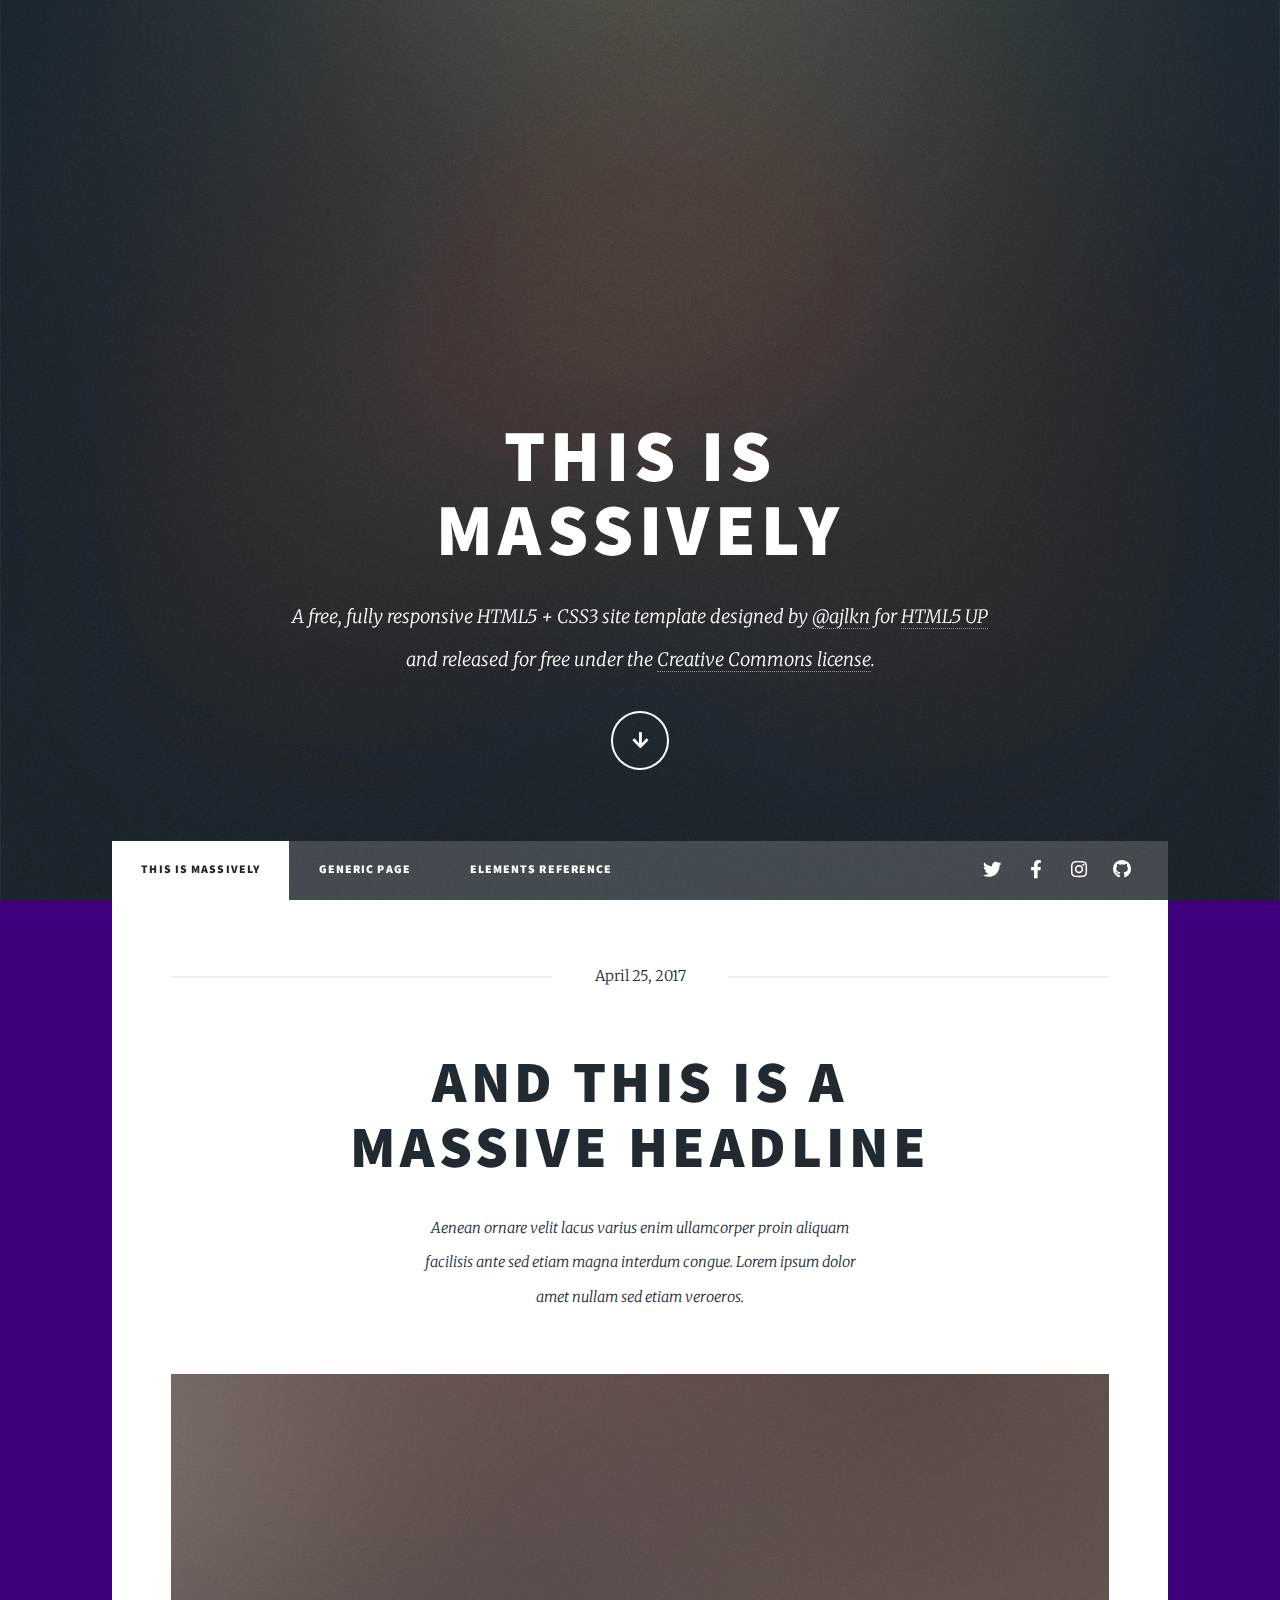
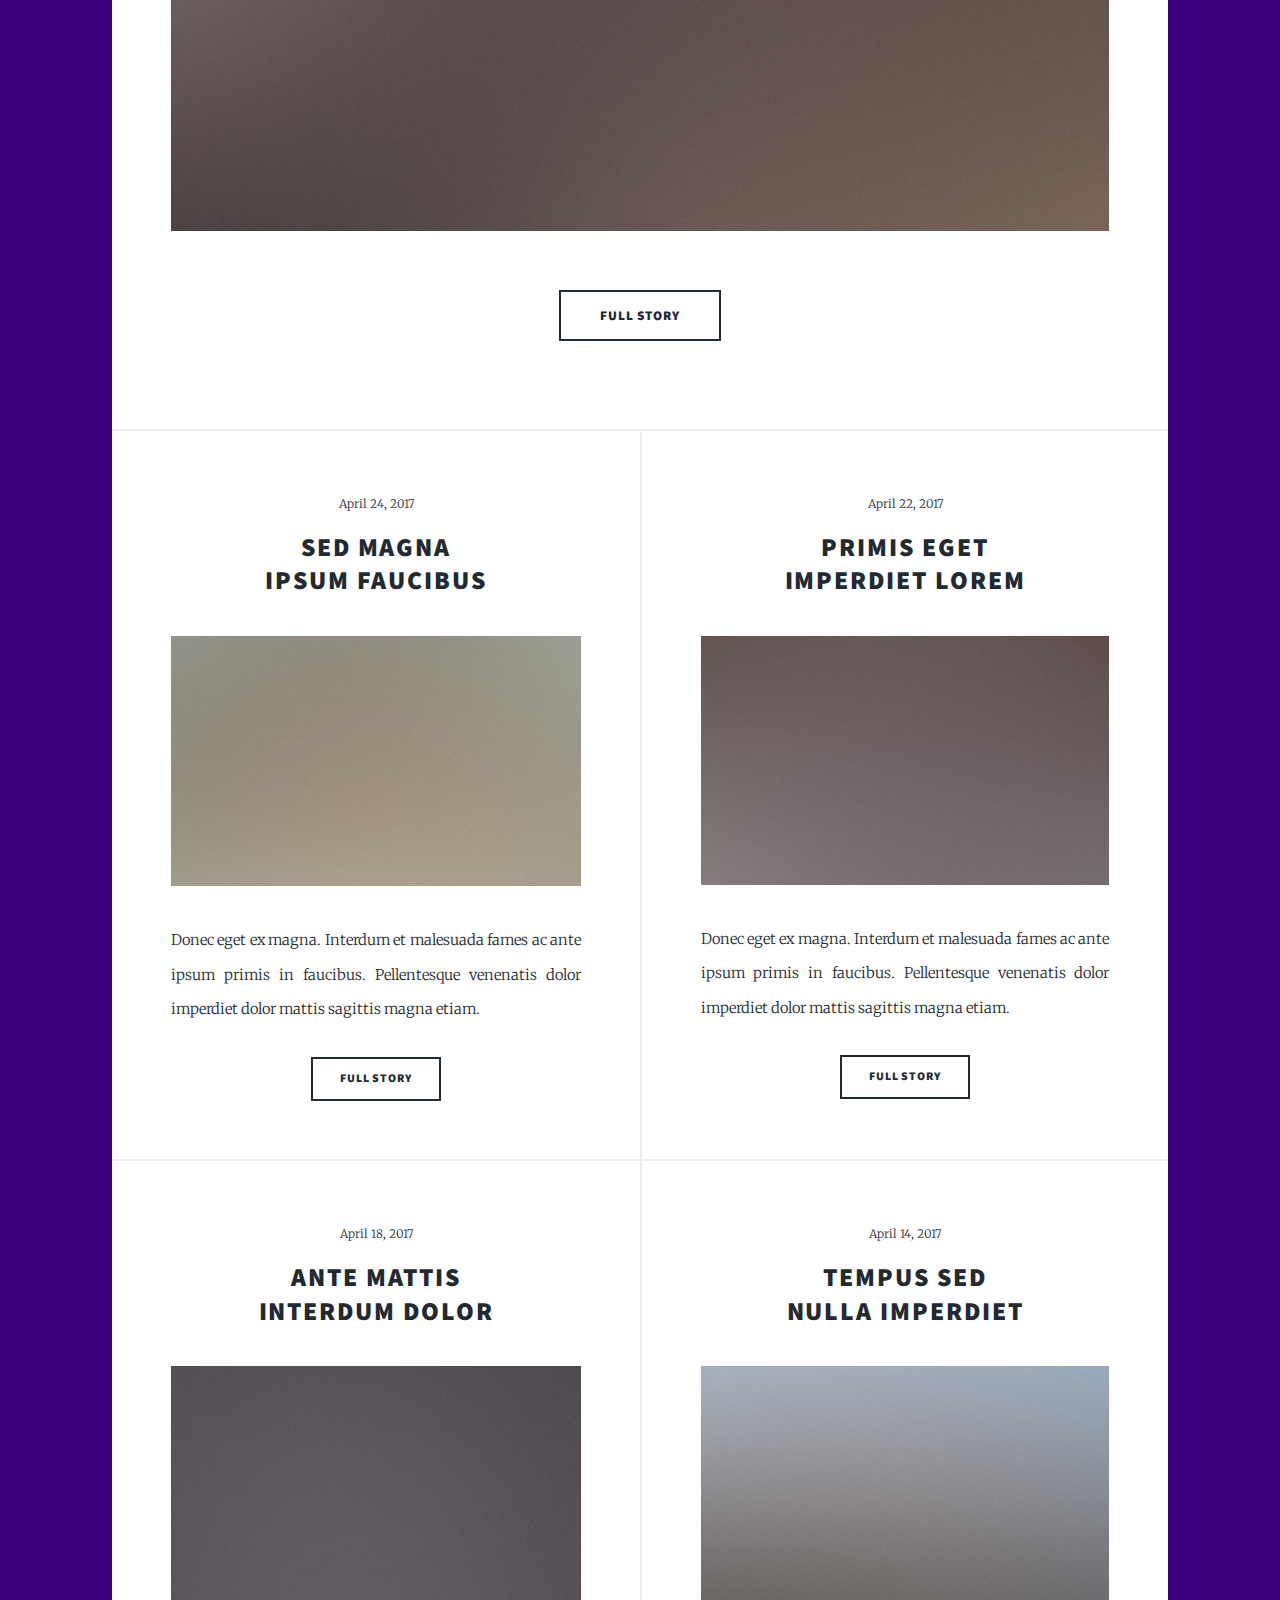
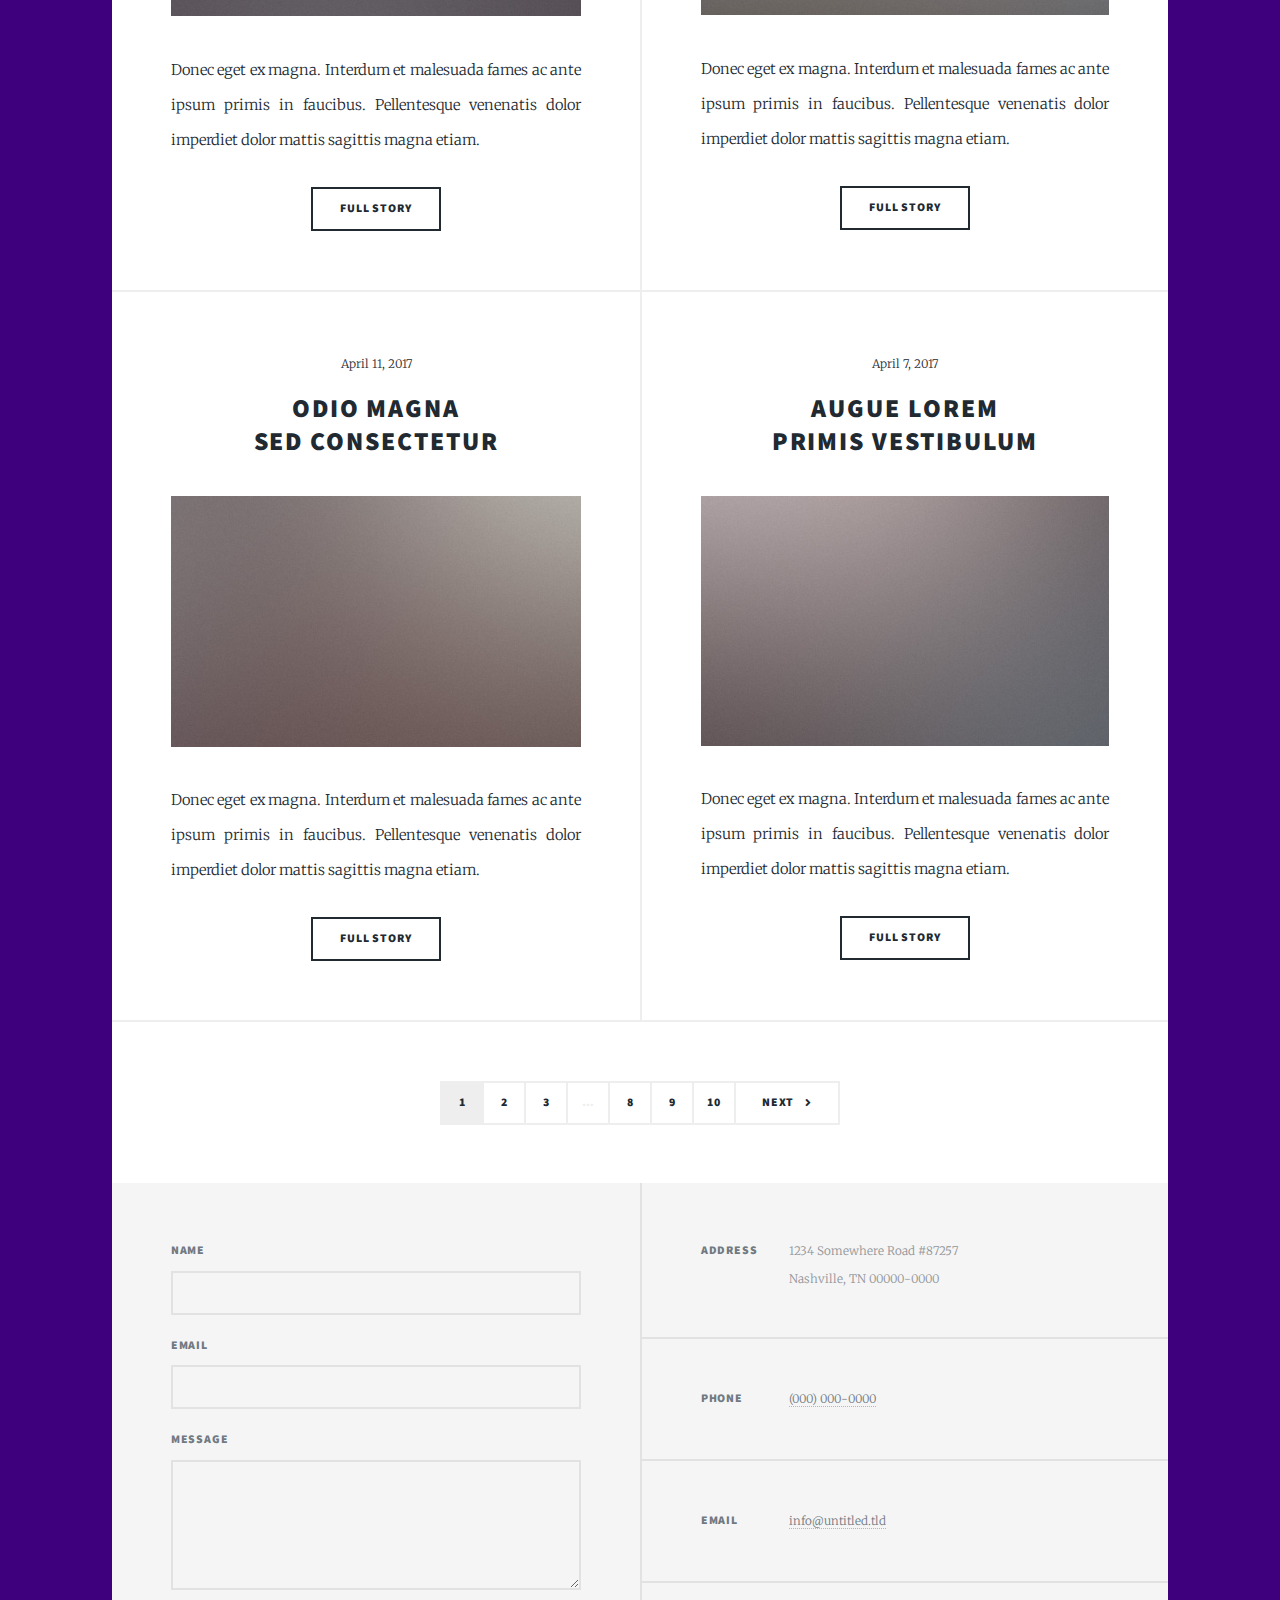
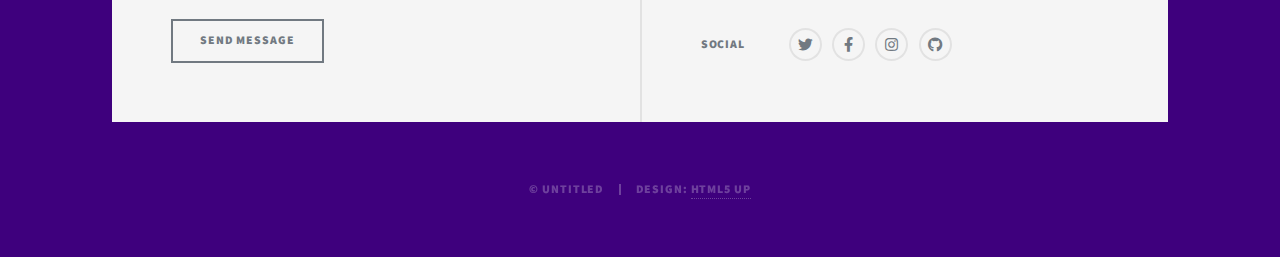
<file: index.html>
<!DOCTYPE HTML>
<!--
	Massively by HTML5 UP
	html5up.net | @ajlkn
	Free for personal and commercial use under the CCA 3.0 license (html5up.net/license)
-->
<html>
	<head>
		<title>Massively by HTML5 UP</title>
		<meta charset="utf-8" />
		<meta name="viewport" content="width=device-width, initial-scale=1, user-scalable=no" />
		<link rel="stylesheet" href="assets/css/main.css" />
		<noscript><link rel="stylesheet" href="assets/css/noscript.css" /></noscript>
	</head>
	<body class="is-preload">

		<!-- Wrapper -->
			<div id="wrapper" class="fade-in">

				<!-- Intro -->
					<div id="intro">
						<h1>This is<br />
						Massively</h1>
						<p>A free, fully responsive HTML5 + CSS3 site template designed by <a href="https://twitter.com/ajlkn">@ajlkn</a> for <a href="https://html5up.net">HTML5 UP</a><br />
						and released for free under the <a href="https://html5up.net/license">Creative Commons license</a>.</p>
						<ul class="actions">
							<li><a href="#header" class="button icon solid solo fa-arrow-down scrolly">Continue</a></li>
						</ul>
					</div>

				<!-- Header -->
					<header id="header">
						<a href="index.html" class="logo">Massively</a>
					</header>

				<!-- Nav -->
					<nav id="nav">
						<ul class="links">
							<li class="active"><a href="index.html">This is Massively</a></li>
							<li><a href="generic.html">Generic Page</a></li>
							<li><a href="elements.html">Elements Reference</a></li>
						</ul>
						<ul class="icons">
							<li><a href="#" class="icon brands fa-twitter"><span class="label">Twitter</span></a></li>
							<li><a href="#" class="icon brands fa-facebook-f"><span class="label">Facebook</span></a></li>
							<li><a href="#" class="icon brands fa-instagram"><span class="label">Instagram</span></a></li>
							<li><a href="#" class="icon brands fa-github"><span class="label">GitHub</span></a></li>
						</ul>
					</nav>

				<!-- Main -->
					<div id="main">

						<!-- Featured Post -->
							<article class="post featured">
								<header class="major">
									<span class="date">April 25, 2017</span>
									<h2><a href="#">And this is a<br />
									massive headline</a></h2>
									<p>Aenean ornare velit lacus varius enim ullamcorper proin aliquam<br />
									facilisis ante sed etiam magna interdum congue. Lorem ipsum dolor<br />
									amet nullam sed etiam veroeros.</p>
								</header>
								<a href="#" class="image main"><img src="images/pic01.jpg" alt="" /></a>
								<ul class="actions special">
									<li><a href="#" class="button large">Full Story</a></li>
								</ul>
							</article>

						<!-- Posts -->
							<section class="posts">
								<article>
									<header>
										<span class="date">April 24, 2017</span>
										<h2><a href="#">Sed magna<br />
										ipsum faucibus</a></h2>
									</header>
									<a href="#" class="image fit"><img src="images/pic02.jpg" alt="" /></a>
									<p>Donec eget ex magna. Interdum et malesuada fames ac ante ipsum primis in faucibus. Pellentesque venenatis dolor imperdiet dolor mattis sagittis magna etiam.</p>
									<ul class="actions special">
										<li><a href="#" class="button">Full Story</a></li>
									</ul>
								</article>
								<article>
									<header>
										<span class="date">April 22, 2017</span>
										<h2><a href="#">Primis eget<br />
										imperdiet lorem</a></h2>
									</header>
									<a href="#" class="image fit"><img src="images/pic03.jpg" alt="" /></a>
									<p>Donec eget ex magna. Interdum et malesuada fames ac ante ipsum primis in faucibus. Pellentesque venenatis dolor imperdiet dolor mattis sagittis magna etiam.</p>
									<ul class="actions special">
										<li><a href="#" class="button">Full Story</a></li>
									</ul>
								</article>
								<article>
									<header>
										<span class="date">April 18, 2017</span>
										<h2><a href="#">Ante mattis<br />
										interdum dolor</a></h2>
									</header>
									<a href="#" class="image fit"><img src="images/pic04.jpg" alt="" /></a>
									<p>Donec eget ex magna. Interdum et malesuada fames ac ante ipsum primis in faucibus. Pellentesque venenatis dolor imperdiet dolor mattis sagittis magna etiam.</p>
									<ul class="actions special">
										<li><a href="#" class="button">Full Story</a></li>
									</ul>
								</article>
								<article>
									<header>
										<span class="date">April 14, 2017</span>
										<h2><a href="#">Tempus sed<br />
										nulla imperdiet</a></h2>
									</header>
									<a href="#" class="image fit"><img src="images/pic05.jpg" alt="" /></a>
									<p>Donec eget ex magna. Interdum et malesuada fames ac ante ipsum primis in faucibus. Pellentesque venenatis dolor imperdiet dolor mattis sagittis magna etiam.</p>
									<ul class="actions special">
										<li><a href="#" class="button">Full Story</a></li>
									</ul>
								</article>
								<article>
									<header>
										<span class="date">April 11, 2017</span>
										<h2><a href="#">Odio magna<br />
										sed consectetur</a></h2>
									</header>
									<a href="#" class="image fit"><img src="images/pic06.jpg" alt="" /></a>
									<p>Donec eget ex magna. Interdum et malesuada fames ac ante ipsum primis in faucibus. Pellentesque venenatis dolor imperdiet dolor mattis sagittis magna etiam.</p>
									<ul class="actions special">
										<li><a href="#" class="button">Full Story</a></li>
									</ul>
								</article>
								<article>
									<header>
										<span class="date">April 7, 2017</span>
										<h2><a href="#">Augue lorem<br />
										primis vestibulum</a></h2>
									</header>
									<a href="#" class="image fit"><img src="images/pic07.jpg" alt="" /></a>
									<p>Donec eget ex magna. Interdum et malesuada fames ac ante ipsum primis in faucibus. Pellentesque venenatis dolor imperdiet dolor mattis sagittis magna etiam.</p>
									<ul class="actions special">
										<li><a href="#" class="button">Full Story</a></li>
									</ul>
								</article>
							</section>

						<!-- Footer -->
							<footer>
								<div class="pagination">
									<!--<a href="#" class="previous">Prev</a>-->
									<a href="#" class="page active">1</a>
									<a href="#" class="page">2</a>
									<a href="#" class="page">3</a>
									<span class="extra">&hellip;</span>
									<a href="#" class="page">8</a>
									<a href="#" class="page">9</a>
									<a href="#" class="page">10</a>
									<a href="#" class="next">Next</a>
								</div>
							</footer>

					</div>

				<!-- Footer -->
					<footer id="footer">
						<section>
							<form method="post" action="#">
								<div class="fields">
									<div class="field">
										<label for="name">Name</label>
										<input type="text" name="name" id="name" />
									</div>
									<div class="field">
										<label for="email">Email</label>
										<input type="text" name="email" id="email" />
									</div>
									<div class="field">
										<label for="message">Message</label>
										<textarea name="message" id="message" rows="3"></textarea>
									</div>
								</div>
								<ul class="actions">
									<li><input type="submit" value="Send Message" /></li>
								</ul>
							</form>
						</section>
						<section class="split contact">
							<section class="alt">
								<h3>Address</h3>
								<p>1234 Somewhere Road #87257<br />
								Nashville, TN 00000-0000</p>
							</section>
							<section>
								<h3>Phone</h3>
								<p><a href="#">(000) 000-0000</a></p>
							</section>
							<section>
								<h3>Email</h3>
								<p><a href="#">info@untitled.tld</a></p>
							</section>
							<section>
								<h3>Social</h3>
								<ul class="icons alt">
									<li><a href="#" class="icon brands alt fa-twitter"><span class="label">Twitter</span></a></li>
									<li><a href="#" class="icon brands alt fa-facebook-f"><span class="label">Facebook</span></a></li>
									<li><a href="#" class="icon brands alt fa-instagram"><span class="label">Instagram</span></a></li>
									<li><a href="#" class="icon brands alt fa-github"><span class="label">GitHub</span></a></li>
								</ul>
							</section>
						</section>
					</footer>

				<!-- Copyright -->
					<div id="copyright">
						<ul><li>&copy; Untitled</li><li>Design: <a href="https://html5up.net">HTML5 UP</a></li></ul>
					</div>

			</div>

		<!-- Scripts -->
			<script src="assets/js/jquery.min.js"></script>
			<script src="assets/js/jquery.scrollex.min.js"></script>
			<script src="assets/js/jquery.scrolly.min.js"></script>
			<script src="assets/js/browser.min.js"></script>
			<script src="assets/js/breakpoints.min.js"></script>
			<script src="assets/js/util.js"></script>
			<script src="assets/js/main.js"></script>

	</body>
</html>
</file>
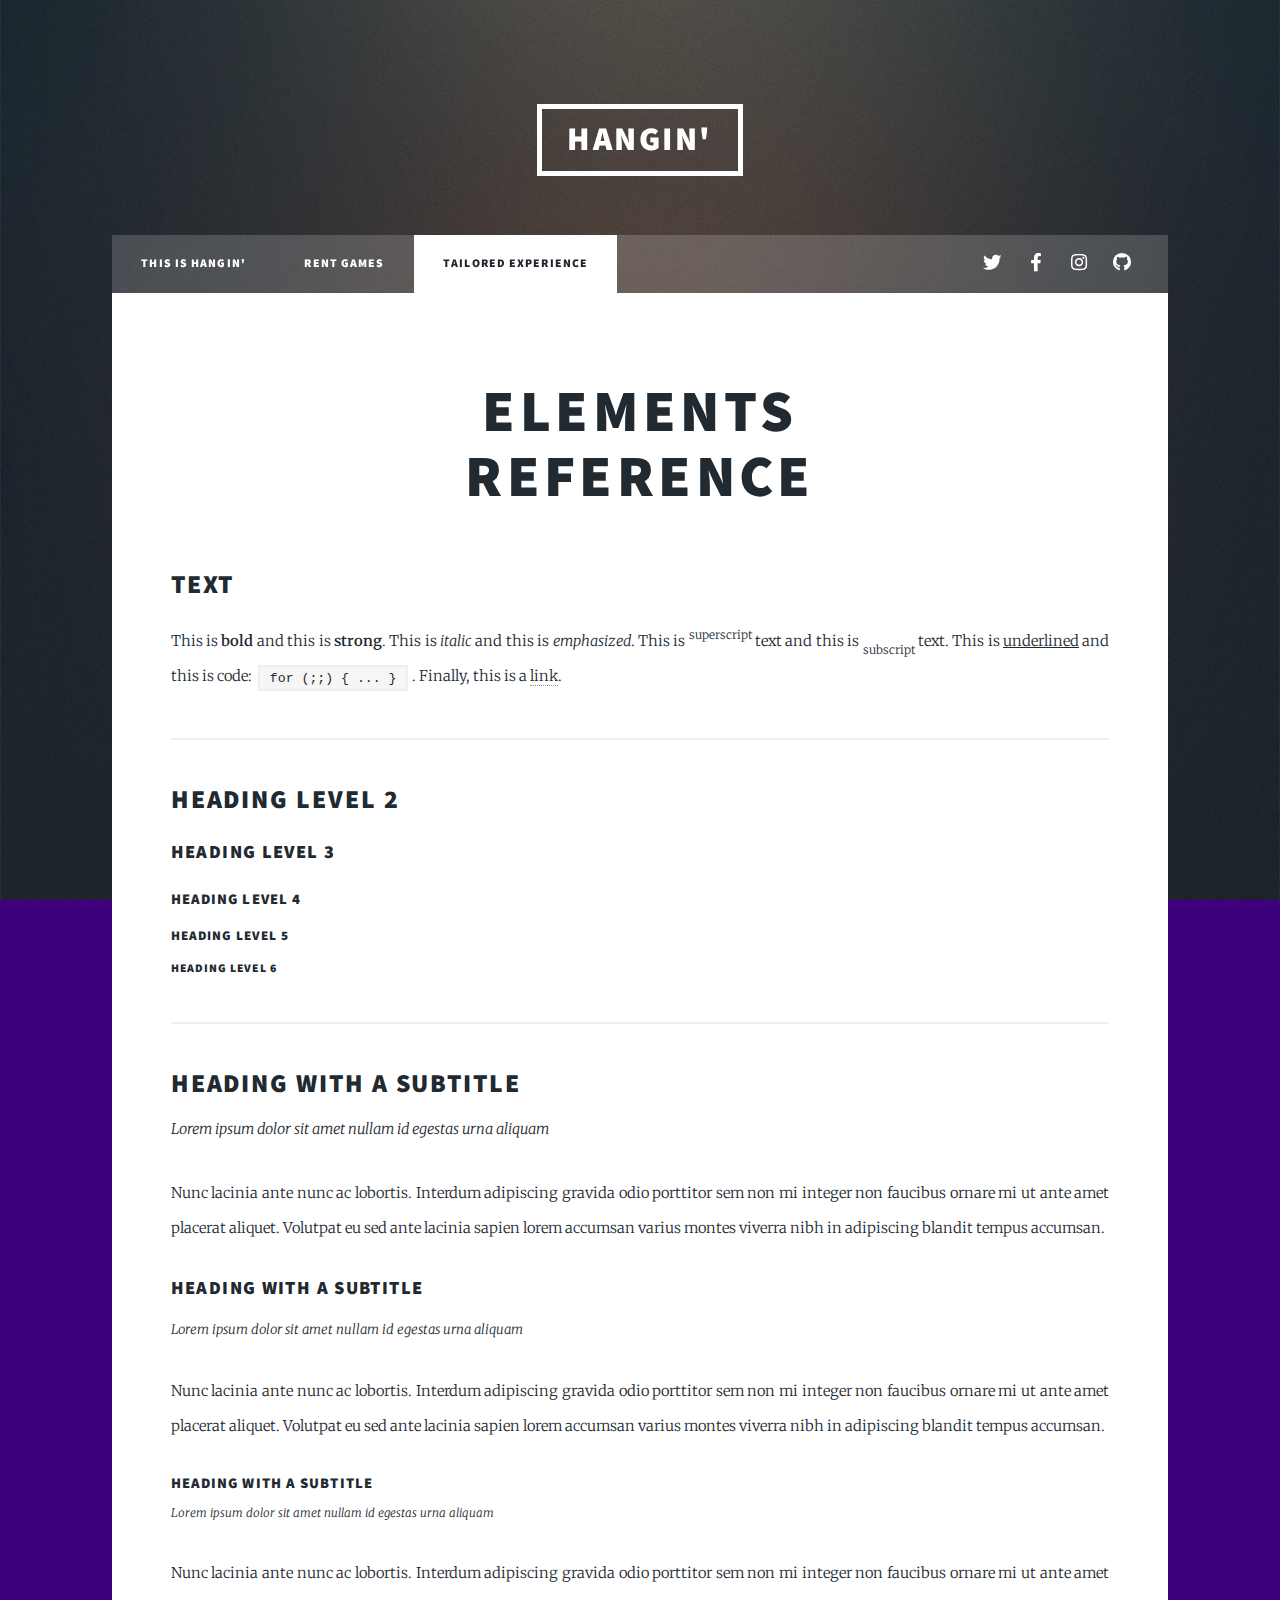
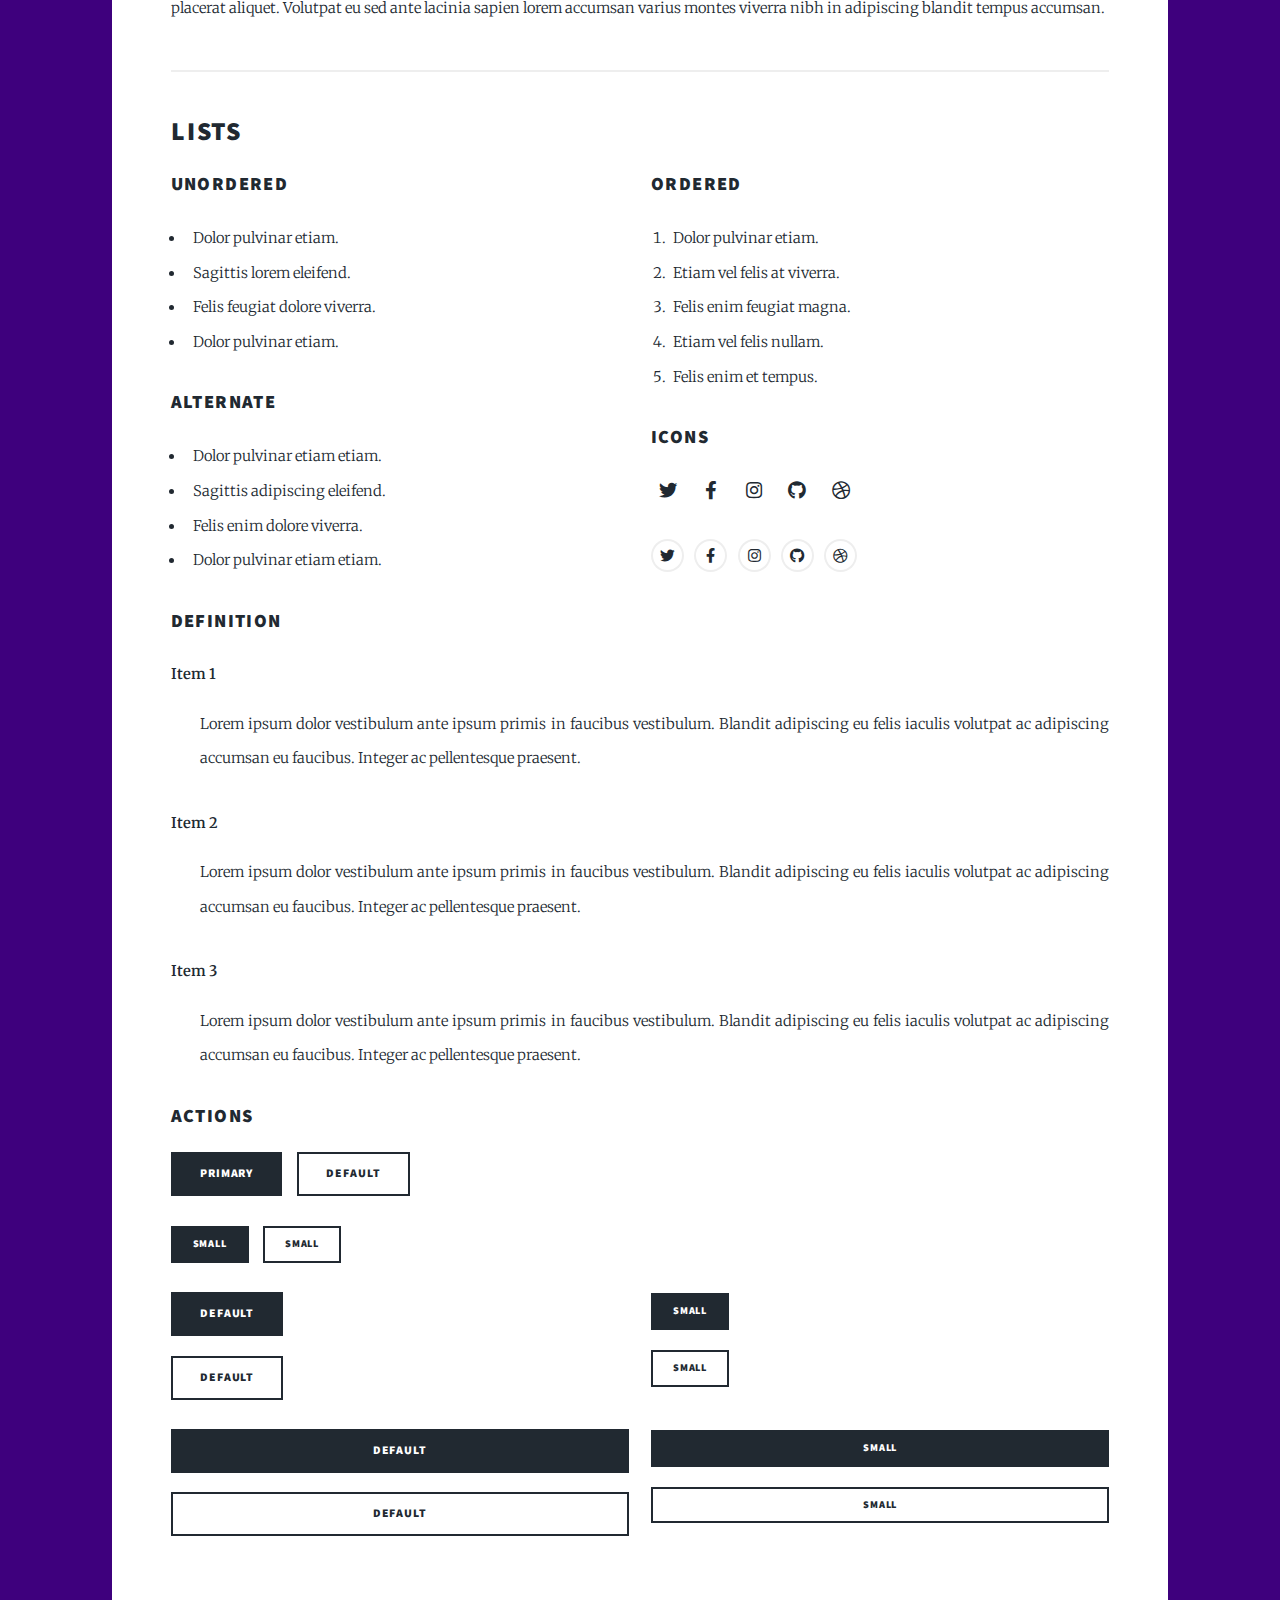
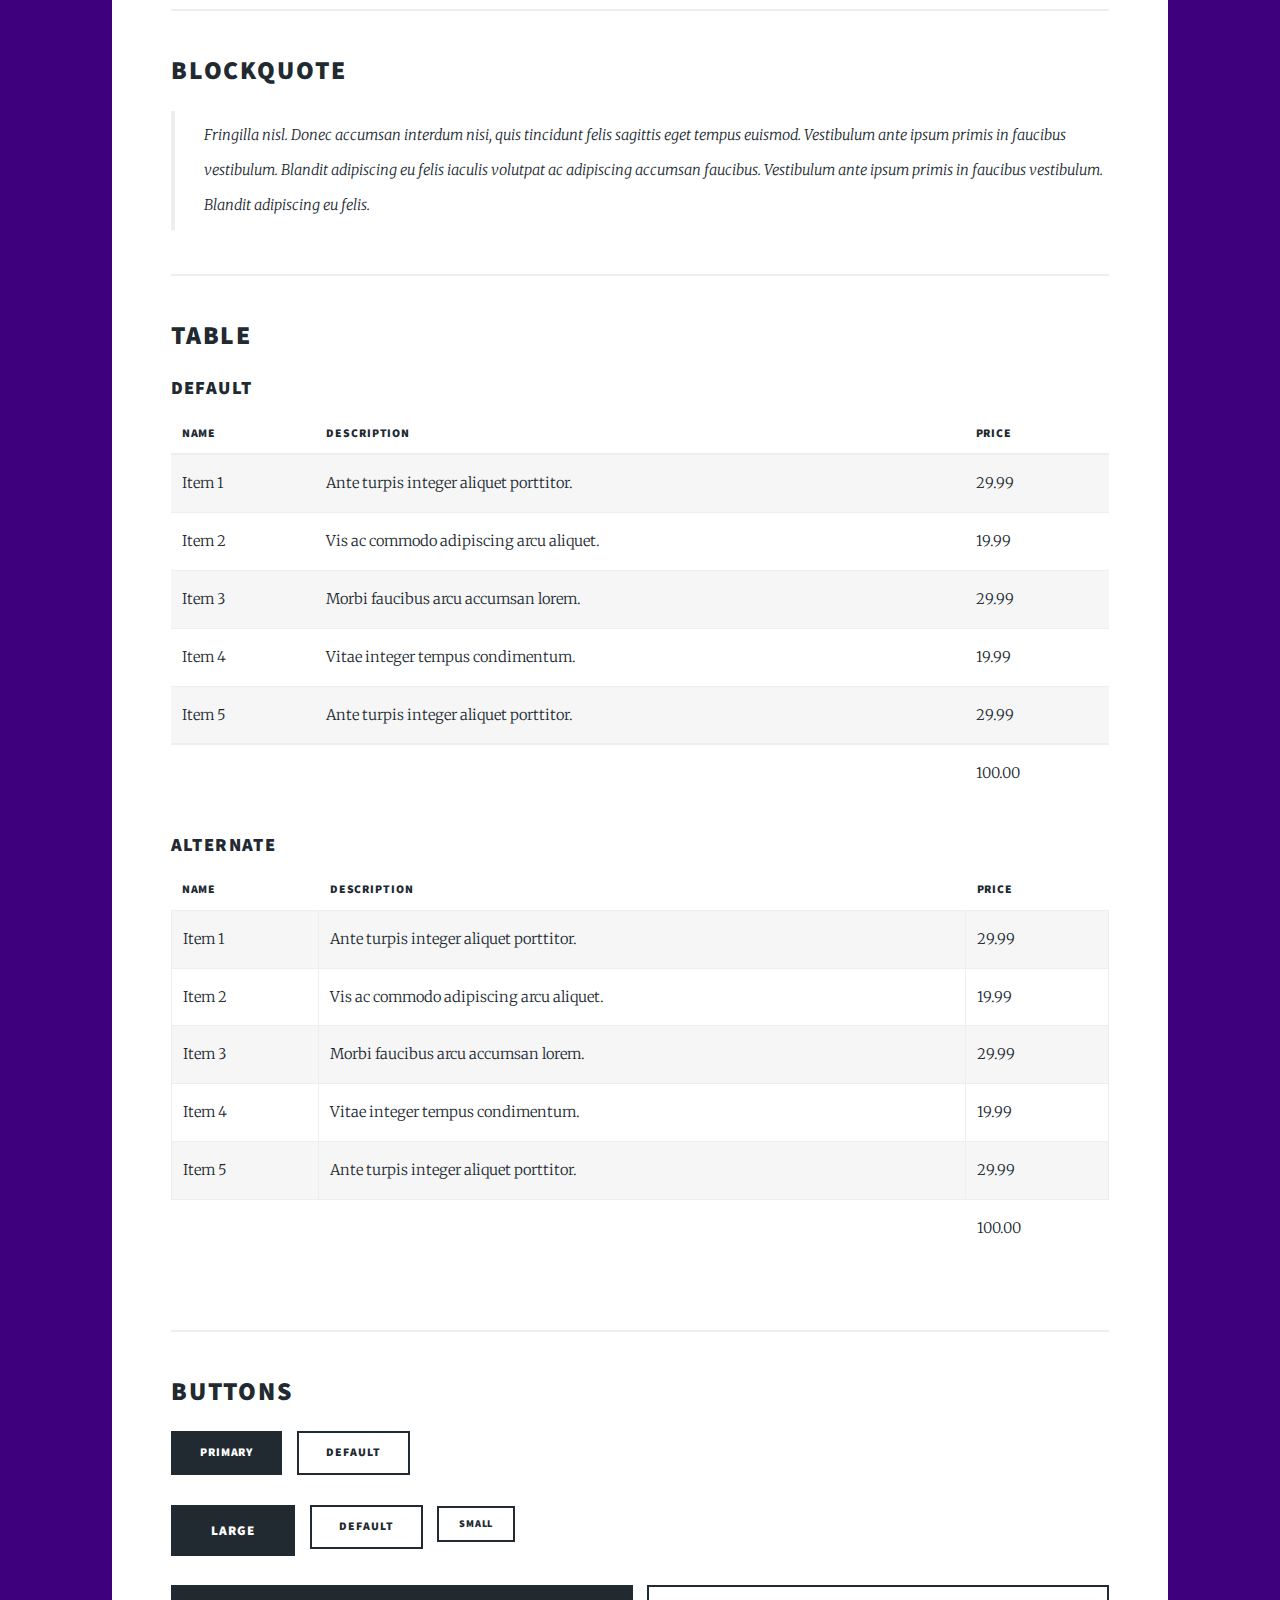
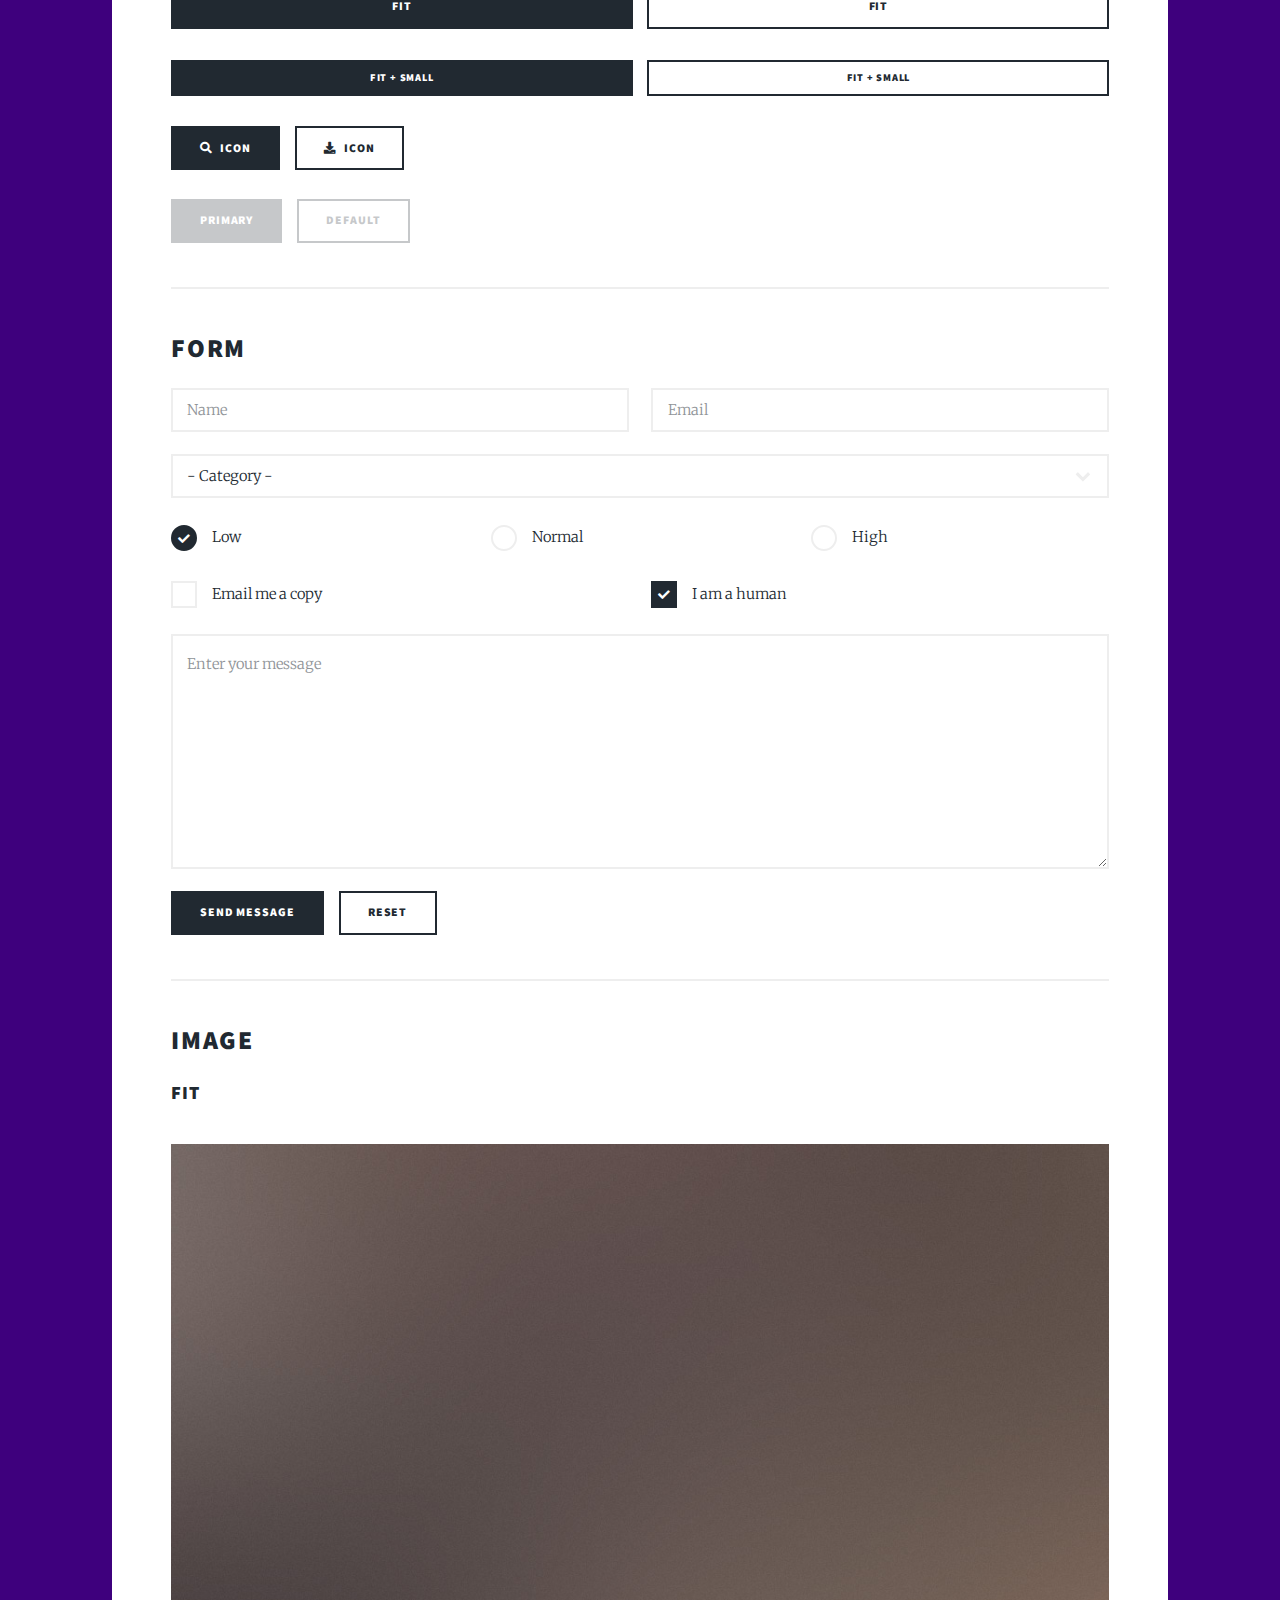
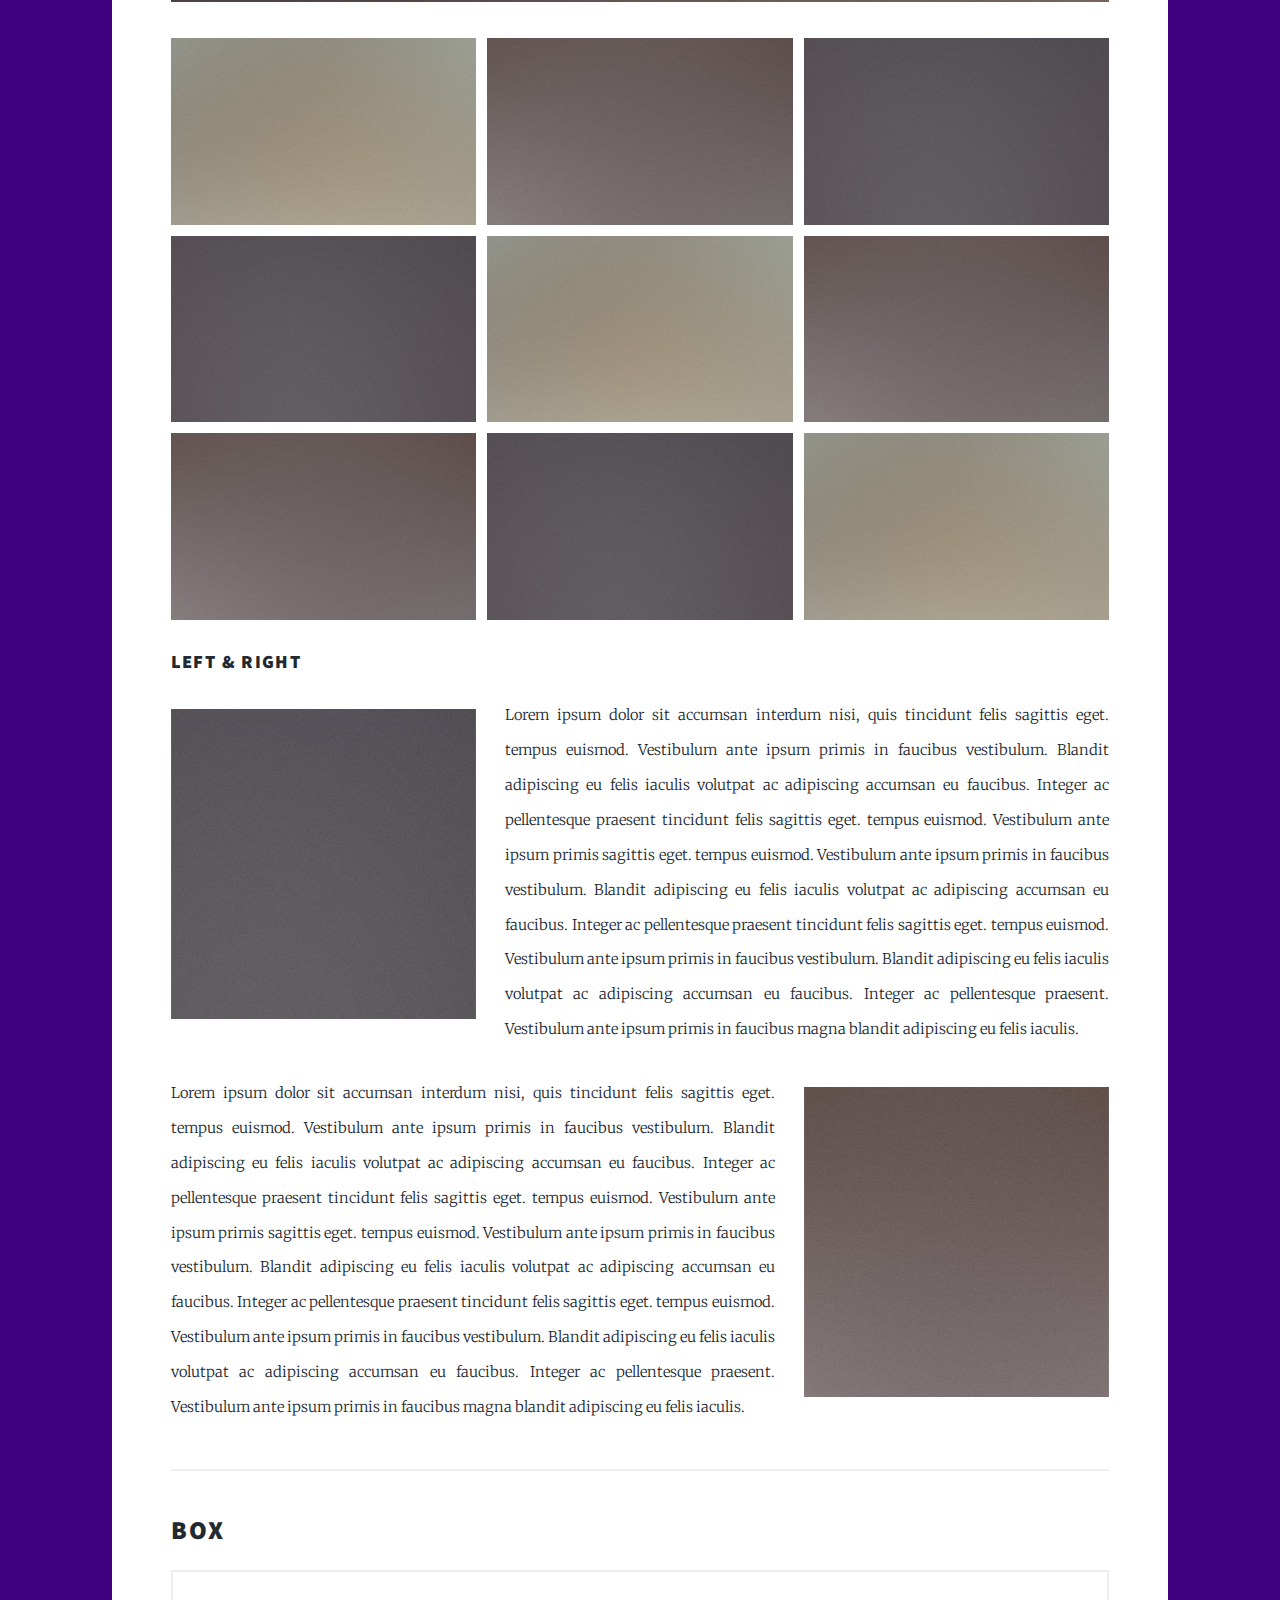
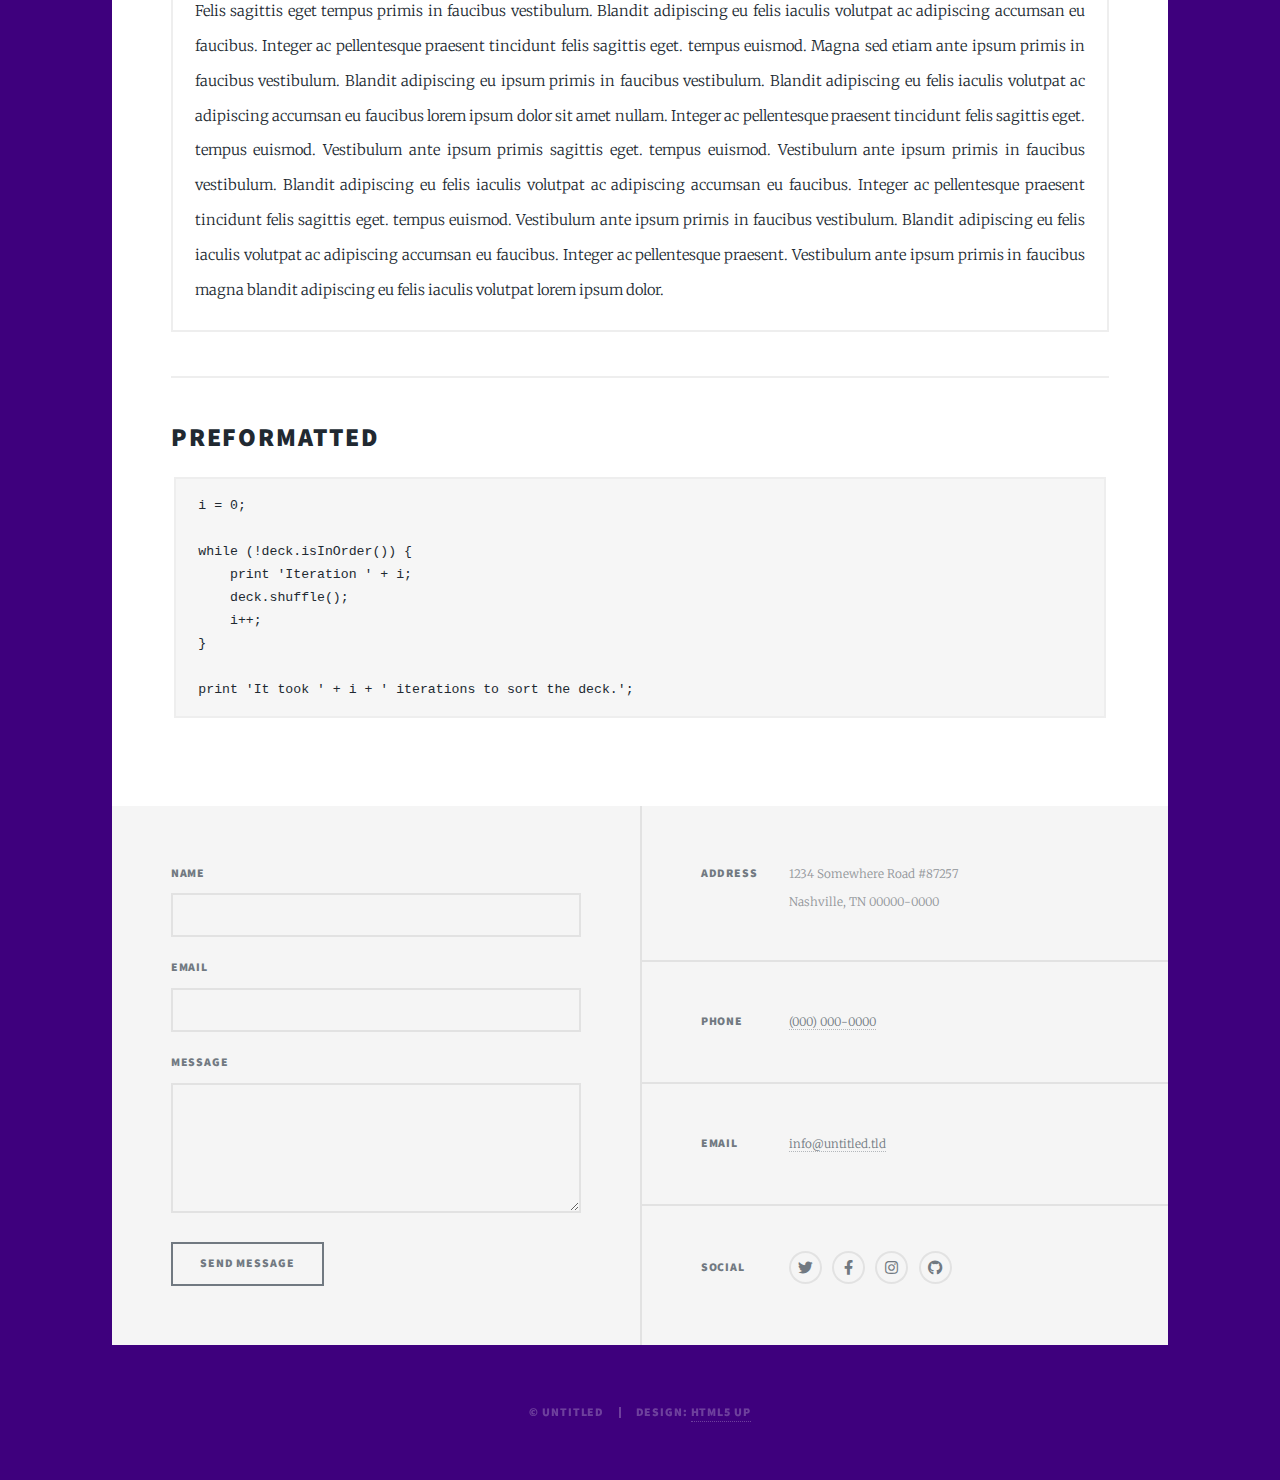
<file: element.html>
<!DOCTYPE HTML>
<!--
	Massively by HTML5 UP
	html5up.net | @ajlkn
	Free for personal and commercial use under the CCA 3.0 license (html5up.net/license)
-->
<html>
	<head>
		<title>HangIN'</title>
		<meta charset="utf-8" />
		<meta name="viewport" content="width=device-width, initial-scale=1, user-scalable=no" />
		<link rel="stylesheet" href="assets/css/main.css" />
		<noscript><link rel="stylesheet" href="assets/css/noscript.css" /></noscript>
	</head>
	<body class="is-preload">

		<!-- Wrapper -->
			<div id="wrapper">
				
				<!-- Header -->
					<header id="header">
						<a href="index.html" class="logo">HangIN'</a>
					</header>

				<!-- Nav -->
					<nav id="nav">
						<ul class="links">
							<li><a href="index.html">This is HangIN'</a></li>
							<li><a href="renting.html">Rent games</a></li>
							<li class="active"><a href="tailored.html">Tailored experience</a></li>
						</ul>
						<ul class="icons">
							<li><a href="#" class="icon brands fa-twitter"><span class="label">Twitter</span></a></li>
							<li><a href="#" class="icon brands fa-facebook-f"><span class="label">Facebook</span></a></li>
							<li><a href="#" class="icon brands fa-instagram"><span class="label">Instagram</span></a></li>
							<li><a href="#" class="icon brands fa-github"><span class="label">GitHub</span></a></li>
						</ul>
					</nav>

				<!-- Main -->
					<div id="main">

						<!-- Post -->
							<section class="post">
								<header class="major">
									<h1>Elements<br />
									Reference</h1>
								</header>

								<!-- Text stuff -->
									<h2>Text</h2>
									<p>This is <b>bold</b> and this is <strong>strong</strong>. This is <i>italic</i> and this is <em>emphasized</em>.
									This is <sup>superscript</sup> text and this is <sub>subscript</sub> text.
									This is <u>underlined</u> and this is code: <code>for (;;) { ... }</code>.
									Finally, this is a <a href="#">link</a>.</p>
									<hr />
									<h2>Heading Level 2</h2>
									<h3>Heading Level 3</h3>
									<h4>Heading Level 4</h4>
									<h5>Heading Level 5</h5>
									<h6>Heading Level 6</h6>
									<hr />
									<header>
										<h2>Heading with a Subtitle</h2>
										<p>Lorem ipsum dolor sit amet nullam id egestas urna aliquam</p>
									</header>
									<p>Nunc lacinia ante nunc ac lobortis. Interdum adipiscing gravida odio porttitor sem non mi integer non faucibus ornare mi ut ante amet placerat aliquet. Volutpat eu sed ante lacinia sapien lorem accumsan varius montes viverra nibh in adipiscing blandit tempus accumsan.</p>
									<header>
										<h3>Heading with a Subtitle</h3>
										<p>Lorem ipsum dolor sit amet nullam id egestas urna aliquam</p>
									</header>
									<p>Nunc lacinia ante nunc ac lobortis. Interdum adipiscing gravida odio porttitor sem non mi integer non faucibus ornare mi ut ante amet placerat aliquet. Volutpat eu sed ante lacinia sapien lorem accumsan varius montes viverra nibh in adipiscing blandit tempus accumsan.</p>
									<header>
										<h4>Heading with a Subtitle</h4>
										<p>Lorem ipsum dolor sit amet nullam id egestas urna aliquam</p>
									</header>
									<p>Nunc lacinia ante nunc ac lobortis. Interdum adipiscing gravida odio porttitor sem non mi integer non faucibus ornare mi ut ante amet placerat aliquet. Volutpat eu sed ante lacinia sapien lorem accumsan varius montes viverra nibh in adipiscing blandit tempus accumsan.</p>

									<hr />

								<!-- Lists -->
									<h2>Lists</h2>
									<div class="row">
										<div class="col-6 col-12-small">

											<h3>Unordered</h3>
											<ul>
												<li>Dolor pulvinar etiam.</li>
												<li>Sagittis lorem eleifend.</li>
												<li>Felis feugiat dolore viverra.</li>
												<li>Dolor pulvinar etiam.</li>
											</ul>

											<h3>Alternate</h3>
											<ul class="alt">
												<li>Dolor pulvinar etiam etiam.</li>
												<li>Sagittis adipiscing eleifend.</li>
												<li>Felis enim dolore viverra.</li>
												<li>Dolor pulvinar etiam etiam.</li>
											</ul>

										</div>
										<div class="col-6 col-12-small">

											<h3>Ordered</h3>
											<ol>
												<li>Dolor pulvinar etiam.</li>
												<li>Etiam vel felis at viverra.</li>
												<li>Felis enim feugiat magna.</li>
												<li>Etiam vel felis nullam.</li>
												<li>Felis enim et tempus.</li>
											</ol>

											<h3>Icons</h3>
											<ul class="icons">
												<li><a href="#" class="icon brands fa-twitter"><span class="label">Twitter</span></a></li>
												<li><a href="#" class="icon brands fa-facebook-f"><span class="label">Facebook</span></a></li>
												<li><a href="#" class="icon brands fa-instagram"><span class="label">Instagram</span></a></li>
												<li><a href="#" class="icon brands fa-github"><span class="label">Github</span></a></li>
												<li><a href="#" class="icon brands fa-dribbble"><span class="label">Dribbble</span></a></li>
											</ul>
											<ul class="icons alt">
												<li><a href="#" class="icon brands alt fa-twitter"><span class="label">Twitter</span></a></li>
												<li><a href="#" class="icon brands alt fa-facebook-f"><span class="label">Facebook</span></a></li>
												<li><a href="#" class="icon brands alt fa-instagram"><span class="label">Instagram</span></a></li>
												<li><a href="#" class="icon brands alt fa-github"><span class="label">Github</span></a></li>
												<li><a href="#" class="icon brands alt fa-dribbble"><span class="label">Dribbble</span></a></li>
											</ul>

										</div>
									</div>
									<h3>Definition</h3>
									<dl>
										<dt>Item 1</dt>
										<dd>
											<p>Lorem ipsum dolor vestibulum ante ipsum primis in faucibus vestibulum. Blandit adipiscing eu felis iaculis volutpat ac adipiscing accumsan eu faucibus. Integer ac pellentesque praesent.</p>
										</dd>
										<dt>Item 2</dt>
										<dd>
											<p>Lorem ipsum dolor vestibulum ante ipsum primis in faucibus vestibulum. Blandit adipiscing eu felis iaculis volutpat ac adipiscing accumsan eu faucibus. Integer ac pellentesque praesent.</p>
										</dd>
										<dt>Item 3</dt>
										<dd>
											<p>Lorem ipsum dolor vestibulum ante ipsum primis in faucibus vestibulum. Blandit adipiscing eu felis iaculis volutpat ac adipiscing accumsan eu faucibus. Integer ac pellentesque praesent.</p>
										</dd>
									</dl>

									<h3>Actions</h3>
									<ul class="actions">
										<li><a href="#" class="button primary">Primary</a></li>
										<li><a href="#" class="button">Default</a></li>
									</ul>
									<ul class="actions small">
										<li><a href="#" class="button primary small">Small</a></li>
										<li><a href="#" class="button small">Small</a></li>
									</ul>
									<div class="row">
										<div class="col-6 col-12-small">
											<ul class="actions stacked">
												<li><a href="#" class="button primary">Default</a></li>
												<li><a href="#" class="button">Default</a></li>
											</ul>
										</div>
										<div class="col-6 col-12-small">
											<ul class="actions stacked">
												<li><a href="#" class="button primary small">Small</a></li>
												<li><a href="#" class="button small">Small</a></li>
											</ul>
										</div>
									</div>
									<div class="row">
										<div class="col-6 col-12-small">
											<ul class="actions stacked">
												<li><a href="#" class="button primary fit">Default</a></li>
												<li><a href="#" class="button fit">Default</a></li>
											</ul>
										</div>
										<div class="col-6 col-12-small">
											<ul class="actions stacked">
												<li><a href="#" class="button primary small fit">Small</a></li>
												<li><a href="#" class="button small fit">Small</a></li>
											</ul>
										</div>
									</div>

									<hr />

								<!-- Blockquote -->
									<h2>Blockquote</h2>
									<blockquote>Fringilla nisl. Donec accumsan interdum nisi, quis tincidunt felis sagittis eget tempus euismod. Vestibulum ante ipsum primis in faucibus vestibulum. Blandit adipiscing eu felis iaculis volutpat ac adipiscing accumsan faucibus. Vestibulum ante ipsum primis in faucibus vestibulum. Blandit adipiscing eu felis.</blockquote>

									<hr />

								<!-- Table -->
									<h2>Table</h2>

									<h3>Default</h3>
									<div class="table-wrapper">
										<table>
											<thead>
												<tr>
													<th>Name</th>
													<th>Description</th>
													<th>Price</th>
												</tr>
											</thead>
											<tbody>
												<tr>
													<td>Item 1</td>
													<td>Ante turpis integer aliquet porttitor.</td>
													<td>29.99</td>
												</tr>
												<tr>
													<td>Item 2</td>
													<td>Vis ac commodo adipiscing arcu aliquet.</td>
													<td>19.99</td>
												</tr>
												<tr>
													<td>Item 3</td>
													<td> Morbi faucibus arcu accumsan lorem.</td>
													<td>29.99</td>
												</tr>
												<tr>
													<td>Item 4</td>
													<td>Vitae integer tempus condimentum.</td>
													<td>19.99</td>
												</tr>
												<tr>
													<td>Item 5</td>
													<td>Ante turpis integer aliquet porttitor.</td>
													<td>29.99</td>
												</tr>
											</tbody>
											<tfoot>
												<tr>
													<td colspan="2"></td>
													<td>100.00</td>
												</tr>
											</tfoot>
										</table>
									</div>

									<h3>Alternate</h3>
									<div class="table-wrapper">
										<table class="alt">
											<thead>
												<tr>
													<th>Name</th>
													<th>Description</th>
													<th>Price</th>
												</tr>
											</thead>
											<tbody>
												<tr>
													<td>Item 1</td>
													<td>Ante turpis integer aliquet porttitor.</td>
													<td>29.99</td>
												</tr>
												<tr>
													<td>Item 2</td>
													<td>Vis ac commodo adipiscing arcu aliquet.</td>
													<td>19.99</td>
												</tr>
												<tr>
													<td>Item 3</td>
													<td> Morbi faucibus arcu accumsan lorem.</td>
													<td>29.99</td>
												</tr>
												<tr>
													<td>Item 4</td>
													<td>Vitae integer tempus condimentum.</td>
													<td>19.99</td>
												</tr>
												<tr>
													<td>Item 5</td>
													<td>Ante turpis integer aliquet porttitor.</td>
													<td>29.99</td>
												</tr>
											</tbody>
											<tfoot>
												<tr>
													<td colspan="2"></td>
													<td>100.00</td>
												</tr>
											</tfoot>
										</table>
									</div>

									<hr />

								<!-- Buttons -->
									<h2>Buttons</h2>
									<ul class="actions">
										<li><a href="#" class="button primary">Primary</a></li>
										<li><a href="#" class="button">Default</a></li>
									</ul>
									<ul class="actions">
										<li><a href="#" class="button primary large">Large</a></li>
										<li><a href="#" class="button">Default</a></li>
										<li><a href="#" class="button small">Small</a></li>
									</ul>
									<ul class="actions fit">
										<li><a href="#" class="button primary fit">Fit</a></li>
										<li><a href="#" class="button fit">Fit</a></li>
									</ul>
									<ul class="actions fit small">
										<li><a href="#" class="button primary fit small">Fit + Small</a></li>
										<li><a href="#" class="button fit small">Fit + Small</a></li>
									</ul>
									<ul class="actions">
										<li><a href="#" class="button primary icon solid fa-search">Icon</a></li>
										<li><a href="#" class="button icon solid fa-download">Icon</a></li>
									</ul>
									<ul class="actions">
										<li><span class="button primary disabled">Primary</span></li>
										<li><span class="button disabled">Default</span></li>
									</ul>

									<hr />

								<!-- Form -->
									<h2>Form</h2>

									<form method="post" action="#">
										<div class="row gtr-uniform">
											<div class="col-6 col-12-xsmall">
												<input type="text" name="demo-name" id="demo-name" value="" placeholder="Name" />
											</div>
											<div class="col-6 col-12-xsmall">
												<input type="email" name="demo-email" id="demo-email" value="" placeholder="Email" />
											</div>
											<!-- Break -->
											<div class="col-12">
												<select name="demo-category" id="demo-category">
													<option value="">- Category -</option>
													<option value="1">Manufacturing</option>
													<option value="1">Shipping</option>
													<option value="1">Administration</option>
													<option value="1">Human Resources</option>
												</select>
											</div>
											<!-- Break -->
											<div class="col-4 col-12-small">
												<input type="radio" id="demo-priority-low" name="demo-priority" checked>
												<label for="demo-priority-low">Low</label>
											</div>
											<div class="col-4 col-12-small">
												<input type="radio" id="demo-priority-normal" name="demo-priority">
												<label for="demo-priority-normal">Normal</label>
											</div>
											<div class="col-4 col-12-small">
												<input type="radio" id="demo-priority-high" name="demo-priority">
												<label for="demo-priority-high">High</label>
											</div>
											<!-- Break -->
											<div class="col-6 col-12-small">
												<input type="checkbox" id="demo-copy" name="demo-copy">
												<label for="demo-copy">Email me a copy</label>
											</div>
											<div class="col-6 col-12-small">
												<input type="checkbox" id="demo-human" name="demo-human" checked>
												<label for="demo-human">I am a human</label>
											</div>
											<!-- Break -->
											<div class="col-12">
												<textarea name="demo-message" id="demo-message" placeholder="Enter your message" rows="6"></textarea>
											</div>
											<!-- Break -->
											<div class="col-12">
												<ul class="actions">
													<li><input type="submit" value="Send Message" class="primary" /></li>
													<li><input type="reset" value="Reset" /></li>
												</ul>
											</div>
										</div>
									</form>

									<hr />

								<!-- Image -->
									<h2>Image</h2>

									<h3>Fit</h3>
									<span class="image fit"><img src="images/pic01.jpg" alt="" /></span>
									<div class="box alt">
										<div class="row gtr-50 gtr-uniform">
											<div class="col-4"><span class="image fit"><img src="images/pic02.jpg" alt="" /></span></div>
											<div class="col-4"><span class="image fit"><img src="images/pic03.jpg" alt="" /></span></div>
											<div class="col-4"><span class="image fit"><img src="images/pic04.jpg" alt="" /></span></div>
											<!-- Break -->
											<div class="col-4"><span class="image fit"><img src="images/pic04.jpg" alt="" /></span></div>
											<div class="col-4"><span class="image fit"><img src="images/pic02.jpg" alt="" /></span></div>
											<div class="col-4"><span class="image fit"><img src="images/pic03.jpg" alt="" /></span></div>
											<!-- Break -->
											<div class="col-4"><span class="image fit"><img src="images/pic03.jpg" alt="" /></span></div>
											<div class="col-4"><span class="image fit"><img src="images/pic04.jpg" alt="" /></span></div>
											<div class="col-4"><span class="image fit"><img src="images/pic02.jpg" alt="" /></span></div>
										</div>
									</div>

									<h3>Left &amp; Right</h3>
									<p><span class="image left"><img src="images/pic08.jpg" alt="" /></span>Lorem ipsum dolor sit accumsan interdum nisi, quis tincidunt felis sagittis eget. tempus euismod. Vestibulum ante ipsum primis in faucibus vestibulum. Blandit adipiscing eu felis iaculis volutpat ac adipiscing accumsan eu faucibus. Integer ac pellentesque praesent tincidunt felis sagittis eget. tempus euismod. Vestibulum ante ipsum primis sagittis eget. tempus euismod. Vestibulum ante ipsum primis in faucibus vestibulum. Blandit adipiscing eu felis iaculis volutpat ac adipiscing accumsan eu faucibus. Integer ac pellentesque praesent tincidunt felis sagittis eget. tempus euismod. Vestibulum ante ipsum primis in faucibus vestibulum. Blandit adipiscing eu felis iaculis volutpat ac adipiscing accumsan eu faucibus. Integer ac pellentesque praesent. Vestibulum ante ipsum primis in faucibus magna blandit adipiscing eu felis iaculis.</p>
									<p><span class="image right"><img src="images/pic09.jpg" alt="" /></span>Lorem ipsum dolor sit accumsan interdum nisi, quis tincidunt felis sagittis eget. tempus euismod. Vestibulum ante ipsum primis in faucibus vestibulum. Blandit adipiscing eu felis iaculis volutpat ac adipiscing accumsan eu faucibus. Integer ac pellentesque praesent tincidunt felis sagittis eget. tempus euismod. Vestibulum ante ipsum primis sagittis eget. tempus euismod. Vestibulum ante ipsum primis in faucibus vestibulum. Blandit adipiscing eu felis iaculis volutpat ac adipiscing accumsan eu faucibus. Integer ac pellentesque praesent tincidunt felis sagittis eget. tempus euismod. Vestibulum ante ipsum primis in faucibus vestibulum. Blandit adipiscing eu felis iaculis volutpat ac adipiscing accumsan eu faucibus. Integer ac pellentesque praesent. Vestibulum ante ipsum primis in faucibus magna blandit adipiscing eu felis iaculis.</p>

									<hr />

								<!-- Box -->
									<h2>Box</h2>
									<div class="box">
										<p>Felis sagittis eget tempus primis in faucibus vestibulum. Blandit adipiscing eu felis iaculis volutpat ac adipiscing accumsan eu faucibus. Integer ac pellentesque praesent tincidunt felis sagittis eget. tempus euismod. Magna sed etiam ante ipsum primis in faucibus vestibulum. Blandit adipiscing eu ipsum primis in faucibus vestibulum. Blandit adipiscing eu felis iaculis volutpat ac adipiscing accumsan eu faucibus lorem ipsum dolor sit amet nullam. Integer ac pellentesque praesent tincidunt felis sagittis eget. tempus euismod. Vestibulum ante ipsum primis sagittis eget. tempus euismod. Vestibulum ante ipsum primis in faucibus vestibulum. Blandit adipiscing eu felis iaculis volutpat ac adipiscing accumsan eu faucibus. Integer ac pellentesque praesent tincidunt felis sagittis eget. tempus euismod. Vestibulum ante ipsum primis in faucibus vestibulum. Blandit adipiscing eu felis iaculis volutpat ac adipiscing accumsan eu faucibus. Integer ac pellentesque praesent. Vestibulum ante ipsum primis in faucibus magna blandit adipiscing eu felis iaculis volutpat lorem ipsum dolor.</p>
									</div>

									<hr />

								<!-- Preformatted Code -->
									<h2>Preformatted</h2>
									<pre><code>i = 0;

while (!deck.isInOrder()) {
    print 'Iteration ' + i;
    deck.shuffle();
    i++;
}

print 'It took ' + i + ' iterations to sort the deck.';
</code></pre>

							</section>

					</div>

				<!-- Footer -->
					<footer id="footer">
						<section>
							<form method="post" action="#">
								<div class="fields">
									<div class="field">
										<label for="name">Name</label>
										<input type="text" name="name" id="name" />
									</div>
									<div class="field">
										<label for="email">Email</label>
										<input type="text" name="email" id="email" />
									</div>
									<div class="field">
										<label for="message">Message</label>
										<textarea name="message" id="message" rows="3"></textarea>
									</div>
								</div>
								<ul class="actions">
									<li><input type="submit" value="Send Message" /></li>
								</ul>
							</form>
						</section>
						<section class="split contact">
							<section class="alt">
								<h3>Address</h3>
								<p>1234 Somewhere Road #87257<br />
								Nashville, TN 00000-0000</p>
							</section>
							<section>
								<h3>Phone</h3>
								<p><a href="#">(000) 000-0000</a></p>
							</section>
							<section>
								<h3>Email</h3>
								<p><a href="#">info@untitled.tld</a></p>
							</section>
							<section>
								<h3>Social</h3>
								<ul class="icons alt">
									<li><a href="#" class="icon brands alt fa-twitter"><span class="label">Twitter</span></a></li>
									<li><a href="#" class="icon brands alt fa-facebook-f"><span class="label">Facebook</span></a></li>
									<li><a href="#" class="icon brands alt fa-instagram"><span class="label">Instagram</span></a></li>
									<li><a href="#" class="icon brands alt fa-github"><span class="label">GitHub</span></a></li>
								</ul>
							</section>
						</section>
					</footer>

				<!-- Copyright -->
					<div id="copyright">
						<ul><li>&copy; Untitled</li><li>Design: <a href="https://html5up.net">HTML5 UP</a></li></ul>
					</div>

			</div>

		<!-- Scripts -->
			<script src="assets/js/jquery.min.js"></script>
			<script src="assets/js/jquery.scrollex.min.js"></script>
			<script src="assets/js/jquery.scrolly.min.js"></script>
			<script src="assets/js/browser.min.js"></script>
			<script src="assets/js/breakpoints.min.js"></script>
			<script src="assets/js/util.js"></script>
			<script src="assets/js/main.js"></script>

	</body>
</html>
</file>
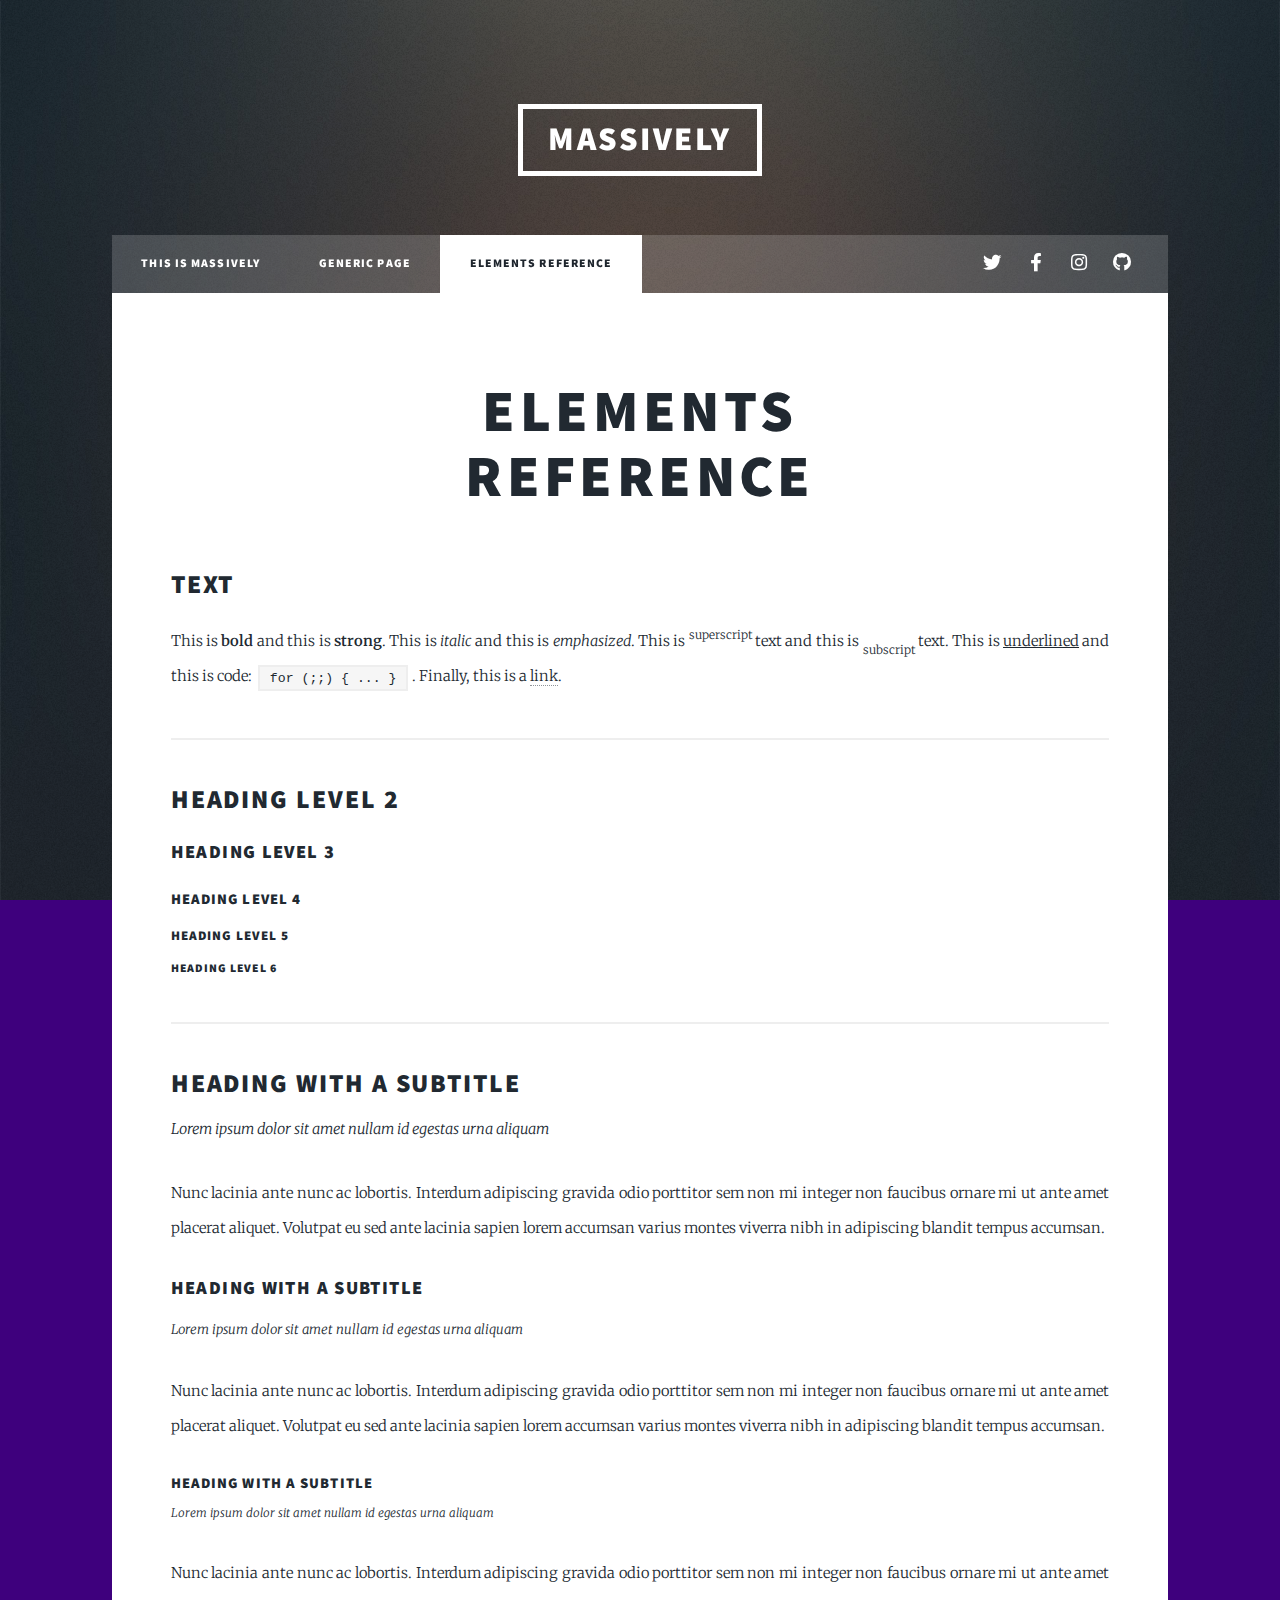
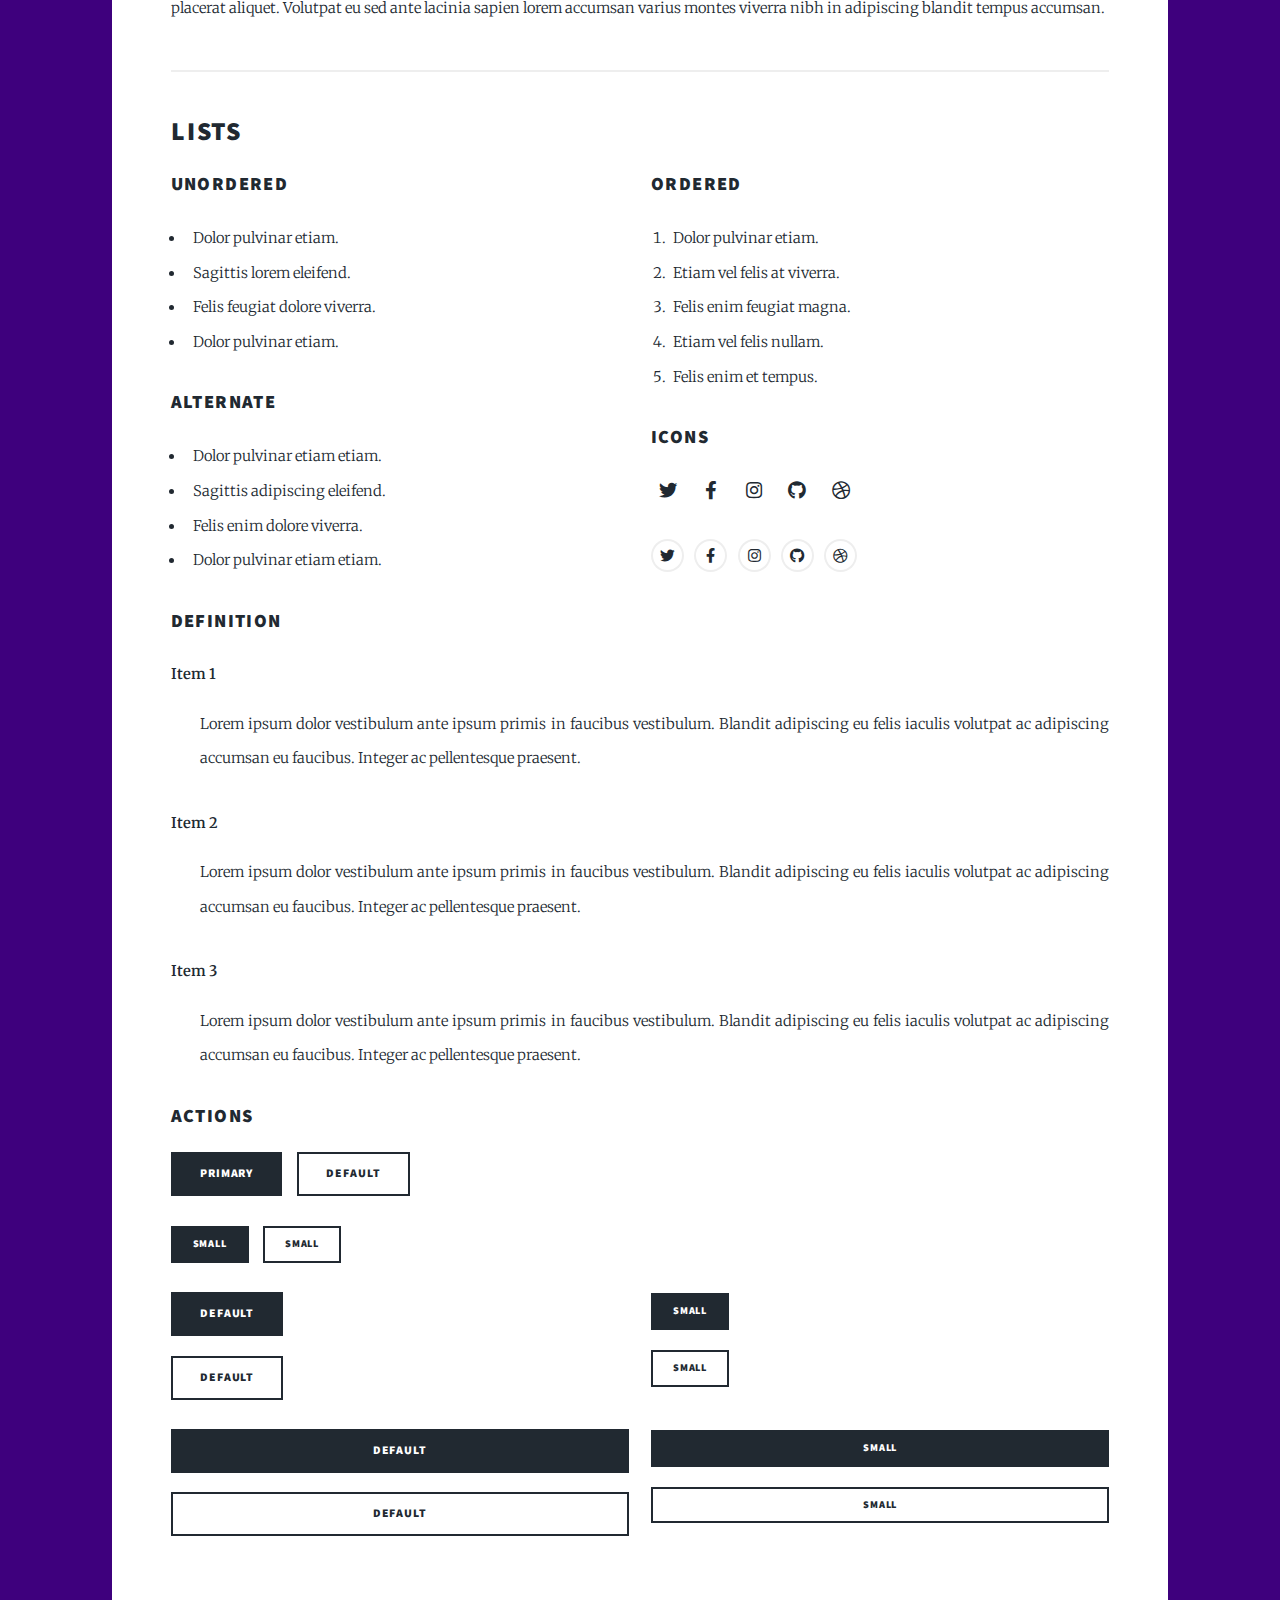
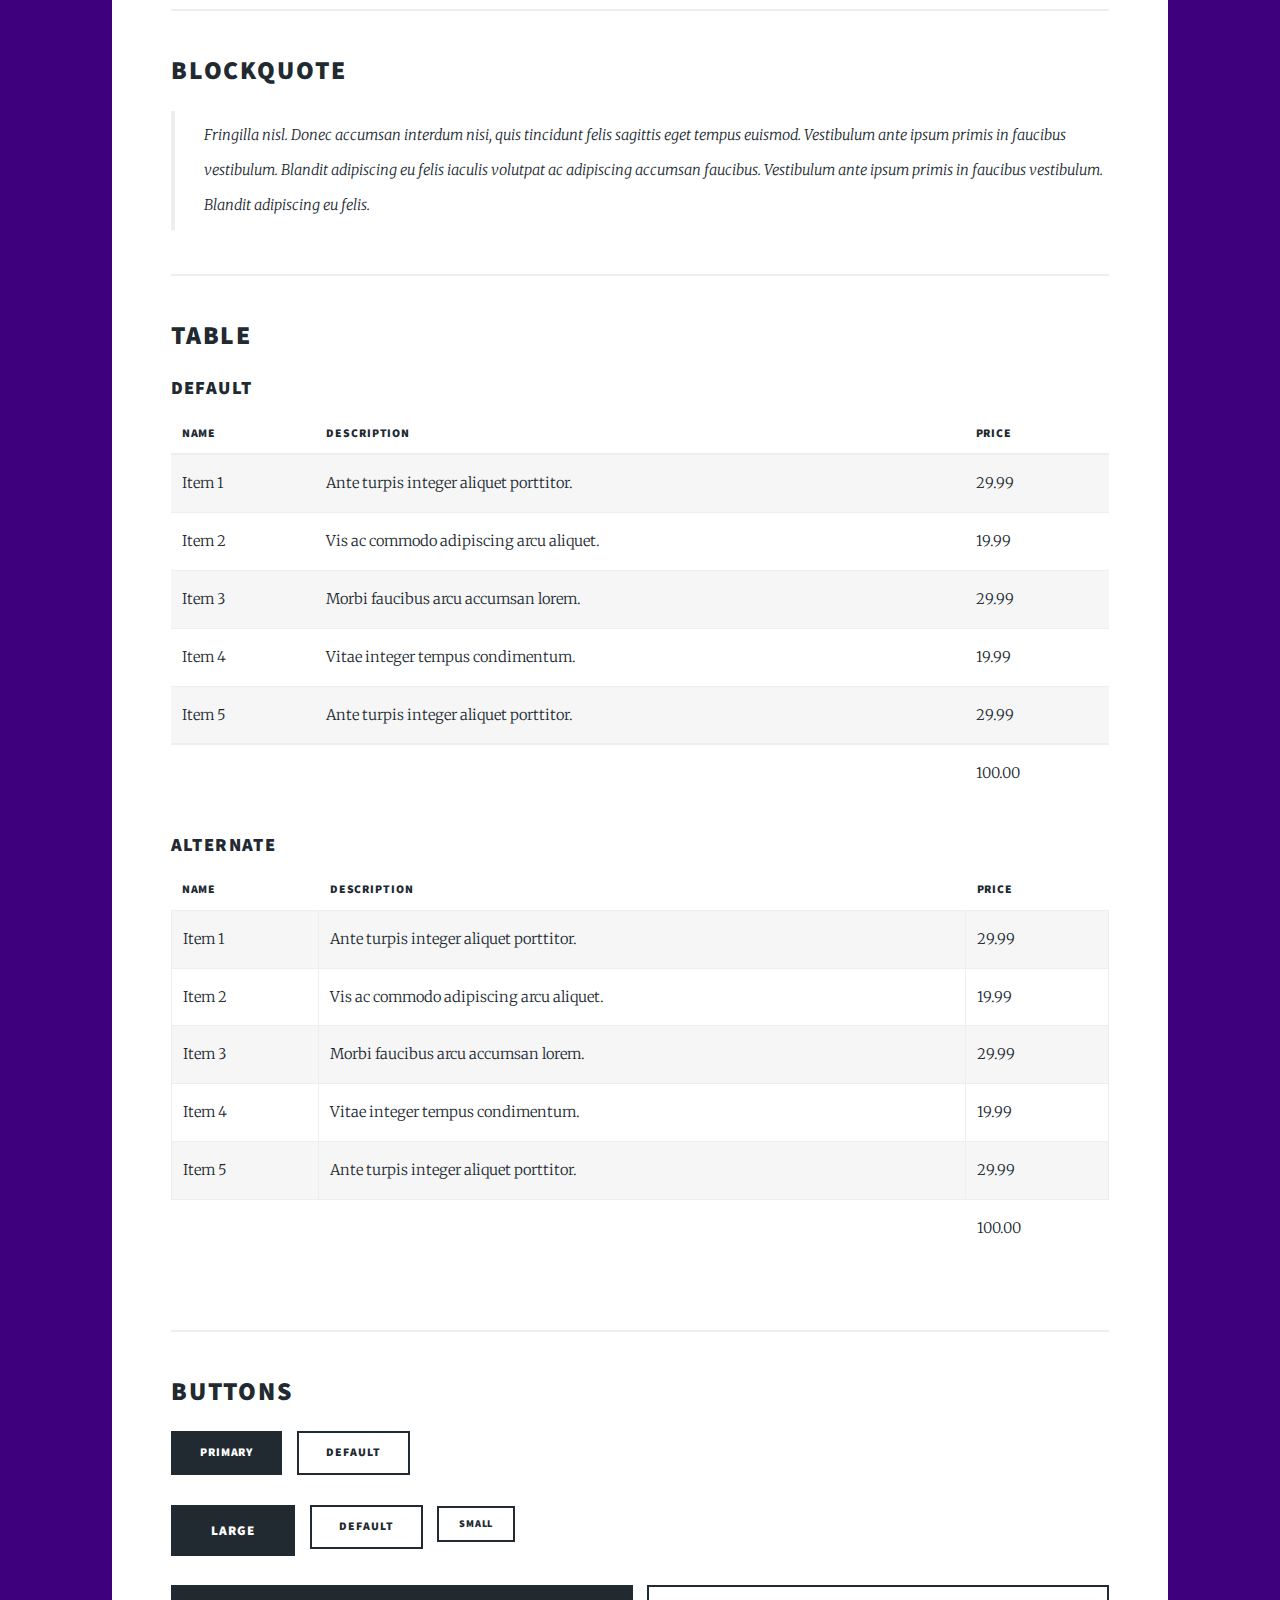
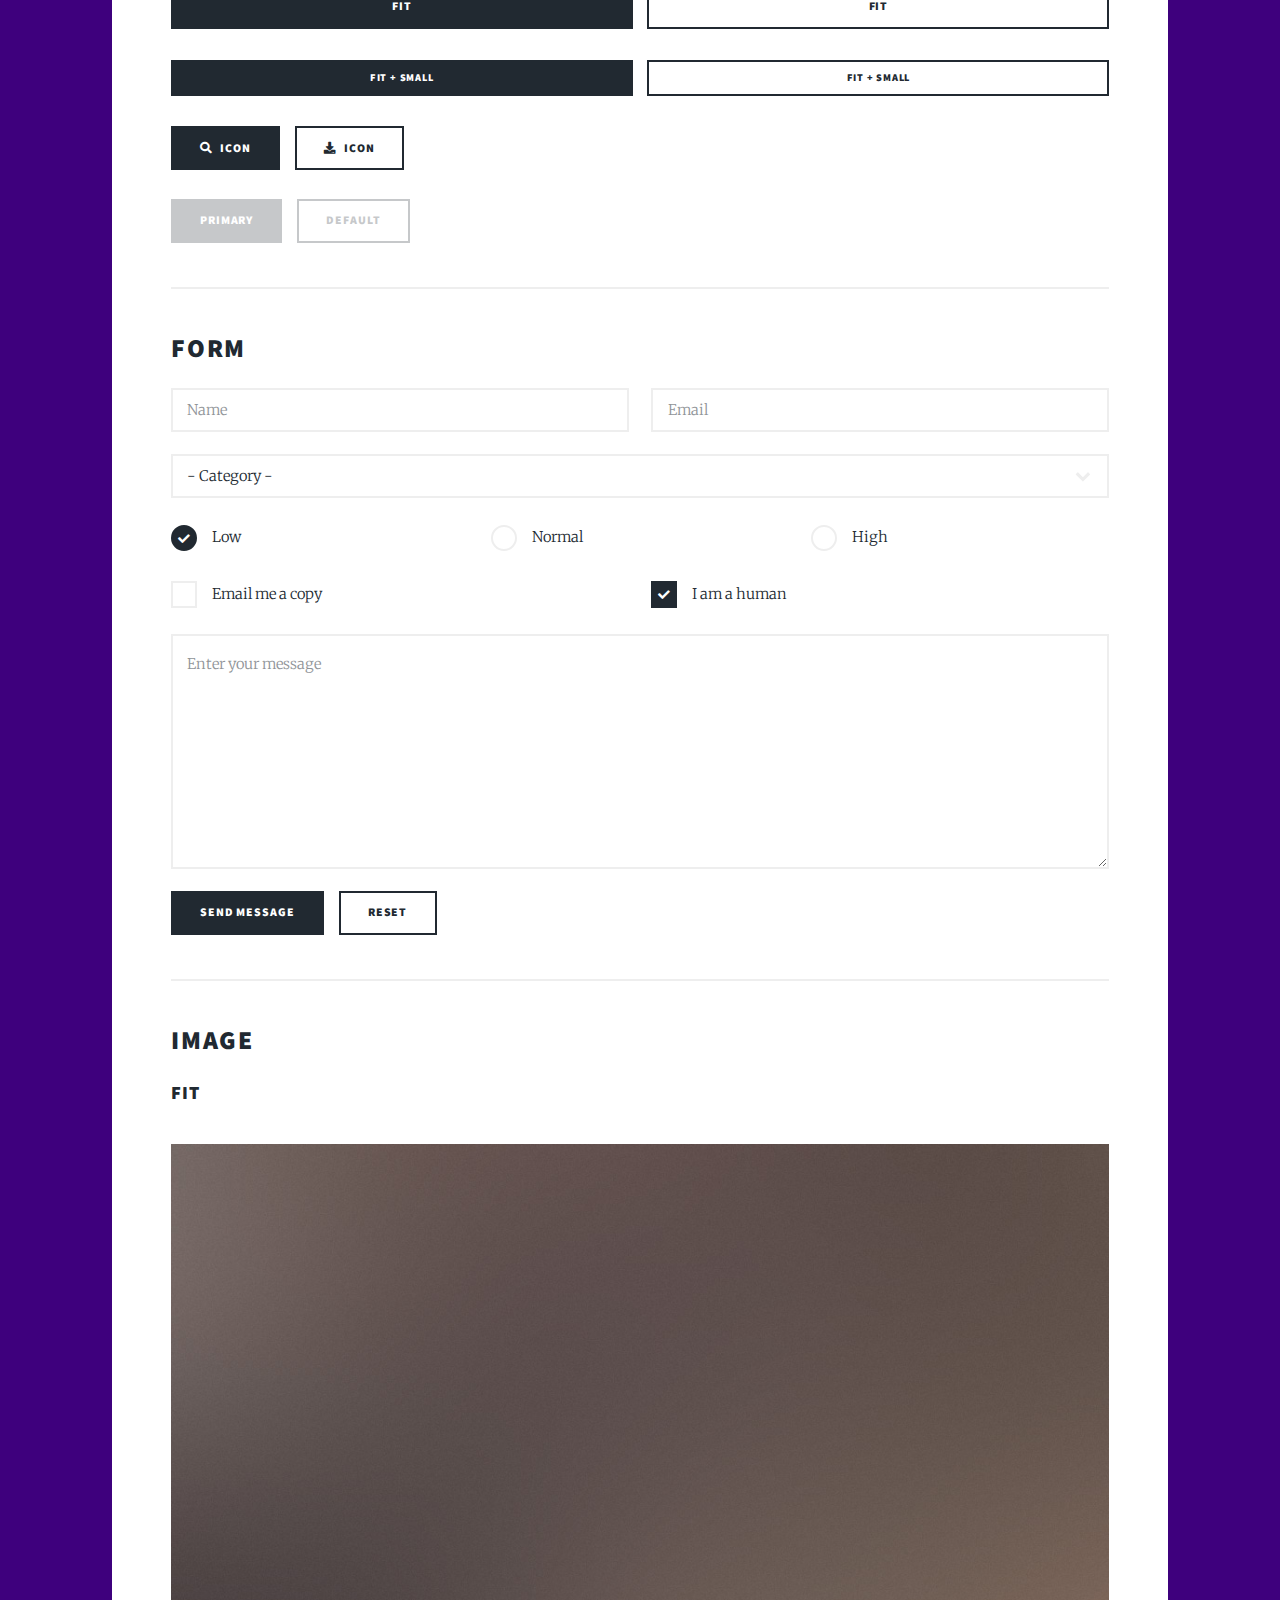
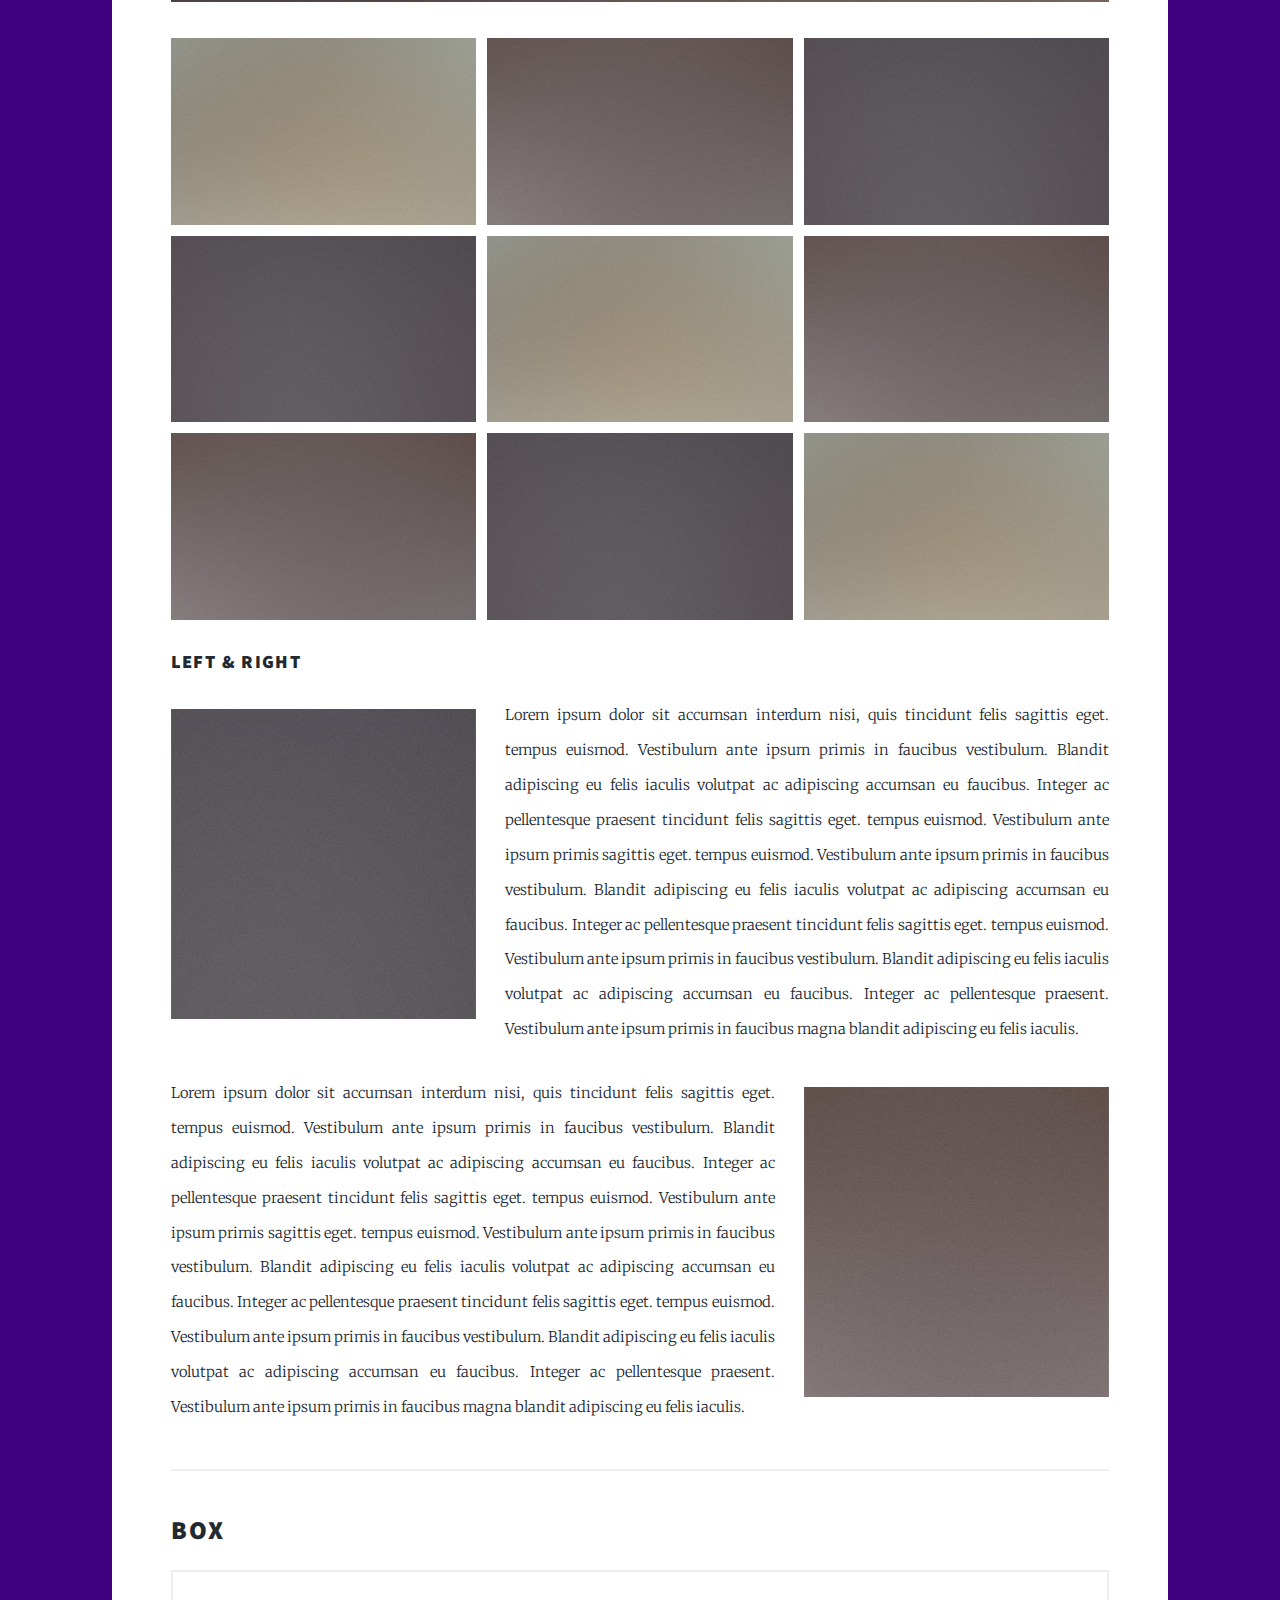
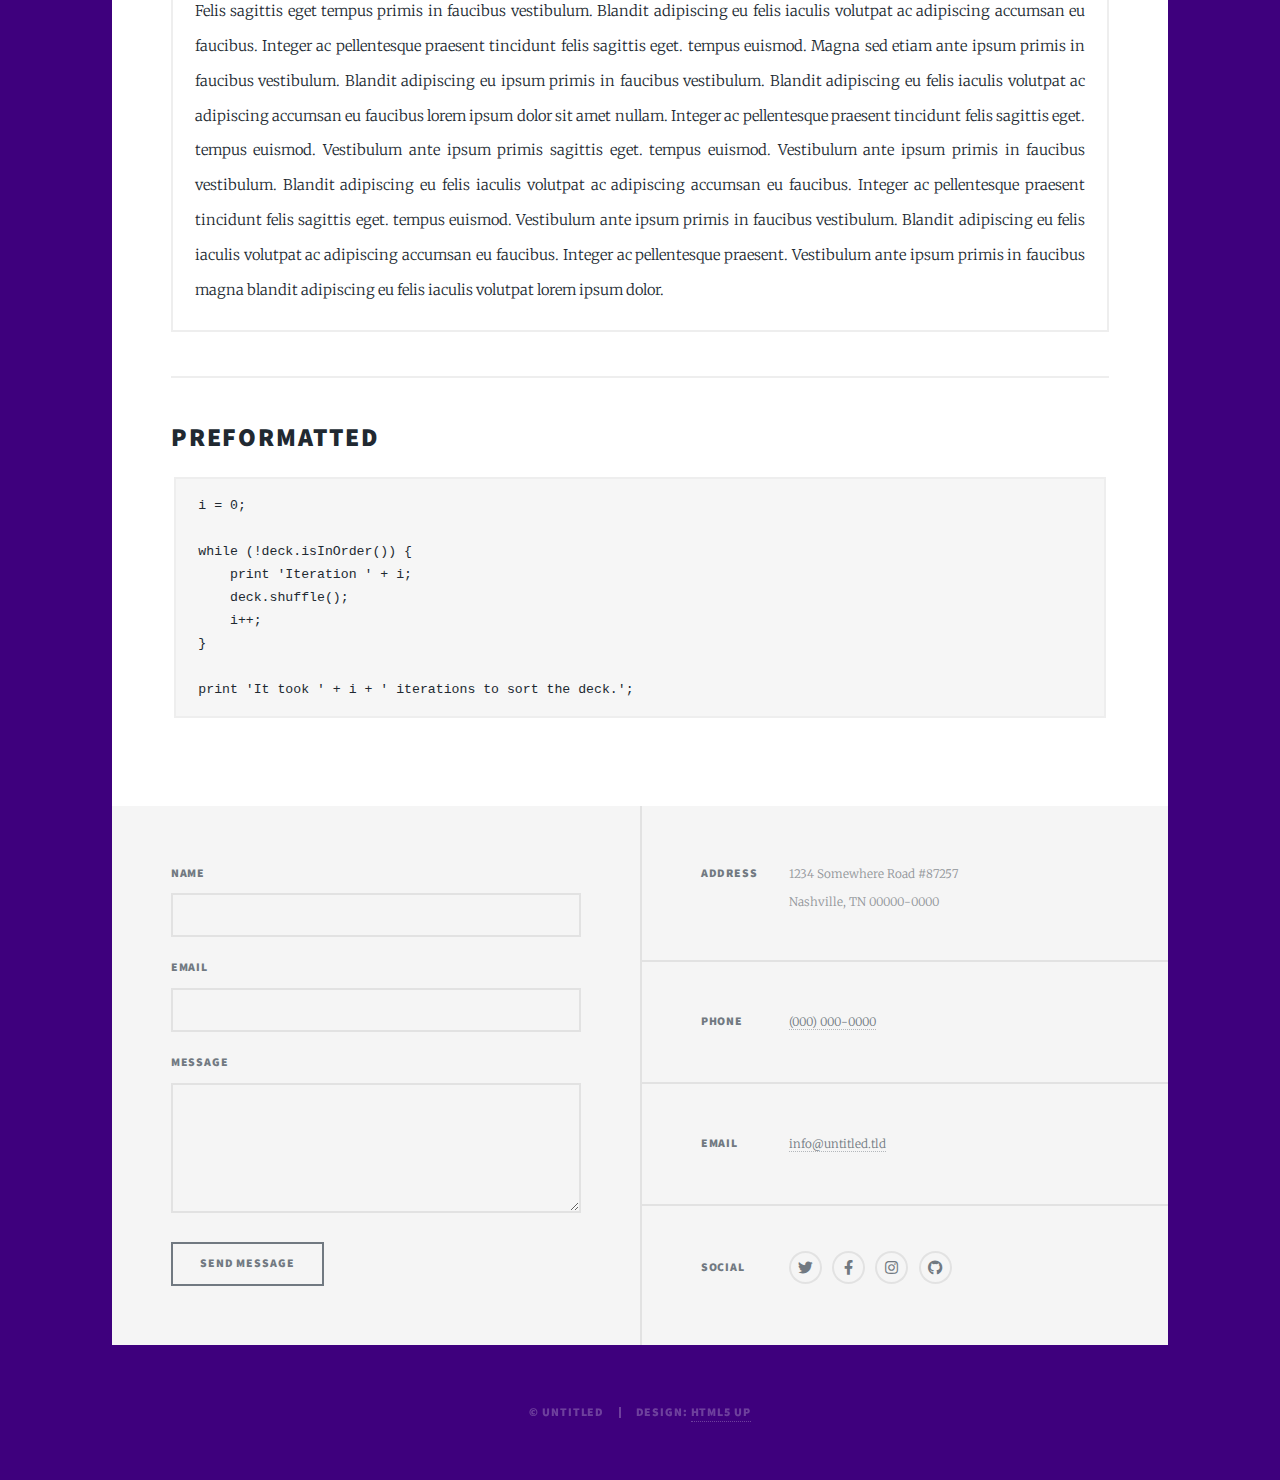
<file: elements.html>
<!DOCTYPE HTML>
<!--
	Massively by HTML5 UP
	html5up.net | @ajlkn
	Free for personal and commercial use under the CCA 3.0 license (html5up.net/license)
-->
<html>
	<head>
		<title>Elements Reference - Massively by HTML5 UP</title>
		<meta charset="utf-8" />
		<meta name="viewport" content="width=device-width, initial-scale=1, user-scalable=no" />
		<link rel="stylesheet" href="assets/css/main.css" />
		<noscript><link rel="stylesheet" href="assets/css/noscript.css" /></noscript>
	</head>
	<body class="is-preload">

		<!-- Wrapper -->
			<div id="wrapper">

				<!-- Header -->
					<header id="header">
						<a href="index.html" class="logo">Massively</a>
					</header>

				<!-- Nav -->
					<nav id="nav">
						<ul class="links">
							<li><a href="index.html">This is Massively</a></li>
							<li><a href="generic.html">Generic Page</a></li>
							<li class="active"><a href="elements.html">Elements Reference</a></li>
						</ul>
						<ul class="icons">
							<li><a href="#" class="icon brands fa-twitter"><span class="label">Twitter</span></a></li>
							<li><a href="#" class="icon brands fa-facebook-f"><span class="label">Facebook</span></a></li>
							<li><a href="#" class="icon brands fa-instagram"><span class="label">Instagram</span></a></li>
							<li><a href="#" class="icon brands fa-github"><span class="label">GitHub</span></a></li>
						</ul>
					</nav>

				<!-- Main -->
					<div id="main">

						<!-- Post -->
							<section class="post">
								<header class="major">
									<h1>Elements<br />
									Reference</h1>
								</header>

								<!-- Text stuff -->
									<h2>Text</h2>
									<p>This is <b>bold</b> and this is <strong>strong</strong>. This is <i>italic</i> and this is <em>emphasized</em>.
									This is <sup>superscript</sup> text and this is <sub>subscript</sub> text.
									This is <u>underlined</u> and this is code: <code>for (;;) { ... }</code>.
									Finally, this is a <a href="#">link</a>.</p>
									<hr />
									<h2>Heading Level 2</h2>
									<h3>Heading Level 3</h3>
									<h4>Heading Level 4</h4>
									<h5>Heading Level 5</h5>
									<h6>Heading Level 6</h6>
									<hr />
									<header>
										<h2>Heading with a Subtitle</h2>
										<p>Lorem ipsum dolor sit amet nullam id egestas urna aliquam</p>
									</header>
									<p>Nunc lacinia ante nunc ac lobortis. Interdum adipiscing gravida odio porttitor sem non mi integer non faucibus ornare mi ut ante amet placerat aliquet. Volutpat eu sed ante lacinia sapien lorem accumsan varius montes viverra nibh in adipiscing blandit tempus accumsan.</p>
									<header>
										<h3>Heading with a Subtitle</h3>
										<p>Lorem ipsum dolor sit amet nullam id egestas urna aliquam</p>
									</header>
									<p>Nunc lacinia ante nunc ac lobortis. Interdum adipiscing gravida odio porttitor sem non mi integer non faucibus ornare mi ut ante amet placerat aliquet. Volutpat eu sed ante lacinia sapien lorem accumsan varius montes viverra nibh in adipiscing blandit tempus accumsan.</p>
									<header>
										<h4>Heading with a Subtitle</h4>
										<p>Lorem ipsum dolor sit amet nullam id egestas urna aliquam</p>
									</header>
									<p>Nunc lacinia ante nunc ac lobortis. Interdum adipiscing gravida odio porttitor sem non mi integer non faucibus ornare mi ut ante amet placerat aliquet. Volutpat eu sed ante lacinia sapien lorem accumsan varius montes viverra nibh in adipiscing blandit tempus accumsan.</p>

									<hr />

								<!-- Lists -->
									<h2>Lists</h2>
									<div class="row">
										<div class="col-6 col-12-small">

											<h3>Unordered</h3>
											<ul>
												<li>Dolor pulvinar etiam.</li>
												<li>Sagittis lorem eleifend.</li>
												<li>Felis feugiat dolore viverra.</li>
												<li>Dolor pulvinar etiam.</li>
											</ul>

											<h3>Alternate</h3>
											<ul class="alt">
												<li>Dolor pulvinar etiam etiam.</li>
												<li>Sagittis adipiscing eleifend.</li>
												<li>Felis enim dolore viverra.</li>
												<li>Dolor pulvinar etiam etiam.</li>
											</ul>

										</div>
										<div class="col-6 col-12-small">

											<h3>Ordered</h3>
											<ol>
												<li>Dolor pulvinar etiam.</li>
												<li>Etiam vel felis at viverra.</li>
												<li>Felis enim feugiat magna.</li>
												<li>Etiam vel felis nullam.</li>
												<li>Felis enim et tempus.</li>
											</ol>

											<h3>Icons</h3>
											<ul class="icons">
												<li><a href="#" class="icon brands fa-twitter"><span class="label">Twitter</span></a></li>
												<li><a href="#" class="icon brands fa-facebook-f"><span class="label">Facebook</span></a></li>
												<li><a href="#" class="icon brands fa-instagram"><span class="label">Instagram</span></a></li>
												<li><a href="#" class="icon brands fa-github"><span class="label">Github</span></a></li>
												<li><a href="#" class="icon brands fa-dribbble"><span class="label">Dribbble</span></a></li>
											</ul>
											<ul class="icons alt">
												<li><a href="#" class="icon brands alt fa-twitter"><span class="label">Twitter</span></a></li>
												<li><a href="#" class="icon brands alt fa-facebook-f"><span class="label">Facebook</span></a></li>
												<li><a href="#" class="icon brands alt fa-instagram"><span class="label">Instagram</span></a></li>
												<li><a href="#" class="icon brands alt fa-github"><span class="label">Github</span></a></li>
												<li><a href="#" class="icon brands alt fa-dribbble"><span class="label">Dribbble</span></a></li>
											</ul>

										</div>
									</div>
									<h3>Definition</h3>
									<dl>
										<dt>Item 1</dt>
										<dd>
											<p>Lorem ipsum dolor vestibulum ante ipsum primis in faucibus vestibulum. Blandit adipiscing eu felis iaculis volutpat ac adipiscing accumsan eu faucibus. Integer ac pellentesque praesent.</p>
										</dd>
										<dt>Item 2</dt>
										<dd>
											<p>Lorem ipsum dolor vestibulum ante ipsum primis in faucibus vestibulum. Blandit adipiscing eu felis iaculis volutpat ac adipiscing accumsan eu faucibus. Integer ac pellentesque praesent.</p>
										</dd>
										<dt>Item 3</dt>
										<dd>
											<p>Lorem ipsum dolor vestibulum ante ipsum primis in faucibus vestibulum. Blandit adipiscing eu felis iaculis volutpat ac adipiscing accumsan eu faucibus. Integer ac pellentesque praesent.</p>
										</dd>
									</dl>

									<h3>Actions</h3>
									<ul class="actions">
										<li><a href="#" class="button primary">Primary</a></li>
										<li><a href="#" class="button">Default</a></li>
									</ul>
									<ul class="actions small">
										<li><a href="#" class="button primary small">Small</a></li>
										<li><a href="#" class="button small">Small</a></li>
									</ul>
									<div class="row">
										<div class="col-6 col-12-small">
											<ul class="actions stacked">
												<li><a href="#" class="button primary">Default</a></li>
												<li><a href="#" class="button">Default</a></li>
											</ul>
										</div>
										<div class="col-6 col-12-small">
											<ul class="actions stacked">
												<li><a href="#" class="button primary small">Small</a></li>
												<li><a href="#" class="button small">Small</a></li>
											</ul>
										</div>
									</div>
									<div class="row">
										<div class="col-6 col-12-small">
											<ul class="actions stacked">
												<li><a href="#" class="button primary fit">Default</a></li>
												<li><a href="#" class="button fit">Default</a></li>
											</ul>
										</div>
										<div class="col-6 col-12-small">
											<ul class="actions stacked">
												<li><a href="#" class="button primary small fit">Small</a></li>
												<li><a href="#" class="button small fit">Small</a></li>
											</ul>
										</div>
									</div>

									<hr />

								<!-- Blockquote -->
									<h2>Blockquote</h2>
									<blockquote>Fringilla nisl. Donec accumsan interdum nisi, quis tincidunt felis sagittis eget tempus euismod. Vestibulum ante ipsum primis in faucibus vestibulum. Blandit adipiscing eu felis iaculis volutpat ac adipiscing accumsan faucibus. Vestibulum ante ipsum primis in faucibus vestibulum. Blandit adipiscing eu felis.</blockquote>

									<hr />

								<!-- Table -->
									<h2>Table</h2>

									<h3>Default</h3>
									<div class="table-wrapper">
										<table>
											<thead>
												<tr>
													<th>Name</th>
													<th>Description</th>
													<th>Price</th>
												</tr>
											</thead>
											<tbody>
												<tr>
													<td>Item 1</td>
													<td>Ante turpis integer aliquet porttitor.</td>
													<td>29.99</td>
												</tr>
												<tr>
													<td>Item 2</td>
													<td>Vis ac commodo adipiscing arcu aliquet.</td>
													<td>19.99</td>
												</tr>
												<tr>
													<td>Item 3</td>
													<td> Morbi faucibus arcu accumsan lorem.</td>
													<td>29.99</td>
												</tr>
												<tr>
													<td>Item 4</td>
													<td>Vitae integer tempus condimentum.</td>
													<td>19.99</td>
												</tr>
												<tr>
													<td>Item 5</td>
													<td>Ante turpis integer aliquet porttitor.</td>
													<td>29.99</td>
												</tr>
											</tbody>
											<tfoot>
												<tr>
													<td colspan="2"></td>
													<td>100.00</td>
												</tr>
											</tfoot>
										</table>
									</div>

									<h3>Alternate</h3>
									<div class="table-wrapper">
										<table class="alt">
											<thead>
												<tr>
													<th>Name</th>
													<th>Description</th>
													<th>Price</th>
												</tr>
											</thead>
											<tbody>
												<tr>
													<td>Item 1</td>
													<td>Ante turpis integer aliquet porttitor.</td>
													<td>29.99</td>
												</tr>
												<tr>
													<td>Item 2</td>
													<td>Vis ac commodo adipiscing arcu aliquet.</td>
													<td>19.99</td>
												</tr>
												<tr>
													<td>Item 3</td>
													<td> Morbi faucibus arcu accumsan lorem.</td>
													<td>29.99</td>
												</tr>
												<tr>
													<td>Item 4</td>
													<td>Vitae integer tempus condimentum.</td>
													<td>19.99</td>
												</tr>
												<tr>
													<td>Item 5</td>
													<td>Ante turpis integer aliquet porttitor.</td>
													<td>29.99</td>
												</tr>
											</tbody>
											<tfoot>
												<tr>
													<td colspan="2"></td>
													<td>100.00</td>
												</tr>
											</tfoot>
										</table>
									</div>

									<hr />

								<!-- Buttons -->
									<h2>Buttons</h2>
									<ul class="actions">
										<li><a href="#" class="button primary">Primary</a></li>
										<li><a href="#" class="button">Default</a></li>
									</ul>
									<ul class="actions">
										<li><a href="#" class="button primary large">Large</a></li>
										<li><a href="#" class="button">Default</a></li>
										<li><a href="#" class="button small">Small</a></li>
									</ul>
									<ul class="actions fit">
										<li><a href="#" class="button primary fit">Fit</a></li>
										<li><a href="#" class="button fit">Fit</a></li>
									</ul>
									<ul class="actions fit small">
										<li><a href="#" class="button primary fit small">Fit + Small</a></li>
										<li><a href="#" class="button fit small">Fit + Small</a></li>
									</ul>
									<ul class="actions">
										<li><a href="#" class="button primary icon solid fa-search">Icon</a></li>
										<li><a href="#" class="button icon solid fa-download">Icon</a></li>
									</ul>
									<ul class="actions">
										<li><span class="button primary disabled">Primary</span></li>
										<li><span class="button disabled">Default</span></li>
									</ul>

									<hr />

								<!-- Form -->
									<h2>Form</h2>

									<form method="post" action="#">
										<div class="row gtr-uniform">
											<div class="col-6 col-12-xsmall">
												<input type="text" name="demo-name" id="demo-name" value="" placeholder="Name" />
											</div>
											<div class="col-6 col-12-xsmall">
												<input type="email" name="demo-email" id="demo-email" value="" placeholder="Email" />
											</div>
											<!-- Break -->
											<div class="col-12">
												<select name="demo-category" id="demo-category">
													<option value="">- Category -</option>
													<option value="1">Manufacturing</option>
													<option value="1">Shipping</option>
													<option value="1">Administration</option>
													<option value="1">Human Resources</option>
												</select>
											</div>
											<!-- Break -->
											<div class="col-4 col-12-small">
												<input type="radio" id="demo-priority-low" name="demo-priority" checked>
												<label for="demo-priority-low">Low</label>
											</div>
											<div class="col-4 col-12-small">
												<input type="radio" id="demo-priority-normal" name="demo-priority">
												<label for="demo-priority-normal">Normal</label>
											</div>
											<div class="col-4 col-12-small">
												<input type="radio" id="demo-priority-high" name="demo-priority">
												<label for="demo-priority-high">High</label>
											</div>
											<!-- Break -->
											<div class="col-6 col-12-small">
												<input type="checkbox" id="demo-copy" name="demo-copy">
												<label for="demo-copy">Email me a copy</label>
											</div>
											<div class="col-6 col-12-small">
												<input type="checkbox" id="demo-human" name="demo-human" checked>
												<label for="demo-human">I am a human</label>
											</div>
											<!-- Break -->
											<div class="col-12">
												<textarea name="demo-message" id="demo-message" placeholder="Enter your message" rows="6"></textarea>
											</div>
											<!-- Break -->
											<div class="col-12">
												<ul class="actions">
													<li><input type="submit" value="Send Message" class="primary" /></li>
													<li><input type="reset" value="Reset" /></li>
												</ul>
											</div>
										</div>
									</form>

									<hr />

								<!-- Image -->
									<h2>Image</h2>

									<h3>Fit</h3>
									<span class="image fit"><img src="images/pic01.jpg" alt="" /></span>
									<div class="box alt">
										<div class="row gtr-50 gtr-uniform">
											<div class="col-4"><span class="image fit"><img src="images/pic02.jpg" alt="" /></span></div>
											<div class="col-4"><span class="image fit"><img src="images/pic03.jpg" alt="" /></span></div>
											<div class="col-4"><span class="image fit"><img src="images/pic04.jpg" alt="" /></span></div>
											<!-- Break -->
											<div class="col-4"><span class="image fit"><img src="images/pic04.jpg" alt="" /></span></div>
											<div class="col-4"><span class="image fit"><img src="images/pic02.jpg" alt="" /></span></div>
											<div class="col-4"><span class="image fit"><img src="images/pic03.jpg" alt="" /></span></div>
											<!-- Break -->
											<div class="col-4"><span class="image fit"><img src="images/pic03.jpg" alt="" /></span></div>
											<div class="col-4"><span class="image fit"><img src="images/pic04.jpg" alt="" /></span></div>
											<div class="col-4"><span class="image fit"><img src="images/pic02.jpg" alt="" /></span></div>
										</div>
									</div>

									<h3>Left &amp; Right</h3>
									<p><span class="image left"><img src="images/pic08.jpg" alt="" /></span>Lorem ipsum dolor sit accumsan interdum nisi, quis tincidunt felis sagittis eget. tempus euismod. Vestibulum ante ipsum primis in faucibus vestibulum. Blandit adipiscing eu felis iaculis volutpat ac adipiscing accumsan eu faucibus. Integer ac pellentesque praesent tincidunt felis sagittis eget. tempus euismod. Vestibulum ante ipsum primis sagittis eget. tempus euismod. Vestibulum ante ipsum primis in faucibus vestibulum. Blandit adipiscing eu felis iaculis volutpat ac adipiscing accumsan eu faucibus. Integer ac pellentesque praesent tincidunt felis sagittis eget. tempus euismod. Vestibulum ante ipsum primis in faucibus vestibulum. Blandit adipiscing eu felis iaculis volutpat ac adipiscing accumsan eu faucibus. Integer ac pellentesque praesent. Vestibulum ante ipsum primis in faucibus magna blandit adipiscing eu felis iaculis.</p>
									<p><span class="image right"><img src="images/pic09.jpg" alt="" /></span>Lorem ipsum dolor sit accumsan interdum nisi, quis tincidunt felis sagittis eget. tempus euismod. Vestibulum ante ipsum primis in faucibus vestibulum. Blandit adipiscing eu felis iaculis volutpat ac adipiscing accumsan eu faucibus. Integer ac pellentesque praesent tincidunt felis sagittis eget. tempus euismod. Vestibulum ante ipsum primis sagittis eget. tempus euismod. Vestibulum ante ipsum primis in faucibus vestibulum. Blandit adipiscing eu felis iaculis volutpat ac adipiscing accumsan eu faucibus. Integer ac pellentesque praesent tincidunt felis sagittis eget. tempus euismod. Vestibulum ante ipsum primis in faucibus vestibulum. Blandit adipiscing eu felis iaculis volutpat ac adipiscing accumsan eu faucibus. Integer ac pellentesque praesent. Vestibulum ante ipsum primis in faucibus magna blandit adipiscing eu felis iaculis.</p>

									<hr />

								<!-- Box -->
									<h2>Box</h2>
									<div class="box">
										<p>Felis sagittis eget tempus primis in faucibus vestibulum. Blandit adipiscing eu felis iaculis volutpat ac adipiscing accumsan eu faucibus. Integer ac pellentesque praesent tincidunt felis sagittis eget. tempus euismod. Magna sed etiam ante ipsum primis in faucibus vestibulum. Blandit adipiscing eu ipsum primis in faucibus vestibulum. Blandit adipiscing eu felis iaculis volutpat ac adipiscing accumsan eu faucibus lorem ipsum dolor sit amet nullam. Integer ac pellentesque praesent tincidunt felis sagittis eget. tempus euismod. Vestibulum ante ipsum primis sagittis eget. tempus euismod. Vestibulum ante ipsum primis in faucibus vestibulum. Blandit adipiscing eu felis iaculis volutpat ac adipiscing accumsan eu faucibus. Integer ac pellentesque praesent tincidunt felis sagittis eget. tempus euismod. Vestibulum ante ipsum primis in faucibus vestibulum. Blandit adipiscing eu felis iaculis volutpat ac adipiscing accumsan eu faucibus. Integer ac pellentesque praesent. Vestibulum ante ipsum primis in faucibus magna blandit adipiscing eu felis iaculis volutpat lorem ipsum dolor.</p>
									</div>

									<hr />

								<!-- Preformatted Code -->
									<h2>Preformatted</h2>
									<pre><code>i = 0;

while (!deck.isInOrder()) {
    print 'Iteration ' + i;
    deck.shuffle();
    i++;
}

print 'It took ' + i + ' iterations to sort the deck.';
</code></pre>

							</section>

					</div>

				<!-- Footer -->
					<footer id="footer">
						<section>
							<form method="post" action="#">
								<div class="fields">
									<div class="field">
										<label for="name">Name</label>
										<input type="text" name="name" id="name" />
									</div>
									<div class="field">
										<label for="email">Email</label>
										<input type="text" name="email" id="email" />
									</div>
									<div class="field">
										<label for="message">Message</label>
										<textarea name="message" id="message" rows="3"></textarea>
									</div>
								</div>
								<ul class="actions">
									<li><input type="submit" value="Send Message" /></li>
								</ul>
							</form>
						</section>
						<section class="split contact">
							<section class="alt">
								<h3>Address</h3>
								<p>1234 Somewhere Road #87257<br />
								Nashville, TN 00000-0000</p>
							</section>
							<section>
								<h3>Phone</h3>
								<p><a href="#">(000) 000-0000</a></p>
							</section>
							<section>
								<h3>Email</h3>
								<p><a href="#">info@untitled.tld</a></p>
							</section>
							<section>
								<h3>Social</h3>
								<ul class="icons alt">
									<li><a href="#" class="icon brands alt fa-twitter"><span class="label">Twitter</span></a></li>
									<li><a href="#" class="icon brands alt fa-facebook-f"><span class="label">Facebook</span></a></li>
									<li><a href="#" class="icon brands alt fa-instagram"><span class="label">Instagram</span></a></li>
									<li><a href="#" class="icon brands alt fa-github"><span class="label">GitHub</span></a></li>
								</ul>
							</section>
						</section>
					</footer>

				<!-- Copyright -->
					<div id="copyright">
						<ul><li>&copy; Untitled</li><li>Design: <a href="https://html5up.net">HTML5 UP</a></li></ul>
					</div>

			</div>

		<!-- Scripts -->
			<script src="assets/js/jquery.min.js"></script>
			<script src="assets/js/jquery.scrollex.min.js"></script>
			<script src="assets/js/jquery.scrolly.min.js"></script>
			<script src="assets/js/browser.min.js"></script>
			<script src="assets/js/breakpoints.min.js"></script>
			<script src="assets/js/util.js"></script>
			<script src="assets/js/main.js"></script>

	</body>
</html>
</file>
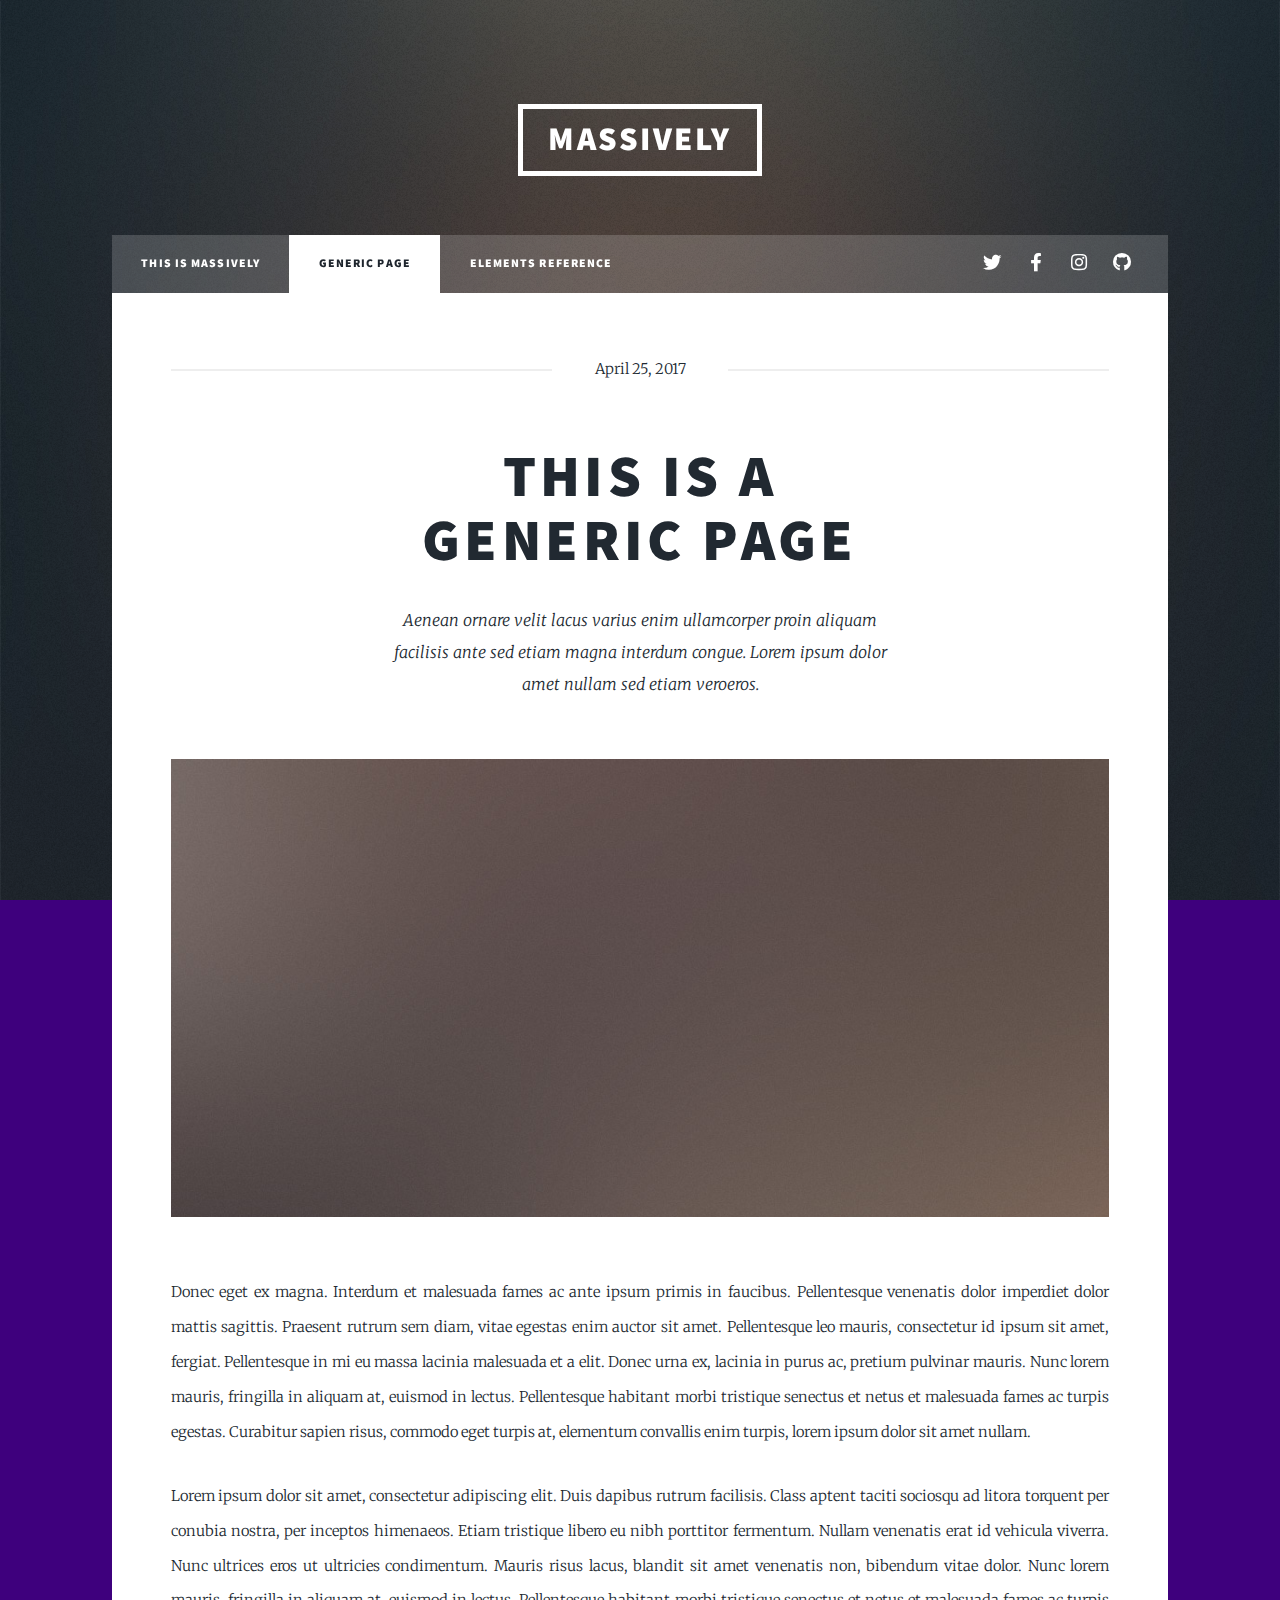
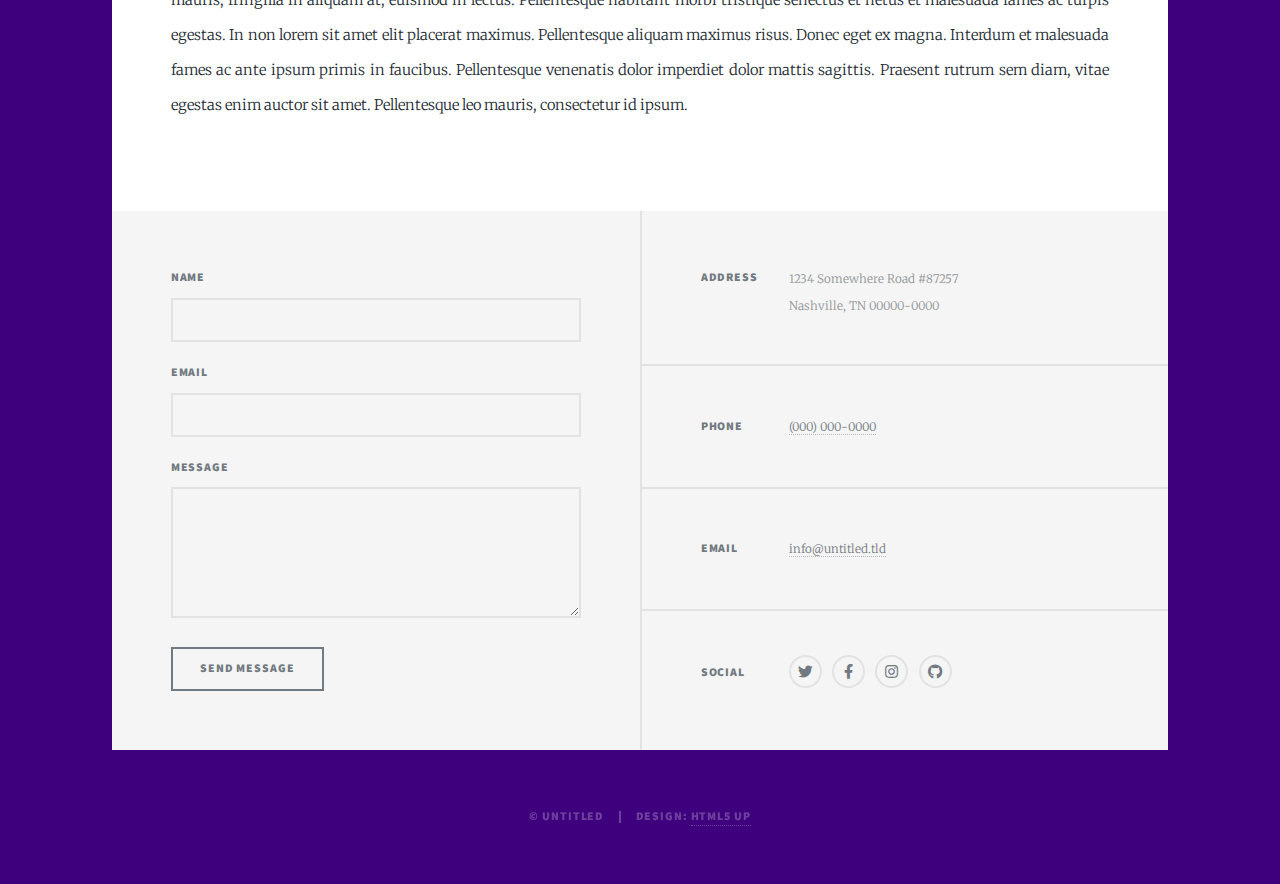
<file: generic.html>
<!DOCTYPE HTML>
<!--
	Massively by HTML5 UP
	html5up.net | @ajlkn
	Free for personal and commercial use under the CCA 3.0 license (html5up.net/license)
-->
<html>
	<head>
		<title>Generic Page - Massively by HTML5 UP</title>
		<meta charset="utf-8" />
		<meta name="viewport" content="width=device-width, initial-scale=1, user-scalable=no" />
		<link rel="stylesheet" href="assets/css/main.css" />
		<noscript><link rel="stylesheet" href="assets/css/noscript.css" /></noscript>
	</head>
	<body class="is-preload">

		<!-- Wrapper -->
			<div id="wrapper">

				<!-- Header -->
					<header id="header">
						<a href="index.html" class="logo">Massively</a>
					</header>

				<!-- Nav -->
					<nav id="nav">
						<ul class="links">
							<li><a href="index.html">This is Massively</a></li>
							<li class="active"><a href="generic.html">Generic Page</a></li>
							<li><a href="elements.html">Elements Reference</a></li>
						</ul>
						<ul class="icons">
							<li><a href="#" class="icon brands fa-twitter"><span class="label">Twitter</span></a></li>
							<li><a href="#" class="icon brands fa-facebook-f"><span class="label">Facebook</span></a></li>
							<li><a href="#" class="icon brands fa-instagram"><span class="label">Instagram</span></a></li>
							<li><a href="#" class="icon brands fa-github"><span class="label">GitHub</span></a></li>
						</ul>
					</nav>

				<!-- Main -->
					<div id="main">

						<!-- Post -->
							<section class="post">
								<header class="major">
									<span class="date">April 25, 2017</span>
									<h1>This is a<br />
									Generic Page</h1>
									<p>Aenean ornare velit lacus varius enim ullamcorper proin aliquam<br />
									facilisis ante sed etiam magna interdum congue. Lorem ipsum dolor<br />
									amet nullam sed etiam veroeros.</p>
								</header>
								<div class="image main"><img src="images/pic01.jpg" alt="" /></div>
								<p>Donec eget ex magna. Interdum et malesuada fames ac ante ipsum primis in faucibus. Pellentesque venenatis dolor imperdiet dolor mattis sagittis. Praesent rutrum sem diam, vitae egestas enim auctor sit amet. Pellentesque leo mauris, consectetur id ipsum sit amet, fergiat. Pellentesque in mi eu massa lacinia malesuada et a elit. Donec urna ex, lacinia in purus ac, pretium pulvinar mauris. Nunc lorem mauris, fringilla in aliquam at, euismod in lectus. Pellentesque habitant morbi tristique senectus et netus et malesuada fames ac turpis egestas. Curabitur sapien risus, commodo eget turpis at, elementum convallis enim turpis, lorem ipsum dolor sit amet nullam.</p>
								<p>Lorem ipsum dolor sit amet, consectetur adipiscing elit. Duis dapibus rutrum facilisis. Class aptent taciti sociosqu ad litora torquent per conubia nostra, per inceptos himenaeos. Etiam tristique libero eu nibh porttitor fermentum. Nullam venenatis erat id vehicula viverra. Nunc ultrices eros ut ultricies condimentum. Mauris risus lacus, blandit sit amet venenatis non, bibendum vitae dolor. Nunc lorem mauris, fringilla in aliquam at, euismod in lectus. Pellentesque habitant morbi tristique senectus et netus et malesuada fames ac turpis egestas. In non lorem sit amet elit placerat maximus. Pellentesque aliquam maximus risus. Donec eget ex magna. Interdum et malesuada fames ac ante ipsum primis in faucibus. Pellentesque venenatis dolor imperdiet dolor mattis sagittis. Praesent rutrum sem diam, vitae egestas enim auctor sit amet. Pellentesque leo mauris, consectetur id ipsum.</p>
							</section>

					</div>

				<!-- Footer -->
					<footer id="footer">
						<section>
							<form method="post" action="#">
								<div class="fields">
									<div class="field">
										<label for="name">Name</label>
										<input type="text" name="name" id="name" />
									</div>
									<div class="field">
										<label for="email">Email</label>
										<input type="text" name="email" id="email" />
									</div>
									<div class="field">
										<label for="message">Message</label>
										<textarea name="message" id="message" rows="3"></textarea>
									</div>
								</div>
								<ul class="actions">
									<li><input type="submit" value="Send Message" /></li>
								</ul>
							</form>
						</section>
						<section class="split contact">
							<section class="alt">
								<h3>Address</h3>
								<p>1234 Somewhere Road #87257<br />
								Nashville, TN 00000-0000</p>
							</section>
							<section>
								<h3>Phone</h3>
								<p><a href="#">(000) 000-0000</a></p>
							</section>
							<section>
								<h3>Email</h3>
								<p><a href="#">info@untitled.tld</a></p>
							</section>
							<section>
								<h3>Social</h3>
								<ul class="icons alt">
									<li><a href="#" class="icon brands alt fa-twitter"><span class="label">Twitter</span></a></li>
									<li><a href="#" class="icon brands alt fa-facebook-f"><span class="label">Facebook</span></a></li>
									<li><a href="#" class="icon brands alt fa-instagram"><span class="label">Instagram</span></a></li>
									<li><a href="#" class="icon brands alt fa-github"><span class="label">GitHub</span></a></li>
								</ul>
							</section>
						</section>
					</footer>

				<!-- Copyright -->
					<div id="copyright">
						<ul><li>&copy; Untitled</li><li>Design: <a href="https://html5up.net">HTML5 UP</a></li></ul>
					</div>

			</div>

		<!-- Scripts -->
			<script src="assets/js/jquery.min.js"></script>
			<script src="assets/js/jquery.scrollex.min.js"></script>
			<script src="assets/js/jquery.scrolly.min.js"></script>
			<script src="assets/js/browser.min.js"></script>
			<script src="assets/js/breakpoints.min.js"></script>
			<script src="assets/js/util.js"></script>
			<script src="assets/js/main.js"></script>

	</body>
</html>
</file>
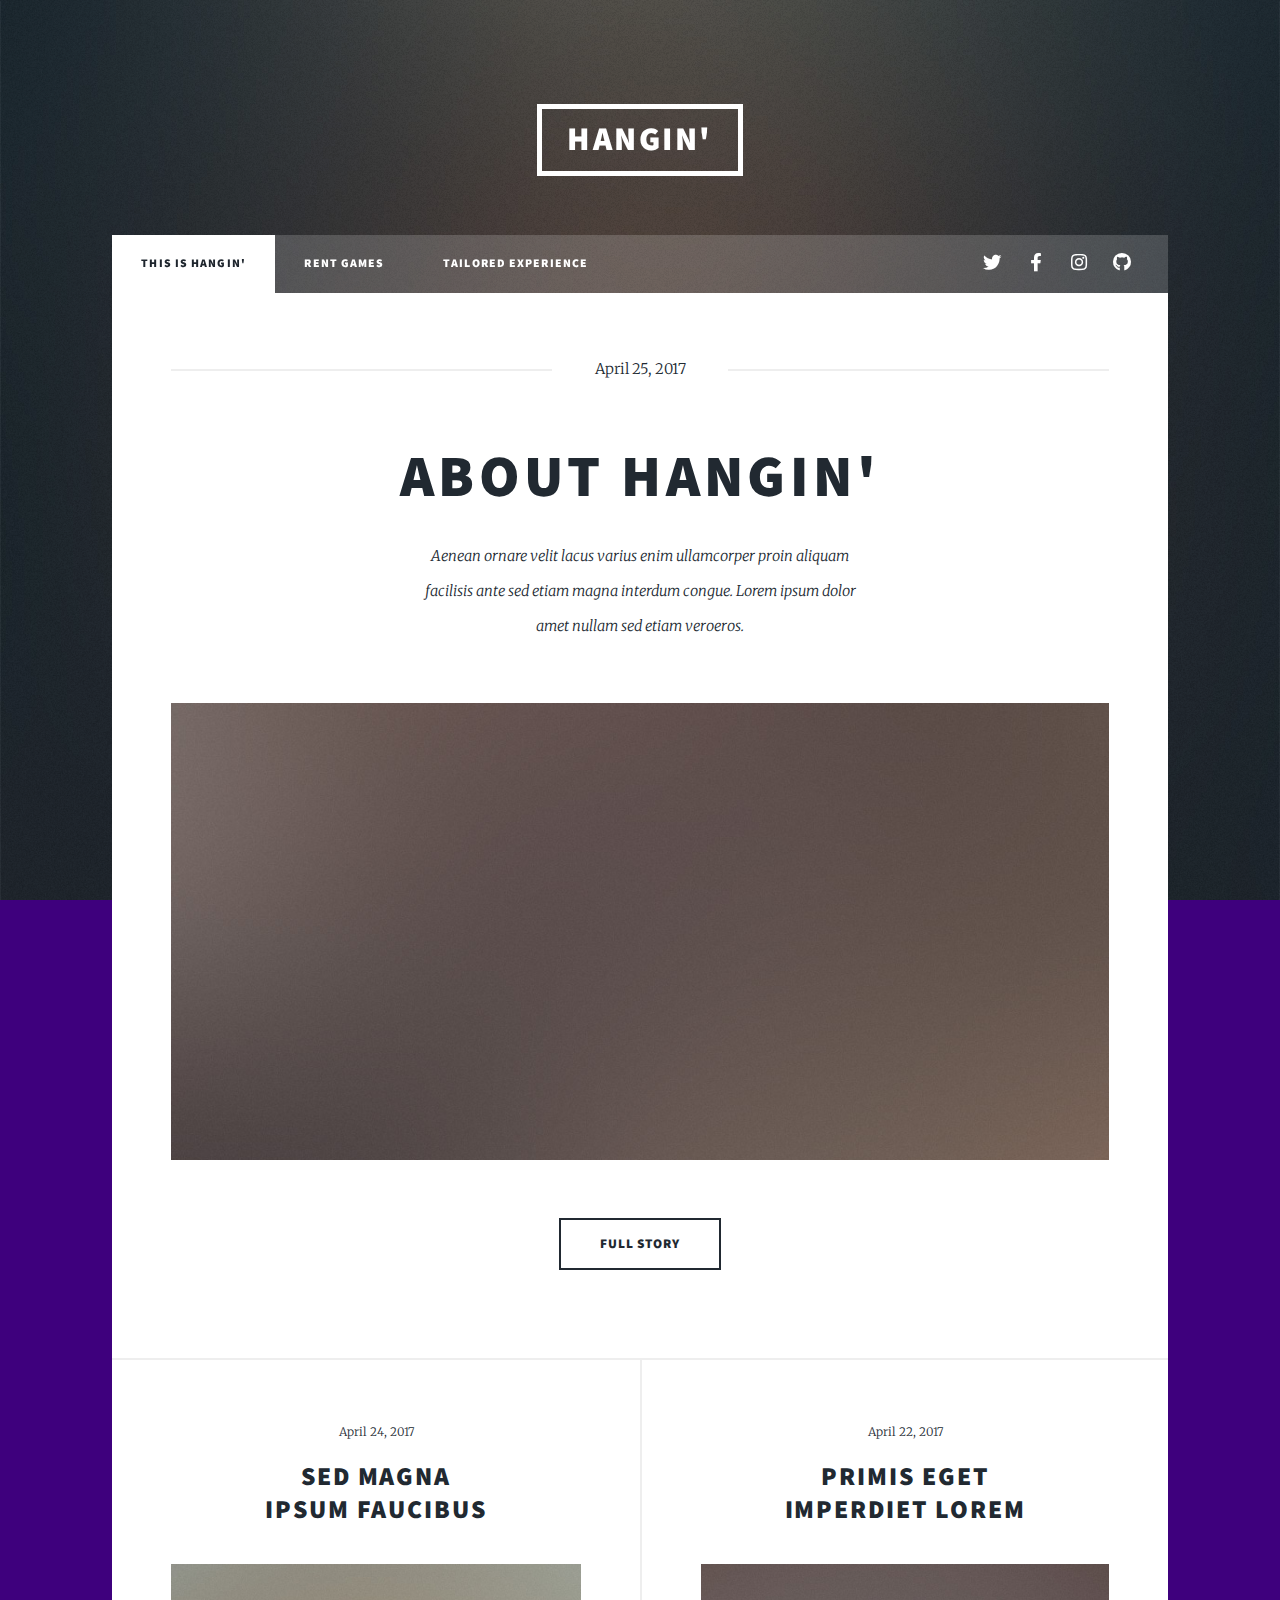
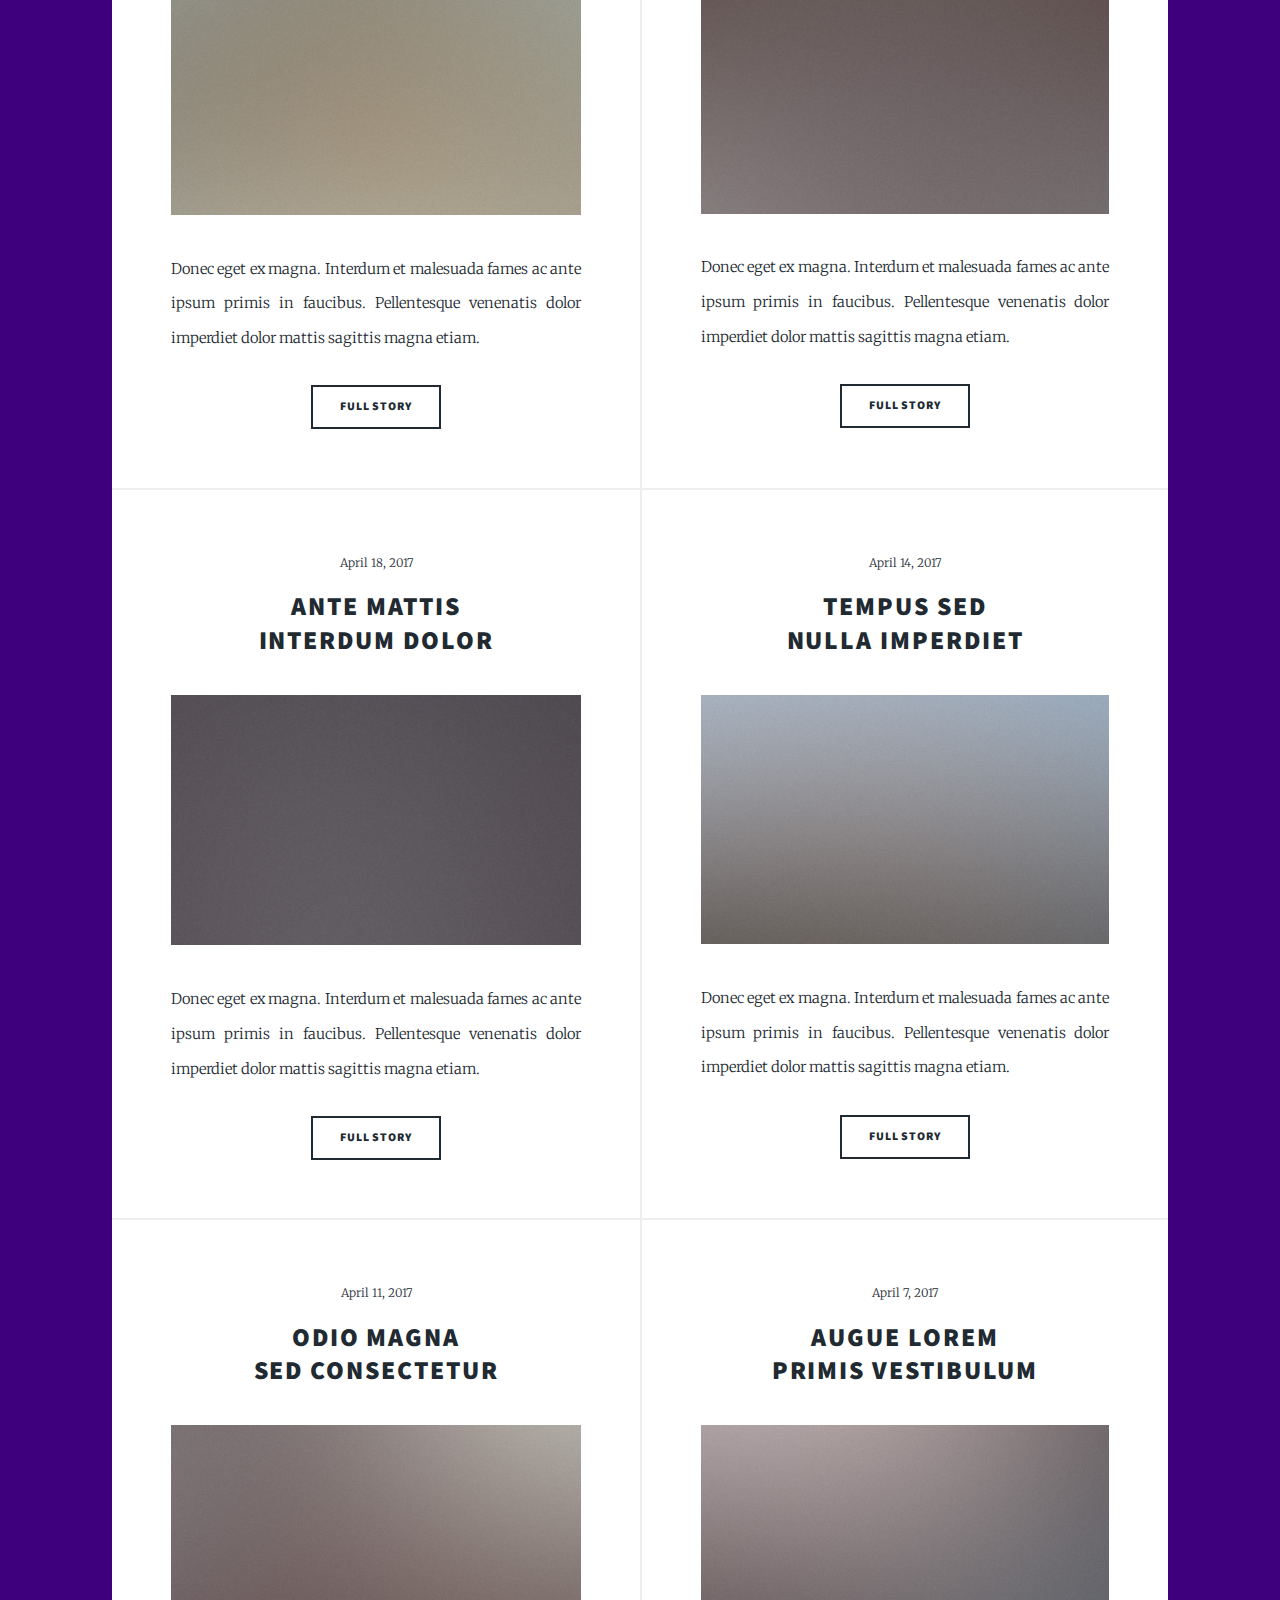
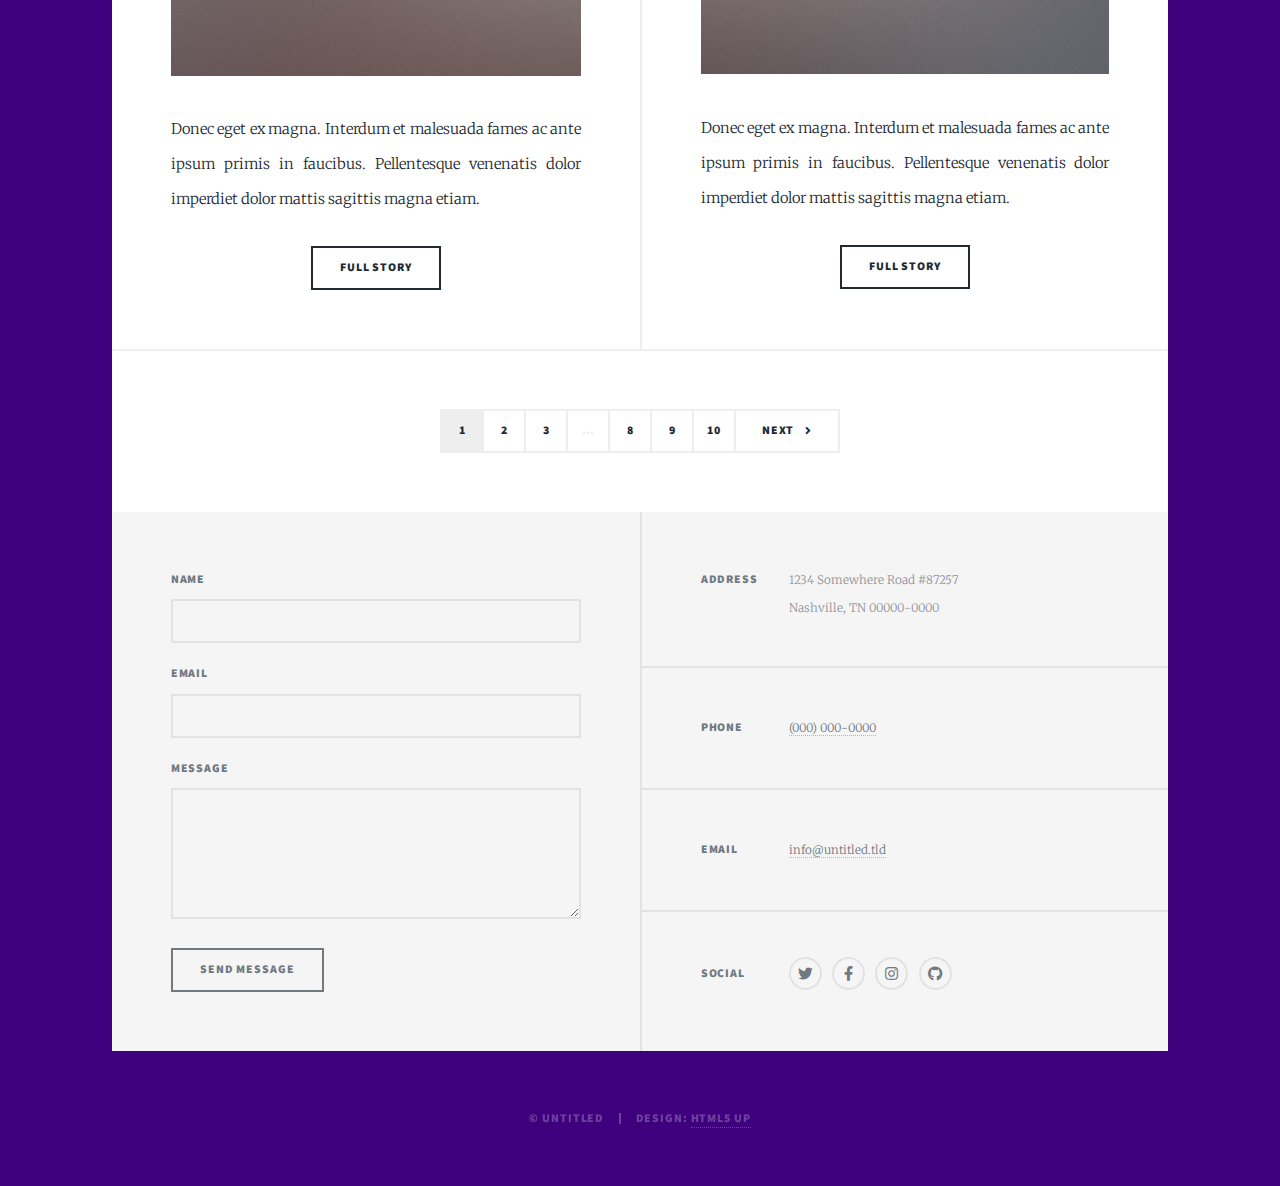
<file: renting.html>
<!DOCTYPE HTML>
<!--
	Massively by HTML5 UP
	html5up.net | @ajlkn
	Free for personal and commercial use under the CCA 3.0 license (html5up.net/license)
-->
<html>
	<head>
		<title>HangIN'</title>
		<meta charset="utf-8" />
		<meta name="viewport" content="width=device-width, initial-scale=1, user-scalable=no" />
		<link rel="stylesheet" href="assets/css/main.css" />
		<noscript><link rel="stylesheet" href="assets/css/noscript.css" /></noscript>
	</head>
	<body class="is-preload">

		<!-- Wrapper -->
			<div id="wrapper">
				
				<!-- Header -->
					<header id="header">
						<a href="index.html" class="logo">HangIN'</a>
					</header>

				<!-- Nav -->
					<nav id="nav">
						<ul class="links">
							<li class="active"><a href="index.html">This is HangIN'</a></li>
							<li><a href="generic.html">Rent games</a></li>
							<li><a href="elements.html">Tailored experience</a></li>
						</ul>
						<ul class="icons">
							<li><a href="#" class="icon brands fa-twitter"><span class="label">Twitter</span></a></li>
							<li><a href="#" class="icon brands fa-facebook-f"><span class="label">Facebook</span></a></li>
							<li><a href="#" class="icon brands fa-instagram"><span class="label">Instagram</span></a></li>
							<li><a href="#" class="icon brands fa-github"><span class="label">GitHub</span></a></li>
						</ul>
					</nav>

				<!-- Main -->
					<div id="main">

						<!-- Featured Post -->
							<article class="post featured">
								<header class="major">
									<span class="date">April 25, 2017</span>
									<h2>About HangIN'<br /></h2>
									<p>Aenean ornare velit lacus varius enim ullamcorper proin aliquam<br />
									facilisis ante sed etiam magna interdum congue. Lorem ipsum dolor<br />
									amet nullam sed etiam veroeros.</p>
								</header>
								<a href="#" class="image main"><img src="images/pic01.jpg" alt="" /></a>
								<ul class="actions special">
									<li><a href="#" class="button large">Full Story</a></li>
								</ul>
							</article>

						<!-- Posts -->
							<section class="posts">
								<article>
									<header>
										<span class="date">April 24, 2017</span>
										<h2><a href="#">Sed magna<br />
										ipsum faucibus</a></h2>
									</header>
									<a href="#" class="image fit"><img src="images/pic02.jpg" alt="" /></a>
									<p>Donec eget ex magna. Interdum et malesuada fames ac ante ipsum primis in faucibus. Pellentesque venenatis dolor imperdiet dolor mattis sagittis magna etiam.</p>
									<ul class="actions special">
										<li><a href="#" class="button">Full Story</a></li>
									</ul>
								</article>
								<article>
									<header>
										<span class="date">April 22, 2017</span>
										<h2><a href="#">Primis eget<br />
										imperdiet lorem</a></h2>
									</header>
									<a href="#" class="image fit"><img src="images/pic03.jpg" alt="" /></a>
									<p>Donec eget ex magna. Interdum et malesuada fames ac ante ipsum primis in faucibus. Pellentesque venenatis dolor imperdiet dolor mattis sagittis magna etiam.</p>
									<ul class="actions special">
										<li><a href="#" class="button">Full Story</a></li>
									</ul>
								</article>
								<article>
									<header>
										<span class="date">April 18, 2017</span>
										<h2><a href="#">Ante mattis<br />
										interdum dolor</a></h2>
									</header>
									<a href="#" class="image fit"><img src="images/pic04.jpg" alt="" /></a>
									<p>Donec eget ex magna. Interdum et malesuada fames ac ante ipsum primis in faucibus. Pellentesque venenatis dolor imperdiet dolor mattis sagittis magna etiam.</p>
									<ul class="actions special">
										<li><a href="#" class="button">Full Story</a></li>
									</ul>
								</article>
								<article>
									<header>
										<span class="date">April 14, 2017</span>
										<h2><a href="#">Tempus sed<br />
										nulla imperdiet</a></h2>
									</header>
									<a href="#" class="image fit"><img src="images/pic05.jpg" alt="" /></a>
									<p>Donec eget ex magna. Interdum et malesuada fames ac ante ipsum primis in faucibus. Pellentesque venenatis dolor imperdiet dolor mattis sagittis magna etiam.</p>
									<ul class="actions special">
										<li><a href="#" class="button">Full Story</a></li>
									</ul>
								</article>
								<article>
									<header>
										<span class="date">April 11, 2017</span>
										<h2><a href="#">Odio magna<br />
										sed consectetur</a></h2>
									</header>
									<a href="#" class="image fit"><img src="images/pic06.jpg" alt="" /></a>
									<p>Donec eget ex magna. Interdum et malesuada fames ac ante ipsum primis in faucibus. Pellentesque venenatis dolor imperdiet dolor mattis sagittis magna etiam.</p>
									<ul class="actions special">
										<li><a href="#" class="button">Full Story</a></li>
									</ul>
								</article>
								<article>
									<header>
										<span class="date">April 7, 2017</span>
										<h2><a href="#">Augue lorem<br />
										primis vestibulum</a></h2>
									</header>
									<a href="#" class="image fit"><img src="images/pic07.jpg" alt="" /></a>
									<p>Donec eget ex magna. Interdum et malesuada fames ac ante ipsum primis in faucibus. Pellentesque venenatis dolor imperdiet dolor mattis sagittis magna etiam.</p>
									<ul class="actions special">
										<li><a href="#" class="button">Full Story</a></li>
									</ul>
								</article>
							</section>

						<!-- Footer -->
							<footer>
								<div class="pagination">
									<!--<a href="#" class="previous">Prev</a>-->
									<a href="#" class="page active">1</a>
									<a href="#" class="page">2</a>
									<a href="#" class="page">3</a>
									<span class="extra">&hellip;</span>
									<a href="#" class="page">8</a>
									<a href="#" class="page">9</a>
									<a href="#" class="page">10</a>
									<a href="#" class="next">Next</a>
								</div>
							</footer>

					</div>

				<!-- Footer -->
					<footer id="footer">
						<section>
							<form method="post" action="#">
								<div class="fields">
									<div class="field">
										<label for="name">Name</label>
										<input type="text" name="name" id="name" />
									</div>
									<div class="field">
										<label for="email">Email</label>
										<input type="text" name="email" id="email" />
									</div>
									<div class="field">
										<label for="message">Message</label>
										<textarea name="message" id="message" rows="3"></textarea>
									</div>
								</div>
								<ul class="actions">
									<li><input type="submit" value="Send Message" /></li>
								</ul>
							</form>
						</section>
						<section class="split contact">
							<section class="alt">
								<h3>Address</h3>
								<p>1234 Somewhere Road #87257<br />
								Nashville, TN 00000-0000</p>
							</section>
							<section>
								<h3>Phone</h3>
								<p><a href="#">(000) 000-0000</a></p>
							</section>
							<section>
								<h3>Email</h3>
								<p><a href="#">info@untitled.tld</a></p>
							</section>
							<section>
								<h3>Social</h3>
								<ul class="icons alt">
									<li><a href="#" class="icon brands alt fa-twitter"><span class="label">Twitter</span></a></li>
									<li><a href="#" class="icon brands alt fa-facebook-f"><span class="label">Facebook</span></a></li>
									<li><a href="#" class="icon brands alt fa-instagram"><span class="label">Instagram</span></a></li>
									<li><a href="#" class="icon brands alt fa-github"><span class="label">GitHub</span></a></li>
								</ul>
							</section>
						</section>
					</footer>

				<!-- Copyright -->
					<div id="copyright">
						<ul><li>&copy; Untitled</li><li>Design: <a href="https://html5up.net">HTML5 UP</a></li></ul>
					</div>

			</div>

		<!-- Scripts -->
			<script src="assets/js/jquery.min.js"></script>
			<script src="assets/js/jquery.scrollex.min.js"></script>
			<script src="assets/js/jquery.scrolly.min.js"></script>
			<script src="assets/js/browser.min.js"></script>
			<script src="assets/js/breakpoints.min.js"></script>
			<script src="assets/js/util.js"></script>
			<script src="assets/js/main.js"></script>

	</body>
</html>
</file>
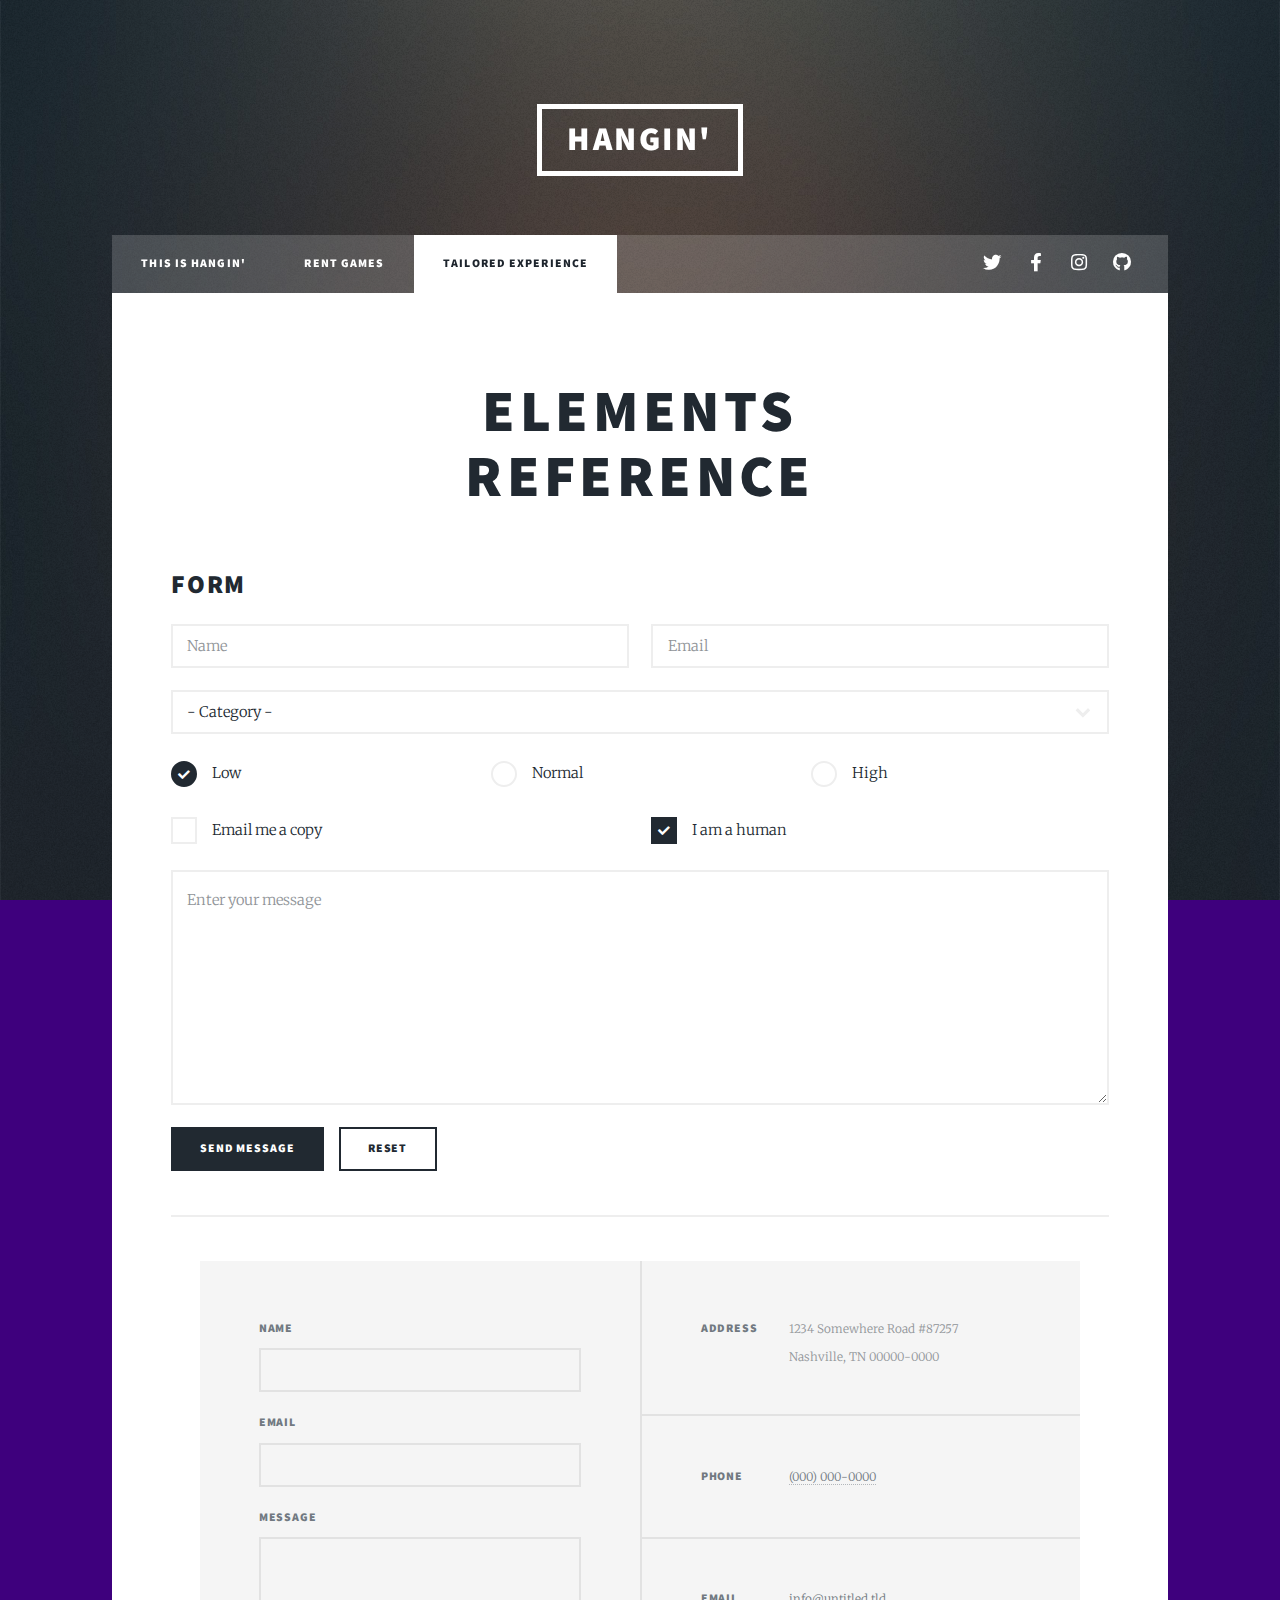
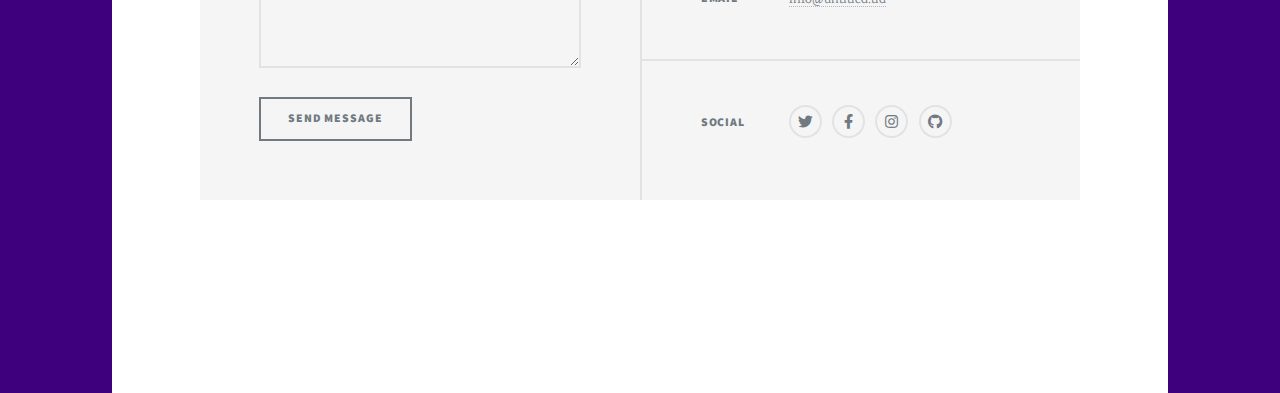
<file: tailored.html>
<!DOCTYPE HTML>
<!--
	Massively by HTML5 UP
	html5up.net | @ajlkn
	Free for personal and commercial use under the CCA 3.0 license (html5up.net/license)
-->
<html>
	<head>
		<title>HangIN'</title>
		<meta charset="utf-8" />
		<meta name="viewport" content="width=device-width, initial-scale=1, user-scalable=no" />
		<link rel="stylesheet" href="assets/css/main.css" />
		<noscript><link rel="stylesheet" href="assets/css/noscript.css" /></noscript>
	</head>
	<body class="is-preload">

		<!-- Wrapper -->
			<div id="wrapper">
				
				<!-- Header -->
					<header id="header">
						<a href="index.html" class="logo">HangIN'</a>
					</header>

				<!-- Nav -->
					<nav id="nav">
						<ul class="links">
							<li><a href="index.html">This is HangIN'</a></li>
							<li><a href="renting.html">Rent games</a></li>
							<li class="active"><a href="tailored.html">Tailored experience</a></li>
						</ul>
						<ul class="icons">
							<li><a href="#" class="icon brands fa-twitter"><span class="label">Twitter</span></a></li>
							<li><a href="#" class="icon brands fa-facebook-f"><span class="label">Facebook</span></a></li>
							<li><a href="#" class="icon brands fa-instagram"><span class="label">Instagram</span></a></li>
							<li><a href="#" class="icon brands fa-github"><span class="label">GitHub</span></a></li>
						</ul>
					</nav>

				<!-- Main -->
					<div id="main">

						<!-- Post -->
							<section class="post">
								<header class="major">
									<h1>Elements<br />
									Reference</h1>
								</header>

								<!-- Form -->
									<h2>Form</h2>

									<form method="post" action="#">
										<div class="row gtr-uniform">
											<div class="col-6 col-12-xsmall">
												<input type="text" name="demo-name" id="demo-name" value="" placeholder="Name" />
											</div>
											<div class="col-6 col-12-xsmall">
												<input type="email" name="demo-email" id="demo-email" value="" placeholder="Email" />
											</div>
											<!-- Break -->
											<div class="col-12">
												<select name="demo-category" id="demo-category">
													<option value="">- Category -</option>
													<option value="1">Manufacturing</option>
													<option value="1">Shipping</option>
													<option value="1">Administration</option>
													<option value="1">Human Resources</option>
												</select>
											</div>
											<!-- Break -->
											<div class="col-4 col-12-small">
												<input type="radio" id="demo-priority-low" name="demo-priority" checked>
												<label for="demo-priority-low">Low</label>
											</div>
											<div class="col-4 col-12-small">
												<input type="radio" id="demo-priority-normal" name="demo-priority">
												<label for="demo-priority-normal">Normal</label>
											</div>
											<div class="col-4 col-12-small">
												<input type="radio" id="demo-priority-high" name="demo-priority">
												<label for="demo-priority-high">High</label>
											</div>
											<!-- Break -->
											<div class="col-6 col-12-small">
												<input type="checkbox" id="demo-copy" name="demo-copy">
												<label for="demo-copy">Email me a copy</label>
											</div>
											<div class="col-6 col-12-small">
												<input type="checkbox" id="demo-human" name="demo-human" checked>
												<label for="demo-human">I am a human</label>
											</div>
											<!-- Break -->
											<div class="col-12">
												<textarea name="demo-message" id="demo-message" placeholder="Enter your message" rows="6"></textarea>
											</div>
											<!-- Break -->
											<div class="col-12">
												<ul class="actions">
													<li><input type="submit" value="Send Message" class="primary" /></li>
													<li><input type="reset" value="Reset" /></li>
												</ul>
											</div>
										</div>
									</form>

									<hr />


				<!-- Footer -->
					<footer id="footer">
						<section>
							<form method="post" action="#">
								<div class="fields">
									<div class="field">
										<label for="name">Name</label>
										<input type="text" name="name" id="name" />
									</div>
									<div class="field">
										<label for="email">Email</label>
										<input type="text" name="email" id="email" />
									</div>
									<div class="field">
										<label for="message">Message</label>
										<textarea name="message" id="message" rows="3"></textarea>
									</div>
								</div>
								<ul class="actions">
									<li><input type="submit" value="Send Message" /></li>
								</ul>
							</form>
						</section>
						<section class="split contact">
							<section class="alt">
								<h3>Address</h3>
								<p>1234 Somewhere Road #87257<br />
								Nashville, TN 00000-0000</p>
							</section>
							<section>
								<h3>Phone</h3>
								<p><a href="#">(000) 000-0000</a></p>
							</section>
							<section>
								<h3>Email</h3>
								<p><a href="#">info@untitled.tld</a></p>
							</section>
							<section>
								<h3>Social</h3>
								<ul class="icons alt">
									<li><a href="#" class="icon brands alt fa-twitter"><span class="label">Twitter</span></a></li>
									<li><a href="#" class="icon brands alt fa-facebook-f"><span class="label">Facebook</span></a></li>
									<li><a href="#" class="icon brands alt fa-instagram"><span class="label">Instagram</span></a></li>
									<li><a href="#" class="icon brands alt fa-github"><span class="label">GitHub</span></a></li>
								</ul>
							</section>
						</section>
					</footer>

				<!-- Copyright -->
					<div id="copyright">
						<ul><li>&copy; Untitled</li><li>Design: <a href="https://html5up.net">HTML5 UP</a></li></ul>
					</div>

			</div>

		<!-- Scripts -->
			<script src="assets/js/jquery.min.js"></script>
			<script src="assets/js/jquery.scrollex.min.js"></script>
			<script src="assets/js/jquery.scrolly.min.js"></script>
			<script src="assets/js/browser.min.js"></script>
			<script src="assets/js/breakpoints.min.js"></script>
			<script src="assets/js/util.js"></script>
			<script src="assets/js/main.js"></script>

	</body>
</html>
</file>
<file: assets/css/main.css>
@import url(fontawesome-all.min.css);
@import url("https://fonts.googleapis.com/css?family=Merriweather:300,700,300italic,700italic|Source+Sans+Pro:900");

/*
	Massively by HTML5 UP
	html5up.net | @ajlkn
	Free for personal and commercial use under the CCA 3.0 license (html5up.net/license)
*/

html, body, div, span, applet, object,
iframe, h1, h2, h3, h4, h5, h6, p, blockquote,
pre, a, abbr, acronym, address, big, cite,
code, del, dfn, em, img, ins, kbd, q, s, samp,
small, strike, strong, sub, sup, tt, var, b,
u, i, center, dl, dt, dd, ol, ul, li, fieldset,
form, label, legend, table, caption, tbody,
tfoot, thead, tr, th, td, article, aside,
canvas, details, embed, figure, figcaption,
footer, header, hgroup, menu, nav, output, ruby,
section, summary, time, mark, audio, video {
	margin: 0;
	padding: 0;
	border: 0;
	font-size: 100%;
	font: inherit;
	vertical-align: baseline;}

article, aside, details, figcaption, figure,
footer, header, hgroup, menu, nav, section {
	display: block;}

body {
	line-height: 1;
}

ol, ul {
	list-style: none;
}

blockquote, q {
	quotes: none;
}

	blockquote:before, blockquote:after, q:before, q:after {
		content: '';
		content: none;
	}

table {
	border-collapse: collapse;
	border-spacing: 0;
}

body {
	-webkit-text-size-adjust: none;
}

mark {
	background-color: transparent;
	color: inherit;
}

input::-moz-focus-inner {
	border: 0;
	padding: 0;
}

input, select, textarea {
	-moz-appearance: none;
	-webkit-appearance: none;
	-ms-appearance: none;
	appearance: none;
}

/* Basic */

	@-ms-viewport {
		width: device-width;
	}

	body {
		-ms-overflow-style: scrollbar;
	}

	@media screen and (max-width: 480px) {

		html, body {
			min-width: 320px;
		}

	}

	html {
		box-sizing: border-box;
	}

	*, *:before, *:after {
		box-sizing: inherit;
	}

	body {
		background-color: #3e007d;
	}

		body.is-preload *, body.is-preload *:before, body.is-preload *:after {
			-moz-animation: none !important;
			-webkit-animation: none !important;
			-ms-animation: none !important;
			animation: none !important;
			-moz-transition: none !important;
			-webkit-transition: none !important;
			-ms-transition: none !important;
			transition: none !important;
		}

/* Type */

	html {
		font-size: 16pt;
	}

		@media screen and (max-width: 1680px) {

			html {
				font-size: 12pt;
			}

		}

		@media screen and (max-width: 1280px) {

			html {
				font-size: 11pt;
			}

		}

		@media screen and (max-width: 360px) {

			html {
				font-size: 10pt;
			}

		}

	body {
		color: #212931;
	}

	body, input, select, textarea {
		font-family: "Merriweather", Georgia, serif;
		font-weight: 300;
		font-size: 1rem;
		line-height: 2.375;
	}

	a {
		-moz-transition: color 0.2s ease-in-out, background-color 0.2s ease-in-out, border-color 0.2s ease-in-out, box-shadow 0.2s ease-in-out;
		-webkit-transition: color 0.2s ease-in-out, background-color 0.2s ease-in-out, border-color 0.2s ease-in-out, box-shadow 0.2s ease-in-out;
		-ms-transition: color 0.2s ease-in-out, background-color 0.2s ease-in-out, border-color 0.2s ease-in-out, box-shadow 0.2s ease-in-out;
		transition: color 0.2s ease-in-out, background-color 0.2s ease-in-out, border-color 0.2s ease-in-out, box-shadow 0.2s ease-in-out;
		border-bottom: dotted 1px;
		text-decoration: none;
	}

		a:hover {
			border-bottom-color: transparent;
		}

	strong, b {
		font-weight: 600;
	}

	em, i {
		font-style: italic;
	}

	p {
		text-align: justify;
		margin: 0 0 2rem 0;
	}

	h1, h2, h3, h4, h5, h6 {
		font-family: "Source Sans Pro", Helvetica, sans-serif;
		font-weight: 900;
		line-height: 1.5;
		letter-spacing: 0.075em;
		text-transform: uppercase;
		margin: 0 0 1rem 0;
	}

		h1 a, h2 a, h3 a, h4 a, h5 a, h6 a {
			border-bottom: 0;
			color: inherit;
			text-decoration: none;
		}

	h1 {
		font-size: 4rem;
		line-height: 1.1;
		margin: 0 0 2rem 0;
	}

	h2 {
		font-size: 1.75rem;
		line-height: 1.3;
		margin: 0 0 1.5rem 0;
	}

	h3 {
		font-size: 1.25rem;
		margin: 0 0 1.5rem 0;
	}

	h4 {
		font-size: 1rem;
	}

	h5 {
		font-size: 0.9rem;
	}

	h6 {
		font-size: 0.8rem;
	}

	sub {
		font-size: 0.8rem;
		position: relative;
		top: 0.5rem;
	}

	sup {
		font-size: 0.8rem;
		position: relative;
		top: -0.5rem;
	}

	blockquote {
		border-left: solid 4px;
		font-style: italic;
		margin: 0 0 2rem 0;
		padding: 0.5rem 0 0.5rem 2rem;
	}

	code {
		border: solid 2px;
		font-family: "Courier New", monospace;
		font-size: 0.9rem;
		margin: 0 0.25rem;
		padding: 0.25rem 0.65rem;
	}

	pre {
		-webkit-overflow-scrolling: touch;
		font-family: "Courier New", monospace;
		font-size: 0.9rem;
		margin: 0 0 2rem 0;
	}

		pre code {
			display: block;
			line-height: 1.75;
			padding: 1rem 1.5rem;
			overflow-x: auto;
		}

	hr {
		border: 0;
		border-bottom: solid 2px;
		margin: 3rem 0;
	}

		hr.major {
			margin: 5rem 0;
		}

	.align-left {
		text-align: left;
	}

	.align-center {
		text-align: center;
	}

	.align-right {
		text-align: right;
	}

	input, select, textarea {
		color: #212931;
	}

	a {
		color: #212931;
		border-bottom-color: rgba(33, 41, 49, 0.5);
	}

		a:hover {
			border-bottom-color: transparent;
			color: #33e79c !important;
		}

	strong, b {
		color: #212931;
	}

	h1, h2, h3, h4, h5, h6 {
		color: #212931;
	}

	blockquote {
		border-left-color: #eeeeee;
	}

	code {
		background: rgba(220, 220, 220, 0.25);
		border-color: #eeeeee;
	}

	hr {
		border-bottom-color: #eeeeee;
	}

/* Row */

	.row {
		display: flex;
		flex-wrap: wrap;
		box-sizing: border-box;
		align-items: stretch;
	}

		.row > * {
			box-sizing: border-box;
		}

		.row.gtr-uniform > * > :last-child {
			margin-bottom: 0;
		}

		.row.aln-left {
			justify-content: flex-start;
		}

		.row.aln-center {
			justify-content: center;
		}

		.row.aln-right {
			justify-content: flex-end;
		}

		.row.aln-top {
			align-items: flex-start;
		}

		.row.aln-middle {
			align-items: center;
		}

		.row.aln-bottom {
			align-items: flex-end;
		}

		.row > .imp {
			order: -1;
		}

		.row > .col-1 {
			width: 8.33333%;
		}

		.row > .off-1 {
			margin-left: 8.33333%;
		}

		.row > .col-2 {
			width: 16.66667%;
		}

		.row > .off-2 {
			margin-left: 16.66667%;
		}

		.row > .col-3 {
			width: 25%;
		}

		.row > .off-3 {
			margin-left: 25%;
		}

		.row > .col-4 {
			width: 33.33333%;
		}

		.row > .off-4 {
			margin-left: 33.33333%;
		}

		.row > .col-5 {
			width: 41.66667%;
		}

		.row > .off-5 {
			margin-left: 41.66667%;
		}

		.row > .col-6 {
			width: 50%;
		}

		.row > .off-6 {
			margin-left: 50%;
		}

		.row > .col-7 {
			width: 58.33333%;
		}

		.row > .off-7 {
			margin-left: 58.33333%;
		}

		.row > .col-8 {
			width: 66.66667%;
		}

		.row > .off-8 {
			margin-left: 66.66667%;
		}

		.row > .col-9 {
			width: 75%;
		}

		.row > .off-9 {
			margin-left: 75%;
		}

		.row > .col-10 {
			width: 83.33333%;
		}

		.row > .off-10 {
			margin-left: 83.33333%;
		}

		.row > .col-11 {
			width: 91.66667%;
		}

		.row > .off-11 {
			margin-left: 91.66667%;
		}

		.row > .col-12 {
			width: 100%;
		}

		.row > .off-12 {
			margin-left: 100%;
		}

		.row.gtr-0 {
			margin-top: 0;
			margin-left: 0rem;
		}

			.row.gtr-0 > * {
				padding: 0 0 0 0rem;
			}

			.row.gtr-0.gtr-uniform {
				margin-top: 0rem;
			}

				.row.gtr-0.gtr-uniform > * {
					padding-top: 0rem;
				}

		.row.gtr-25 {
			margin-top: 0;
			margin-left: -0.375rem;
		}

			.row.gtr-25 > * {
				padding: 0 0 0 0.375rem;
			}

			.row.gtr-25.gtr-uniform {
				margin-top: -0.375rem;
			}

				.row.gtr-25.gtr-uniform > * {
					padding-top: 0.375rem;
				}

		.row.gtr-50 {
			margin-top: 0;
			margin-left: -0.75rem;
		}

			.row.gtr-50 > * {
				padding: 0 0 0 0.75rem;
			}

			.row.gtr-50.gtr-uniform {
				margin-top: -0.75rem;
			}

				.row.gtr-50.gtr-uniform > * {
					padding-top: 0.75rem;
				}

		.row {
			margin-top: 0;
			margin-left: -1.5rem;
		}

			.row > * {
				padding: 0 0 0 1.5rem;
			}

			.row.gtr-uniform {
				margin-top: -1.5rem;
			}

				.row.gtr-uniform > * {
					padding-top: 1.5rem;
				}

		.row.gtr-150 {
			margin-top: 0;
			margin-left: -2.25rem;
		}

			.row.gtr-150 > * {
				padding: 0 0 0 2.25rem;
			}

			.row.gtr-150.gtr-uniform {
				margin-top: -2.25rem;
			}

				.row.gtr-150.gtr-uniform > * {
					padding-top: 2.25rem;
				}

		.row.gtr-200 {
			margin-top: 0;
			margin-left: -3rem;
		}

			.row.gtr-200 > * {
				padding: 0 0 0 3rem;
			}

			.row.gtr-200.gtr-uniform {
				margin-top: -3rem;
			}

				.row.gtr-200.gtr-uniform > * {
					padding-top: 3rem;
				}

		@media screen and (max-width: 1680px) {

			.row {
				display: flex;
				flex-wrap: wrap;
				box-sizing: border-box;
				align-items: stretch;
			}

				.row > * {
					box-sizing: border-box;
				}

				.row.gtr-uniform > * > :last-child {
					margin-bottom: 0;
				}

				.row.aln-left {
					justify-content: flex-start;
				}

				.row.aln-center {
					justify-content: center;
				}

				.row.aln-right {
					justify-content: flex-end;
				}

				.row.aln-top {
					align-items: flex-start;
				}

				.row.aln-middle {
					align-items: center;
				}

				.row.aln-bottom {
					align-items: flex-end;
				}

				.row > .imp-xlarge {
					order: -1;
				}

				.row > .col-1-xlarge {
					width: 8.33333%;
				}

				.row > .off-1-xlarge {
					margin-left: 8.33333%;
				}

				.row > .col-2-xlarge {
					width: 16.66667%;
				}

				.row > .off-2-xlarge {
					margin-left: 16.66667%;
				}

				.row > .col-3-xlarge {
					width: 25%;
				}

				.row > .off-3-xlarge {
					margin-left: 25%;
				}

				.row > .col-4-xlarge {
					width: 33.33333%;
				}

				.row > .off-4-xlarge {
					margin-left: 33.33333%;
				}

				.row > .col-5-xlarge {
					width: 41.66667%;
				}

				.row > .off-5-xlarge {
					margin-left: 41.66667%;
				}

				.row > .col-6-xlarge {
					width: 50%;
				}

				.row > .off-6-xlarge {
					margin-left: 50%;
				}

				.row > .col-7-xlarge {
					width: 58.33333%;
				}

				.row > .off-7-xlarge {
					margin-left: 58.33333%;
				}

				.row > .col-8-xlarge {
					width: 66.66667%;
				}

				.row > .off-8-xlarge {
					margin-left: 66.66667%;
				}

				.row > .col-9-xlarge {
					width: 75%;
				}

				.row > .off-9-xlarge {
					margin-left: 75%;
				}

				.row > .col-10-xlarge {
					width: 83.33333%;
				}

				.row > .off-10-xlarge {
					margin-left: 83.33333%;
				}

				.row > .col-11-xlarge {
					width: 91.66667%;
				}

				.row > .off-11-xlarge {
					margin-left: 91.66667%;
				}

				.row > .col-12-xlarge {
					width: 100%;
				}

				.row > .off-12-xlarge {
					margin-left: 100%;
				}

				.row.gtr-0 {
					margin-top: 0;
					margin-left: 0rem;
				}

					.row.gtr-0 > * {
						padding: 0 0 0 0rem;
					}

					.row.gtr-0.gtr-uniform {
						margin-top: 0rem;
					}

						.row.gtr-0.gtr-uniform > * {
							padding-top: 0rem;
						}

				.row.gtr-25 {
					margin-top: 0;
					margin-left: -0.375rem;
				}

					.row.gtr-25 > * {
						padding: 0 0 0 0.375rem;
					}

					.row.gtr-25.gtr-uniform {
						margin-top: -0.375rem;
					}

						.row.gtr-25.gtr-uniform > * {
							padding-top: 0.375rem;
						}

				.row.gtr-50 {
					margin-top: 0;
					margin-left: -0.75rem;
				}

					.row.gtr-50 > * {
						padding: 0 0 0 0.75rem;
					}

					.row.gtr-50.gtr-uniform {
						margin-top: -0.75rem;
					}

						.row.gtr-50.gtr-uniform > * {
							padding-top: 0.75rem;
						}

				.row {
					margin-top: 0;
					margin-left: -1.5rem;
				}

					.row > * {
						padding: 0 0 0 1.5rem;
					}

					.row.gtr-uniform {
						margin-top: -1.5rem;
					}

						.row.gtr-uniform > * {
							padding-top: 1.5rem;
						}

				.row.gtr-150 {
					margin-top: 0;
					margin-left: -2.25rem;
				}

					.row.gtr-150 > * {
						padding: 0 0 0 2.25rem;
					}

					.row.gtr-150.gtr-uniform {
						margin-top: -2.25rem;
					}

						.row.gtr-150.gtr-uniform > * {
							padding-top: 2.25rem;
						}

				.row.gtr-200 {
					margin-top: 0;
					margin-left: -3rem;
				}

					.row.gtr-200 > * {
						padding: 0 0 0 3rem;
					}

					.row.gtr-200.gtr-uniform {
						margin-top: -3rem;
					}

						.row.gtr-200.gtr-uniform > * {
							padding-top: 3rem;
						}

		}

		@media screen and (max-width: 1280px) {

			.row {
				display: flex;
				flex-wrap: wrap;
				box-sizing: border-box;
				align-items: stretch;
			}

				.row > * {
					box-sizing: border-box;
				}

				.row.gtr-uniform > * > :last-child {
					margin-bottom: 0;
				}

				.row.aln-left {
					justify-content: flex-start;
				}

				.row.aln-center {
					justify-content: center;
				}

				.row.aln-right {
					justify-content: flex-end;
				}

				.row.aln-top {
					align-items: flex-start;
				}

				.row.aln-middle {
					align-items: center;
				}

				.row.aln-bottom {
					align-items: flex-end;
				}

				.row > .imp-large {
					order: -1;
				}

				.row > .col-1-large {
					width: 8.33333%;
				}

				.row > .off-1-large {
					margin-left: 8.33333%;
				}

				.row > .col-2-large {
					width: 16.66667%;
				}

				.row > .off-2-large {
					margin-left: 16.66667%;
				}

				.row > .col-3-large {
					width: 25%;
				}

				.row > .off-3-large {
					margin-left: 25%;
				}

				.row > .col-4-large {
					width: 33.33333%;
				}

				.row > .off-4-large {
					margin-left: 33.33333%;
				}

				.row > .col-5-large {
					width: 41.66667%;
				}

				.row > .off-5-large {
					margin-left: 41.66667%;
				}

				.row > .col-6-large {
					width: 50%;
				}

				.row > .off-6-large {
					margin-left: 50%;
				}

				.row > .col-7-large {
					width: 58.33333%;
				}

				.row > .off-7-large {
					margin-left: 58.33333%;
				}

				.row > .col-8-large {
					width: 66.66667%;
				}

				.row > .off-8-large {
					margin-left: 66.66667%;
				}

				.row > .col-9-large {
					width: 75%;
				}

				.row > .off-9-large {
					margin-left: 75%;
				}

				.row > .col-10-large {
					width: 83.33333%;
				}

				.row > .off-10-large {
					margin-left: 83.33333%;
				}

				.row > .col-11-large {
					width: 91.66667%;
				}

				.row > .off-11-large {
					margin-left: 91.66667%;
				}

				.row > .col-12-large {
					width: 100%;
				}

				.row > .off-12-large {
					margin-left: 100%;
				}

				.row.gtr-0 {
					margin-top: 0;
					margin-left: 0rem;
				}

					.row.gtr-0 > * {
						padding: 0 0 0 0rem;
					}

					.row.gtr-0.gtr-uniform {
						margin-top: 0rem;
					}

						.row.gtr-0.gtr-uniform > * {
							padding-top: 0rem;
						}

				.row.gtr-25 {
					margin-top: 0;
					margin-left: -0.375rem;
				}

					.row.gtr-25 > * {
						padding: 0 0 0 0.375rem;
					}

					.row.gtr-25.gtr-uniform {
						margin-top: -0.375rem;
					}

						.row.gtr-25.gtr-uniform > * {
							padding-top: 0.375rem;
						}

				.row.gtr-50 {
					margin-top: 0;
					margin-left: -0.75rem;
				}

					.row.gtr-50 > * {
						padding: 0 0 0 0.75rem;
					}

					.row.gtr-50.gtr-uniform {
						margin-top: -0.75rem;
					}

						.row.gtr-50.gtr-uniform > * {
							padding-top: 0.75rem;
						}

				.row {
					margin-top: 0;
					margin-left: -1.5rem;
				}

					.row > * {
						padding: 0 0 0 1.5rem;
					}

					.row.gtr-uniform {
						margin-top: -1.5rem;
					}

						.row.gtr-uniform > * {
							padding-top: 1.5rem;
						}

				.row.gtr-150 {
					margin-top: 0;
					margin-left: -2.25rem;
				}

					.row.gtr-150 > * {
						padding: 0 0 0 2.25rem;
					}

					.row.gtr-150.gtr-uniform {
						margin-top: -2.25rem;
					}

						.row.gtr-150.gtr-uniform > * {
							padding-top: 2.25rem;
						}

				.row.gtr-200 {
					margin-top: 0;
					margin-left: -3rem;
				}

					.row.gtr-200 > * {
						padding: 0 0 0 3rem;
					}

					.row.gtr-200.gtr-uniform {
						margin-top: -3rem;
					}

						.row.gtr-200.gtr-uniform > * {
							padding-top: 3rem;
						}

		}

		@media screen and (max-width: 980px) {

			.row {
				display: flex;
				flex-wrap: wrap;
				box-sizing: border-box;
				align-items: stretch;
			}

				.row > * {
					box-sizing: border-box;
				}

				.row.gtr-uniform > * > :last-child {
					margin-bottom: 0;
				}

				.row.aln-left {
					justify-content: flex-start;
				}

				.row.aln-center {
					justify-content: center;
				}

				.row.aln-right {
					justify-content: flex-end;
				}

				.row.aln-top {
					align-items: flex-start;
				}

				.row.aln-middle {
					align-items: center;
				}

				.row.aln-bottom {
					align-items: flex-end;
				}

				.row > .imp-medium {
					order: -1;
				}

				.row > .col-1-medium {
					width: 8.33333%;
				}

				.row > .off-1-medium {
					margin-left: 8.33333%;
				}

				.row > .col-2-medium {
					width: 16.66667%;
				}

				.row > .off-2-medium {
					margin-left: 16.66667%;
				}

				.row > .col-3-medium {
					width: 25%;
				}

				.row > .off-3-medium {
					margin-left: 25%;
				}

				.row > .col-4-medium {
					width: 33.33333%;
				}

				.row > .off-4-medium {
					margin-left: 33.33333%;
				}

				.row > .col-5-medium {
					width: 41.66667%;
				}

				.row > .off-5-medium {
					margin-left: 41.66667%;
				}

				.row > .col-6-medium {
					width: 50%;
				}

				.row > .off-6-medium {
					margin-left: 50%;
				}

				.row > .col-7-medium {
					width: 58.33333%;
				}

				.row > .off-7-medium {
					margin-left: 58.33333%;
				}

				.row > .col-8-medium {
					width: 66.66667%;
				}

				.row > .off-8-medium {
					margin-left: 66.66667%;
				}

				.row > .col-9-medium {
					width: 75%;
				}

				.row > .off-9-medium {
					margin-left: 75%;
				}

				.row > .col-10-medium {
					width: 83.33333%;
				}

				.row > .off-10-medium {
					margin-left: 83.33333%;
				}

				.row > .col-11-medium {
					width: 91.66667%;
				}

				.row > .off-11-medium {
					margin-left: 91.66667%;
				}

				.row > .col-12-medium {
					width: 100%;
				}

				.row > .off-12-medium {
					margin-left: 100%;
				}

				.row.gtr-0 {
					margin-top: 0;
					margin-left: 0rem;
				}

					.row.gtr-0 > * {
						padding: 0 0 0 0rem;
					}

					.row.gtr-0.gtr-uniform {
						margin-top: 0rem;
					}

						.row.gtr-0.gtr-uniform > * {
							padding-top: 0rem;
						}

				.row.gtr-25 {
					margin-top: 0;
					margin-left: -0.375rem;
				}

					.row.gtr-25 > * {
						padding: 0 0 0 0.375rem;
					}

					.row.gtr-25.gtr-uniform {
						margin-top: -0.375rem;
					}

						.row.gtr-25.gtr-uniform > * {
							padding-top: 0.375rem;
						}

				.row.gtr-50 {
					margin-top: 0;
					margin-left: -0.75rem;
				}

					.row.gtr-50 > * {
						padding: 0 0 0 0.75rem;
					}

					.row.gtr-50.gtr-uniform {
						margin-top: -0.75rem;
					}

						.row.gtr-50.gtr-uniform > * {
							padding-top: 0.75rem;
						}

				.row {
					margin-top: 0;
					margin-left: -1.5rem;
				}

					.row > * {
						padding: 0 0 0 1.5rem;
					}

					.row.gtr-uniform {
						margin-top: -1.5rem;
					}

						.row.gtr-uniform > * {
							padding-top: 1.5rem;
						}

				.row.gtr-150 {
					margin-top: 0;
					margin-left: -2.25rem;
				}

					.row.gtr-150 > * {
						padding: 0 0 0 2.25rem;
					}

					.row.gtr-150.gtr-uniform {
						margin-top: -2.25rem;
					}

						.row.gtr-150.gtr-uniform > * {
							padding-top: 2.25rem;
						}

				.row.gtr-200 {
					margin-top: 0;
					margin-left: -3rem;
				}

					.row.gtr-200 > * {
						padding: 0 0 0 3rem;
					}

					.row.gtr-200.gtr-uniform {
						margin-top: -3rem;
					}

						.row.gtr-200.gtr-uniform > * {
							padding-top: 3rem;
						}

		}

		@media screen and (max-width: 736px) {

			.row {
				display: flex;
				flex-wrap: wrap;
				box-sizing: border-box;
				align-items: stretch;
			}

				.row > * {
					box-sizing: border-box;
				}

				.row.gtr-uniform > * > :last-child {
					margin-bottom: 0;
				}

				.row.aln-left {
					justify-content: flex-start;
				}

				.row.aln-center {
					justify-content: center;
				}

				.row.aln-right {
					justify-content: flex-end;
				}

				.row.aln-top {
					align-items: flex-start;
				}

				.row.aln-middle {
					align-items: center;
				}

				.row.aln-bottom {
					align-items: flex-end;
				}

				.row > .imp-small {
					order: -1;
				}

				.row > .col-1-small {
					width: 8.33333%;
				}

				.row > .off-1-small {
					margin-left: 8.33333%;
				}

				.row > .col-2-small {
					width: 16.66667%;
				}

				.row > .off-2-small {
					margin-left: 16.66667%;
				}

				.row > .col-3-small {
					width: 25%;
				}

				.row > .off-3-small {
					margin-left: 25%;
				}

				.row > .col-4-small {
					width: 33.33333%;
				}

				.row > .off-4-small {
					margin-left: 33.33333%;
				}

				.row > .col-5-small {
					width: 41.66667%;
				}

				.row > .off-5-small {
					margin-left: 41.66667%;
				}

				.row > .col-6-small {
					width: 50%;
				}

				.row > .off-6-small {
					margin-left: 50%;
				}

				.row > .col-7-small {
					width: 58.33333%;
				}

				.row > .off-7-small {
					margin-left: 58.33333%;
				}

				.row > .col-8-small {
					width: 66.66667%;
				}

				.row > .off-8-small {
					margin-left: 66.66667%;
				}

				.row > .col-9-small {
					width: 75%;
				}

				.row > .off-9-small {
					margin-left: 75%;
				}

				.row > .col-10-small {
					width: 83.33333%;
				}

				.row > .off-10-small {
					margin-left: 83.33333%;
				}

				.row > .col-11-small {
					width: 91.66667%;
				}

				.row > .off-11-small {
					margin-left: 91.66667%;
				}

				.row > .col-12-small {
					width: 100%;
				}

				.row > .off-12-small {
					margin-left: 100%;
				}

				.row.gtr-0 {
					margin-top: 0;
					margin-left: 0rem;
				}

					.row.gtr-0 > * {
						padding: 0 0 0 0rem;
					}

					.row.gtr-0.gtr-uniform {
						margin-top: 0rem;
					}

						.row.gtr-0.gtr-uniform > * {
							padding-top: 0rem;
						}

				.row.gtr-25 {
					margin-top: 0;
					margin-left: -0.375rem;
				}

					.row.gtr-25 > * {
						padding: 0 0 0 0.375rem;
					}

					.row.gtr-25.gtr-uniform {
						margin-top: -0.375rem;
					}

						.row.gtr-25.gtr-uniform > * {
							padding-top: 0.375rem;
						}

				.row.gtr-50 {
					margin-top: 0;
					margin-left: -0.75rem;
				}

					.row.gtr-50 > * {
						padding: 0 0 0 0.75rem;
					}

					.row.gtr-50.gtr-uniform {
						margin-top: -0.75rem;
					}

						.row.gtr-50.gtr-uniform > * {
							padding-top: 0.75rem;
						}

				.row {
					margin-top: 0;
					margin-left: -1.5rem;
				}

					.row > * {
						padding: 0 0 0 1.5rem;
					}

					.row.gtr-uniform {
						margin-top: -1.5rem;
					}

						.row.gtr-uniform > * {
							padding-top: 1.5rem;
						}

				.row.gtr-150 {
					margin-top: 0;
					margin-left: -2.25rem;
				}

					.row.gtr-150 > * {
						padding: 0 0 0 2.25rem;
					}

					.row.gtr-150.gtr-uniform {
						margin-top: -2.25rem;
					}

						.row.gtr-150.gtr-uniform > * {
							padding-top: 2.25rem;
						}

				.row.gtr-200 {
					margin-top: 0;
					margin-left: -3rem;
				}

					.row.gtr-200 > * {
						padding: 0 0 0 3rem;
					}

					.row.gtr-200.gtr-uniform {
						margin-top: -3rem;
					}

						.row.gtr-200.gtr-uniform > * {
							padding-top: 3rem;
						}

		}

		@media screen and (max-width: 480px) {

			.row {
				display: flex;
				flex-wrap: wrap;
				box-sizing: border-box;
				align-items: stretch;
			}

				.row > * {
					box-sizing: border-box;
				}

				.row.gtr-uniform > * > :last-child {
					margin-bottom: 0;
				}

				.row.aln-left {
					justify-content: flex-start;
				}

				.row.aln-center {
					justify-content: center;
				}

				.row.aln-right {
					justify-content: flex-end;
				}

				.row.aln-top {
					align-items: flex-start;
				}

				.row.aln-middle {
					align-items: center;
				}

				.row.aln-bottom {
					align-items: flex-end;
				}

				.row > .imp-xsmall {
					order: -1;
				}

				.row > .col-1-xsmall {
					width: 8.33333%;
				}

				.row > .off-1-xsmall {
					margin-left: 8.33333%;
				}

				.row > .col-2-xsmall {
					width: 16.66667%;
				}

				.row > .off-2-xsmall {
					margin-left: 16.66667%;
				}

				.row > .col-3-xsmall {
					width: 25%;
				}

				.row > .off-3-xsmall {
					margin-left: 25%;
				}

				.row > .col-4-xsmall {
					width: 33.33333%;
				}

				.row > .off-4-xsmall {
					margin-left: 33.33333%;
				}

				.row > .col-5-xsmall {
					width: 41.66667%;
				}

				.row > .off-5-xsmall {
					margin-left: 41.66667%;
				}

				.row > .col-6-xsmall {
					width: 50%;
				}

				.row > .off-6-xsmall {
					margin-left: 50%;
				}

				.row > .col-7-xsmall {
					width: 58.33333%;
				}

				.row > .off-7-xsmall {
					margin-left: 58.33333%;
				}

				.row > .col-8-xsmall {
					width: 66.66667%;
				}

				.row > .off-8-xsmall {
					margin-left: 66.66667%;
				}

				.row > .col-9-xsmall {
					width: 75%;
				}

				.row > .off-9-xsmall {
					margin-left: 75%;
				}

				.row > .col-10-xsmall {
					width: 83.33333%;
				}

				.row > .off-10-xsmall {
					margin-left: 83.33333%;
				}

				.row > .col-11-xsmall {
					width: 91.66667%;
				}

				.row > .off-11-xsmall {
					margin-left: 91.66667%;
				}

				.row > .col-12-xsmall {
					width: 100%;
				}

				.row > .off-12-xsmall {
					margin-left: 100%;
				}

				.row.gtr-0 {
					margin-top: 0;
					margin-left: 0rem;
				}

					.row.gtr-0 > * {
						padding: 0 0 0 0rem;
					}

					.row.gtr-0.gtr-uniform {
						margin-top: 0rem;
					}

						.row.gtr-0.gtr-uniform > * {
							padding-top: 0rem;
						}

				.row.gtr-25 {
					margin-top: 0;
					margin-left: -0.375rem;
				}

					.row.gtr-25 > * {
						padding: 0 0 0 0.375rem;
					}

					.row.gtr-25.gtr-uniform {
						margin-top: -0.375rem;
					}

						.row.gtr-25.gtr-uniform > * {
							padding-top: 0.375rem;
						}

				.row.gtr-50 {
					margin-top: 0;
					margin-left: -0.75rem;
				}

					.row.gtr-50 > * {
						padding: 0 0 0 0.75rem;
					}

					.row.gtr-50.gtr-uniform {
						margin-top: -0.75rem;
					}

						.row.gtr-50.gtr-uniform > * {
							padding-top: 0.75rem;
						}

				.row {
					margin-top: 0;
					margin-left: -1.5rem;
				}

					.row > * {
						padding: 0 0 0 1.5rem;
					}

					.row.gtr-uniform {
						margin-top: -1.5rem;
					}

						.row.gtr-uniform > * {
							padding-top: 1.5rem;
						}

				.row.gtr-150 {
					margin-top: 0;
					margin-left: -2.25rem;
				}

					.row.gtr-150 > * {
						padding: 0 0 0 2.25rem;
					}

					.row.gtr-150.gtr-uniform {
						margin-top: -2.25rem;
					}

						.row.gtr-150.gtr-uniform > * {
							padding-top: 2.25rem;
						}

				.row.gtr-200 {
					margin-top: 0;
					margin-left: -3rem;
				}

					.row.gtr-200 > * {
						padding: 0 0 0 3rem;
					}

					.row.gtr-200.gtr-uniform {
						margin-top: -3rem;
					}

						.row.gtr-200.gtr-uniform > * {
							padding-top: 3rem;
						}

		}

		@media screen and (max-width: 360px) {

			.row {
				display: flex;
				flex-wrap: wrap;
				box-sizing: border-box;
				align-items: stretch;
			}

				.row > * {
					box-sizing: border-box;
				}

				.row.gtr-uniform > * > :last-child {
					margin-bottom: 0;
				}

				.row.aln-left {
					justify-content: flex-start;
				}

				.row.aln-center {
					justify-content: center;
				}

				.row.aln-right {
					justify-content: flex-end;
				}

				.row.aln-top {
					align-items: flex-start;
				}

				.row.aln-middle {
					align-items: center;
				}

				.row.aln-bottom {
					align-items: flex-end;
				}

				.row > .imp-xxsmall {
					order: -1;
				}

				.row > .col-1-xxsmall {
					width: 8.33333%;
				}

				.row > .off-1-xxsmall {
					margin-left: 8.33333%;
				}

				.row > .col-2-xxsmall {
					width: 16.66667%;
				}

				.row > .off-2-xxsmall {
					margin-left: 16.66667%;
				}

				.row > .col-3-xxsmall {
					width: 25%;
				}

				.row > .off-3-xxsmall {
					margin-left: 25%;
				}

				.row > .col-4-xxsmall {
					width: 33.33333%;
				}

				.row > .off-4-xxsmall {
					margin-left: 33.33333%;
				}

				.row > .col-5-xxsmall {
					width: 41.66667%;
				}

				.row > .off-5-xxsmall {
					margin-left: 41.66667%;
				}

				.row > .col-6-xxsmall {
					width: 50%;
				}

				.row > .off-6-xxsmall {
					margin-left: 50%;
				}

				.row > .col-7-xxsmall {
					width: 58.33333%;
				}

				.row > .off-7-xxsmall {
					margin-left: 58.33333%;
				}

				.row > .col-8-xxsmall {
					width: 66.66667%;
				}

				.row > .off-8-xxsmall {
					margin-left: 66.66667%;
				}

				.row > .col-9-xxsmall {
					width: 75%;
				}

				.row > .off-9-xxsmall {
					margin-left: 75%;
				}

				.row > .col-10-xxsmall {
					width: 83.33333%;
				}

				.row > .off-10-xxsmall {
					margin-left: 83.33333%;
				}

				.row > .col-11-xxsmall {
					width: 91.66667%;
				}

				.row > .off-11-xxsmall {
					margin-left: 91.66667%;
				}

				.row > .col-12-xxsmall {
					width: 100%;
				}

				.row > .off-12-xxsmall {
					margin-left: 100%;
				}

				.row.gtr-0 {
					margin-top: 0;
					margin-left: 0rem;
				}

					.row.gtr-0 > * {
						padding: 0 0 0 0rem;
					}

					.row.gtr-0.gtr-uniform {
						margin-top: 0rem;
					}

						.row.gtr-0.gtr-uniform > * {
							padding-top: 0rem;
						}

				.row.gtr-25 {
					margin-top: 0;
					margin-left: -0.375rem;
				}

					.row.gtr-25 > * {
						padding: 0 0 0 0.375rem;
					}

					.row.gtr-25.gtr-uniform {
						margin-top: -0.375rem;
					}

						.row.gtr-25.gtr-uniform > * {
							padding-top: 0.375rem;
						}

				.row.gtr-50 {
					margin-top: 0;
					margin-left: -0.75rem;
				}

					.row.gtr-50 > * {
						padding: 0 0 0 0.75rem;
					}

					.row.gtr-50.gtr-uniform {
						margin-top: -0.75rem;
					}

						.row.gtr-50.gtr-uniform > * {
							padding-top: 0.75rem;
						}

				.row {
					margin-top: 0;
					margin-left: -1.5rem;
				}

					.row > * {
						padding: 0 0 0 1.5rem;
					}

					.row.gtr-uniform {
						margin-top: -1.5rem;
					}

						.row.gtr-uniform > * {
							padding-top: 1.5rem;
						}

				.row.gtr-150 {
					margin-top: 0;
					margin-left: -2.25rem;
				}

					.row.gtr-150 > * {
						padding: 0 0 0 2.25rem;
					}

					.row.gtr-150.gtr-uniform {
						margin-top: -2.25rem;
					}

						.row.gtr-150.gtr-uniform > * {
							padding-top: 2.25rem;
						}

				.row.gtr-200 {
					margin-top: 0;
					margin-left: -3rem;
				}

					.row.gtr-200 > * {
						padding: 0 0 0 3rem;
					}

					.row.gtr-200.gtr-uniform {
						margin-top: -3rem;
					}

						.row.gtr-200.gtr-uniform > * {
							padding-top: 3rem;
						}

		}

/* Box */

	.box {
		border: solid 2px;
		margin-bottom: 2rem;
		padding: 1.5rem;
	}

		.box > :last-child,
		.box > :last-child > :last-child,
		.box > :last-child > :last-child > :last-child {
			margin-bottom: 0;
		}

		.box.alt {
			border: 0;
			border-radius: 0;
			padding: 0;
		}

	.box {
		border-color: #eeeeee;
	}

/* Button */

	input[type="submit"],
	input[type="reset"],
	input[type="button"],
	button,
	.button {
		-moz-appearance: none;
		-webkit-appearance: none;
		-ms-appearance: none;
		appearance: none;
		-moz-transition: background-color 0.2s ease-in-out, box-shadow 0.2s ease-in-out, color 0.2s ease-in-out;
		-webkit-transition: background-color 0.2s ease-in-out, box-shadow 0.2s ease-in-out, color 0.2s ease-in-out;
		-ms-transition: background-color 0.2s ease-in-out, box-shadow 0.2s ease-in-out, color 0.2s ease-in-out;
		transition: background-color 0.2s ease-in-out, box-shadow 0.2s ease-in-out, color 0.2s ease-in-out;
		border: 0;
		border-radius: 0;
		cursor: pointer;
		display: inline-block;
		font-family: "Source Sans Pro", Helvetica, sans-serif;
		font-size: 0.8rem;
		font-weight: 900;
		letter-spacing: 0.075em;
		height: 3rem;
		line-height: 3rem;
		padding: 0 2rem;
		text-align: center;
		text-decoration: none;
		text-transform: uppercase;
		white-space: nowrap;
	}

		input[type="submit"].icon:before,
		input[type="reset"].icon:before,
		input[type="button"].icon:before,
		button.icon:before,
		.button.icon:before {
			margin-right: 0.5rem;
		}

		input[type="submit"].icon.solo,
		input[type="reset"].icon.solo,
		input[type="button"].icon.solo,
		button.icon.solo,
		.button.icon.solo {
			position: relative;
			width: 4rem;
			height: 4rem;
			line-height: 4rem;
			border-radius: 4rem;
			text-indent: 4rem;
			overflow: hidden;
			padding: 0;
			white-space: nowrap;
		}

			input[type="submit"].icon.solo:before,
			input[type="reset"].icon.solo:before,
			input[type="button"].icon.solo:before,
			button.icon.solo:before,
			.button.icon.solo:before {
				position: absolute;
				display: block;
				top: 0;
				left: 0;
				width: inherit;
				height: inherit;
				line-height: inherit;
				font-size: 1.25rem;
				margin-right: 0;
				text-align: center;
				text-indent: 0;
			}

		input[type="submit"].fit,
		input[type="reset"].fit,
		input[type="button"].fit,
		button.fit,
		.button.fit {
			width: 100%;
		}

		input[type="submit"].small,
		input[type="reset"].small,
		input[type="button"].small,
		button.small,
		.button.small {
			font-size: 0.7rem;
			height: 2.5rem;
			line-height: 2.5rem;
			padding: 0 1.5rem;
		}

		input[type="submit"].large,
		input[type="reset"].large,
		input[type="button"].large,
		button.large,
		.button.large {
			font-size: 0.9rem;
			height: 3.5rem;
			line-height: 3.5rem;
			padding: 0 2.75rem;
		}

		@media screen and (max-width: 980px) {

			input[type="submit"],
			input[type="reset"],
			input[type="button"],
			button,
			.button {
				font-size: 0.9rem;
				height: 3.25rem;
				line-height: 3.25rem;
			}

				input[type="submit"].large,
				input[type="reset"].large,
				input[type="button"].large,
				button.large,
				.button.large {
					font-size: 1rem;
					height: 3.75rem;
					line-height: 3.75rem;
				}

		}

		input[type="submit"].disabled, input[type="submit"]:disabled,
		input[type="reset"].disabled,
		input[type="reset"]:disabled,
		input[type="button"].disabled,
		input[type="button"]:disabled,
		button.disabled,
		button:disabled,
		.button.disabled,
		.button:disabled {
			pointer-events: none;
			opacity: 0.25;
		}

	input[type="submit"],
	input[type="reset"],
	input[type="button"],
	button,
	.button {
		background-color: transparent;
		box-shadow: inset 0 0 0 2px #212931;
		color: #212931 !important;
	}

		input[type="submit"]:hover,
		input[type="reset"]:hover,
		input[type="button"]:hover,
		button:hover,
		.button:hover {
			box-shadow: inset 0 0 0 2px #33e79c;
			color: #33e79c !important;
		}

		input[type="submit"].primary,
		input[type="reset"].primary,
		input[type="button"].primary,
		button.primary,
		.button.primary {
			background-color: #212931;
			box-shadow: none;
			color: #ffffff !important;
		}

			input[type="submit"].primary:hover,
			input[type="reset"].primary:hover,
			input[type="button"].primary:hover,
			button.primary:hover,
			.button.primary:hover {
				background-color: #33e79c;
			}

/* Form */

	form {
		margin: 0 0 2rem 0;
	}

		form > :last-child {
			margin-bottom: 0;
		}

		form > .fields {
			display: -moz-flex;
			display: -webkit-flex;
			display: -ms-flex;
			display: flex;
			-moz-flex-wrap: wrap;
			-webkit-flex-wrap: wrap;
			-ms-flex-wrap: wrap;
			flex-wrap: wrap;
			width: calc(100% + 3rem);
			margin: -1.5rem 0 2rem -1.5rem;
		}

			form > .fields > .field {
				-moz-flex-grow: 0;
				-webkit-flex-grow: 0;
				-ms-flex-grow: 0;
				flex-grow: 0;
				-moz-flex-shrink: 0;
				-webkit-flex-shrink: 0;
				-ms-flex-shrink: 0;
				flex-shrink: 0;
				padding: 1.5rem 0 0 1.5rem;
				width: calc(100% - 1.5rem);
			}

				form > .fields > .field.half {
					width: calc(50% - 0.75rem);
				}

				form > .fields > .field.third {
					width: calc(100%/3 - 0.5rem);
				}

				form > .fields > .field.quarter {
					width: calc(25% - 0.375rem);
				}

		@media screen and (max-width: 480px) {

			form > .fields {
				width: calc(100% + 3rem);
				margin: -1.5rem 0 2rem -1.5rem;
			}

				form > .fields > .field {
					padding: 1.5rem 0 0 1.5rem;
					width: calc(100% - 1.5rem);
				}

					form > .fields > .field.half {
						width: calc(100% - 1.5rem);
					}

					form > .fields > .field.third {
						width: calc(100% - 1.5rem);
					}

					form > .fields > .field.quarter {
						width: calc(100% - 1.5rem);
					}

		}

	label {
		display: block;
		font-family: "Source Sans Pro", Helvetica, sans-serif;
		font-weight: 900;
		line-height: 1.5;
		letter-spacing: 0.075em;
		font-size: 0.8rem;
		text-transform: uppercase;
		margin: 0 0 0.75rem 0;
	}

		@media screen and (max-width: 980px) {

			label {
				font-size: 0.9rem;
			}

		}

	input[type="text"],
	input[type="password"],
	input[type="email"],
	select,
	textarea {
		-moz-appearance: none;
		-webkit-appearance: none;
		-ms-appearance: none;
		appearance: none;
		background: transparent;
		border-radius: 0;
		border: solid 2px;
		color: inherit;
		display: block;
		outline: 0;
		padding: 0 1rem;
		text-decoration: none;
		width: 100%;
	}

		input[type="text"]:invalid,
		input[type="password"]:invalid,
		input[type="email"]:invalid,
		select:invalid,
		textarea:invalid {
			box-shadow: none;
		}

	select {
		background-size: 1.25rem;
		background-repeat: no-repeat;
		background-position: calc(100% - 1rem) center;
		height: 3rem;
		padding-right: 3rem;
		text-overflow: ellipsis;
	}

		select:focus::-ms-value {
			background-color: transparent;
		}

		select::-ms-expand {
			display: none;
		}

	input[type="text"],
	input[type="password"],
	input[type="email"],
	select {
		height: 3rem;
	}

	textarea {
		padding: 0.75rem 1rem;
	}

	input[type="checkbox"],
	input[type="radio"] {
		-moz-appearance: none;
		-webkit-appearance: none;
		-ms-appearance: none;
		appearance: none;
		display: block;
		float: left;
		margin-right: -2rem;
		opacity: 0;
		width: 1rem;
		z-index: -1;
	}

		input[type="checkbox"] + label,
		input[type="radio"] + label {
			text-decoration: none;
			cursor: pointer;
			display: inline-block;
			font-size: 1rem;
			letter-spacing: 0;
			font-family: "Merriweather", Georgia, serif;
			text-transform: none;
			font-weight: 300;
			padding-left: 2.8rem;
			padding-right: 1rem;
			position: relative;
		}

			input[type="checkbox"] + label:before,
			input[type="radio"] + label:before {
				-moz-osx-font-smoothing: grayscale;
				-webkit-font-smoothing: antialiased;
				display: inline-block;
				font-style: normal;
				font-variant: normal;
				text-rendering: auto;
				line-height: 1;
				text-transform: none !important;
				font-family: 'Font Awesome 5 Free';
				font-weight: 900;
			}

			input[type="checkbox"] + label:before,
			input[type="radio"] + label:before {
				border-radius: 0;
				border: solid 2px;
				content: '';
				display: inline-block;
				font-size: 0.8rem;
				height: 1.8rem;
				left: 0;
				line-height: 1.65rem;
				position: absolute;
				text-align: center;
				top: -0.125rem;
				width: 1.8rem;
			}

		input[type="checkbox"]:checked + label:before,
		input[type="radio"]:checked + label:before {
			content: '\f00c';
		}

	input[type="checkbox"] + label:before {
		border-radius: 0;
	}

	input[type="radio"] + label:before {
		border-radius: 100%;
	}

	::-webkit-input-placeholder {
		opacity: 1.0;
	}

	:-moz-placeholder {
		opacity: 1.0;
	}

	::-moz-placeholder {
		opacity: 1.0;
	}

	:-ms-input-placeholder {
		opacity: 1.0;
	}

	label {
		color: #212931;
	}

	input[type="text"],
	input[type="password"],
	input[type="email"],
	select,
	textarea {
		border-color: #eeeeee;
	}

		input[type="text"]:focus,
		input[type="password"]:focus,
		input[type="email"]:focus,
		select:focus,
		textarea:focus {
			border-color: #33e79c;
		}

	select {
		background-image: url("data:image/svg+xml;charset=utf8,%3Csvg xmlns='http://www.w3.org/2000/svg' width='40' height='40' preserveAspectRatio='none' viewBox='0 0 40 40'%3E%3Cpath d='M9.4,12.3l10.4,10.4l10.4-10.4c0.2-0.2,0.5-0.4,0.9-0.4c0.3,0,0.6,0.1,0.9,0.4l3.3,3.3c0.2,0.2,0.4,0.5,0.4,0.9 c0,0.4-0.1,0.6-0.4,0.9L20.7,31.9c-0.2,0.2-0.5,0.4-0.9,0.4c-0.3,0-0.6-0.1-0.9-0.4L4.3,17.3c-0.2-0.2-0.4-0.5-0.4-0.9 c0-0.4,0.1-0.6,0.4-0.9l3.3-3.3c0.2-0.2,0.5-0.4,0.9-0.4S9.1,12.1,9.4,12.3z' fill='%23eeeeee' /%3E%3C/svg%3E");
	}

		select option {
			background-color: #ffffff;
			color: #212931;
		}

	.select-wrapper:before {
		color: #eeeeee;
	}

	input[type="checkbox"] + label,
	input[type="radio"] + label {
		color: #212931;
	}

		input[type="checkbox"] + label:before,
		input[type="radio"] + label:before {
			border-color: #eeeeee;
		}

	input[type="checkbox"]:checked + label:before,
	input[type="radio"]:checked + label:before {
		background-color: #212931;
		border-color: #212931;
		color: #ffffff;
	}

	input[type="checkbox"]:focus + label:before,
	input[type="radio"]:focus + label:before {
		border-color: #33e79c;
	}

	::-webkit-input-placeholder {
		color: #909498 !important;
	}

	:-moz-placeholder {
		color: #909498 !important;
	}

	::-moz-placeholder {
		color: #909498 !important;
	}

	:-ms-input-placeholder {
		color: #909498 !important;
	}

	.formerize-placeholder {
		color: #909498 !important;
	}

/* Icon */

	.icon {
		text-decoration: none;
		border-bottom: none;
		position: relative;
	}

		.icon:before {
			-moz-osx-font-smoothing: grayscale;
			-webkit-font-smoothing: antialiased;
			display: inline-block;
			font-style: normal;
			font-variant: normal;
			text-rendering: auto;
			line-height: 1;
			text-transform: none !important;
			font-family: 'Font Awesome 5 Free';
			font-weight: 400;
		}

		.icon > .label {
			display: none;
		}

		.icon:before {
			line-height: inherit;
		}

		.icon.solid:before {
			font-weight: 900;
		}

		.icon.brands:before {
			font-family: 'Font Awesome 5 Brands';
		}

/* Image */

	.image {
		border: 0;
		display: inline-block;
		position: relative;
	}

		.image img {
			display: block;
		}

		.image.left, .image.right {
			max-width: 40%;
		}

			.image.left img, .image.right img {
				width: 100%;
			}

		.image.left {
			float: left;
			margin: 0 2rem 2rem 0;
			top: 0.75rem;
		}

		.image.right {
			float: right;
			margin: 0 0 2rem 2rem;
			top: 0.75rem;
		}

		.image.fit {
			display: block;
			margin: 2.5rem 0;
			width: 100%;
		}

			.image.fit:first-child {
				margin-top: 0;
			}

			.image.fit img {
				width: 100%;
			}

		.image.main {
			display: block;
			margin: 4rem 0;
			width: 100%;
		}

			.image.main:first-child {
				margin-top: 0;
			}

			.image.main img {
				width: 100%;
			}

		@media screen and (max-width: 736px) {

			.image.fit {
				margin: 2rem 0;
			}

			.image.main {
				margin: 2rem 0;
			}

		}

	a.image {
		overflow: hidden;
	}

		a.image img {
			-moz-transition: -moz-transform 0.2s ease-out;
			-webkit-transition: -webkit-transform 0.2s ease-out;
			-ms-transition: -ms-transform 0.2s ease-out;
			transition: transform 0.2s ease-out;
		}

		a.image:hover img {
			-moz-transform: scale(1.05);
			-webkit-transform: scale(1.05);
			-ms-transform: scale(1.05);
			transform: scale(1.05);
		}

/* Actions */

	ul.actions {
		display: -moz-flex;
		display: -webkit-flex;
		display: -ms-flex;
		display: flex;
		cursor: default;
		list-style: none;
		margin-left: -1rem;
		padding-left: 0;
	}

		ul.actions li {
			padding: 0 0 0 1rem;
			vertical-align: middle;
		}

		ul.actions.special {
			-moz-justify-content: center;
			-webkit-justify-content: center;
			-ms-justify-content: center;
			justify-content: center;
			width: 100%;
			margin-left: 0;
		}

			ul.actions.special li:first-child {
				padding-left: 0;
			}

		ul.actions.stacked {
			-moz-flex-direction: column;
			-webkit-flex-direction: column;
			-ms-flex-direction: column;
			flex-direction: column;
			margin-left: 0;
		}

			ul.actions.stacked li {
				padding: 1.3rem 0 0 0;
			}

				ul.actions.stacked li:first-child {
					padding-top: 0;
				}

		ul.actions.fit {
			width: calc(100% + 1rem);
		}

			ul.actions.fit li {
				-moz-flex-grow: 1;
				-webkit-flex-grow: 1;
				-ms-flex-grow: 1;
				flex-grow: 1;
				-moz-flex-shrink: 1;
				-webkit-flex-shrink: 1;
				-ms-flex-shrink: 1;
				flex-shrink: 1;
				width: 100%;
			}

				ul.actions.fit li > * {
					width: 100%;
				}

			ul.actions.fit.stacked {
				width: 100%;
			}

		@media screen and (max-width: 480px) {

			ul.actions:not(.fixed) {
				-moz-flex-direction: column;
				-webkit-flex-direction: column;
				-ms-flex-direction: column;
				flex-direction: column;
				margin-left: 0;
				width: 100% !important;
			}

				ul.actions:not(.fixed) li {
					-moz-flex-grow: 1;
					-webkit-flex-grow: 1;
					-ms-flex-grow: 1;
					flex-grow: 1;
					-moz-flex-shrink: 1;
					-webkit-flex-shrink: 1;
					-ms-flex-shrink: 1;
					flex-shrink: 1;
					padding: 1rem 0 0 0;
					text-align: center;
					width: 100%;
				}

					ul.actions:not(.fixed) li > * {
						width: 100%;
					}

					ul.actions:not(.fixed) li:first-child {
						padding-top: 0;
					}

					ul.actions:not(.fixed) li input[type="submit"],
					ul.actions:not(.fixed) li input[type="reset"],
					ul.actions:not(.fixed) li input[type="button"],
					ul.actions:not(.fixed) li button,
					ul.actions:not(.fixed) li .button {
						width: 100%;
					}

						ul.actions:not(.fixed) li input[type="submit"].icon:before,
						ul.actions:not(.fixed) li input[type="reset"].icon:before,
						ul.actions:not(.fixed) li input[type="button"].icon:before,
						ul.actions:not(.fixed) li button.icon:before,
						ul.actions:not(.fixed) li .button.icon:before {
							margin-left: -0.5rem;
						}

		}

/* Icons */

	ul.icons {
		cursor: default;
		list-style: none;
		padding-left: 0;
	}

		ul.icons li {
			display: inline-block;
			padding: 0 0.5rem 0 0;
			vertical-align: middle;
		}

			ul.icons li:last-child {
				padding-right: 0;
			}

			ul.icons li .icon:before {
				width: 2.25rem;
				height: 2.25rem;
				line-height: 2.25rem;
				display: inline-block;
				text-align: center;
				border-radius: 100%;
				font-size: 1.25rem;
			}

		ul.icons.alt li .icon:before {
			-moz-transition: color 0.2s ease-in-out, background-color 0.2s ease-in-out, border-color 0.2s ease-in-out, box-shadow 0.2s ease-in-out;
			-webkit-transition: color 0.2s ease-in-out, background-color 0.2s ease-in-out, border-color 0.2s ease-in-out, box-shadow 0.2s ease-in-out;
			-ms-transition: color 0.2s ease-in-out, background-color 0.2s ease-in-out, border-color 0.2s ease-in-out, box-shadow 0.2s ease-in-out;
			transition: color 0.2s ease-in-out, background-color 0.2s ease-in-out, border-color 0.2s ease-in-out, box-shadow 0.2s ease-in-out;
			font-size: 1rem;
		}

/* List */

	ol {
		list-style: decimal;
		margin: 0 0 2rem 0;
		padding-left: 1.25rem;
	}

		ol li {
			padding-left: 0.25rem;
		}

	ul {
		list-style: disc;
		margin: 0 0 2rem 0;
		padding-left: 1rem;
	}

		ul li {
			padding-left: 0.5rem;
		}

		ul.divided {
			list-style: none;
			padding-left: 0;
		}

			ul.divided li {
				border-top: solid 1px;
				padding: 0.5rem 0;
			}

				ul.divided li:first-child {
					border-top: 0;
					padding-top: 0;
				}

	dl {
		margin: 0 0 2rem 0;
	}

		dl dt {
			display: block;
			font-weight: 600;
			margin: 0 0 1rem 0;
		}

		dl dd {
			margin-left: 2rem;
		}

	ul.divided li {
		border-top-color: #eeeeee;
	}

	ul.icons li a.icon:hover:before {
		color: #33e79c;
	}

	ul.icons.alt li .icon:before {
		box-shadow: inset 0 0 0 2px #eeeeee;
	}

	ul.icons.alt li a.icon:hover:before {
		box-shadow: inset 0 0 0 2px #33e79c;
	}

/* Section/Article */

	section.special, article.special {
		text-align: center;
	}

	header {
		cursor: default;
	}

		header > .date {
			display: block;
			font-size: 0.8rem;
			height: 1;
			margin: 0 0 1rem 0;
			position: relative;
		}

		header > p {
			font-style: italic;
		}

		header > h1 + p {
			font-size: 1.1rem;
			margin-top: -0.5rem;
			line-height: 2;
		}

		header > h2 + p {
			font-size: 1rem;
			margin-top: -0.75rem;
		}

		header > h3 + p {
			font-size: 0.9rem;
			margin-top: -0.75rem;
		}

		header > h4 + p {
			font-size: 0.8rem;
			margin-top: -0.75rem;
		}

		header.major {
			margin: 0 0 4rem 0;
			text-align: center;
		}

			header.major > :last-child {
				margin-bottom: 0;
			}

			header.major > p {
				margin-top: 0;
				text-align: center;
			}

			header.major > .date {
				font-size: 1rem;
				margin: 0 0 4rem 0;
			}

				header.major > .date:before, header.major > .date:after {
					content: '';
					display: block;
					position: absolute;
					top: 50%;
					width: calc(50% - 6rem);
					border-top: solid 2px;
				}

				header.major > .date:before {
					left: 0;
				}

				header.major > .date:after {
					right: 0;
				}

		@media screen and (max-width: 980px) {

			header br {
				display: none;
			}

		}

		@media screen and (max-width: 736px) {

			header.major {
				margin: 0 0 2rem 0;
			}

		}

	header.major .date:before, header.major .date:after {
		border-top-color: #eeeeee;
	}

/* Table */

	.table-wrapper {
		-webkit-overflow-scrolling: touch;
		overflow-x: auto;
	}

	table {
		margin: 0 0 2rem 0;
		width: 100%;
	}

		table tbody tr {
			border: solid 1px;
			border-left: 0;
			border-right: 0;
		}

		table td {
			padding: 0.75rem 0.75rem;
		}

		table th {
			font-family: "Source Sans Pro", Helvetica, sans-serif;
			font-size: 0.8rem;
			font-weight: 900;
			letter-spacing: 0.075em;
			line-height: 1.5;
			padding: 0 0.75rem 0.75rem 0.75rem;
			text-align: left;
			text-transform: uppercase;
		}

			@media screen and (max-width: 980px) {

				table th {
					font-size: 0.9rem;
				}

			}

		table thead {
			border-bottom: solid 2px;
		}

		table tfoot {
			border-top: solid 2px;
		}

		table.alt {
			border-collapse: separate;
		}

			table.alt tbody tr td {
				border: solid 1px;
				border-left-width: 0;
				border-top-width: 0;
			}

				table.alt tbody tr td:first-child {
					border-left-width: 1px;
				}

			table.alt tbody tr:first-child td {
				border-top-width: 1px;
			}

			table.alt thead {
				border-bottom: 0;
			}

			table.alt tfoot {
				border-top: 0;
			}

	table tbody tr {
		border-color: #eeeeee;
	}

		table tbody tr:nth-child(2n + 1) {
			background-color: rgba(220, 220, 220, 0.25);
		}

	table th {
		color: #212931;
	}

	table thead {
		border-bottom-color: #eeeeee;
	}

	table tfoot {
		border-top-color: #eeeeee;
	}

	table.alt tbody tr td {
		border-color: #eeeeee;
	}

/* Pagination */

	.pagination {
		display: -moz-inline-flex;
		display: -webkit-inline-flex;
		display: -ms-inline-flex;
		display: inline-flex;
		-moz-user-select: none;
		-webkit-user-select: none;
		-ms-user-select: none;
		user-select: none;
		cursor: default;
		list-style: none;
		margin: 0 0 2rem 2px;
		padding: 0;
	}

		.pagination a, .pagination span {
			-moz-transition: background-color 0.2s ease-in-out, border-color 0.2s ease-in-out, box-shadow 0.2s ease-in-out, color 0.2s ease-in-out;
			-webkit-transition: background-color 0.2s ease-in-out, border-color 0.2s ease-in-out, box-shadow 0.2s ease-in-out, color 0.2s ease-in-out;
			-ms-transition: background-color 0.2s ease-in-out, border-color 0.2s ease-in-out, box-shadow 0.2s ease-in-out, color 0.2s ease-in-out;
			transition: background-color 0.2s ease-in-out, border-color 0.2s ease-in-out, box-shadow 0.2s ease-in-out, color 0.2s ease-in-out;
			border: solid 2px;
			display: inline-block;
			font-family: "Source Sans Pro", Helvetica, sans-serif;
			font-size: 0.8rem;
			font-weight: 900;
			height: 3rem;
			letter-spacing: 0.075em;
			line-height: calc(3rem - 4px);
			margin-left: -2px;
			min-width: 3rem;
			position: relative;
			text-align: center;
			text-decoration: none;
			text-transform: uppercase;
		}

		.pagination .next, .pagination .previous {
			text-decoration: none;
			padding: 0 1.75rem;
		}

			.pagination .next:before, .pagination .previous:before {
				-moz-osx-font-smoothing: grayscale;
				-webkit-font-smoothing: antialiased;
				display: inline-block;
				font-style: normal;
				font-variant: normal;
				text-rendering: auto;
				line-height: 1;
				text-transform: none !important;
				font-family: 'Font Awesome 5 Free';
				font-weight: 900;
			}

			.pagination .next:before, .pagination .previous:before {
				display: inline-block;
				color: inherit !important;
				line-height: inherit;
			}

		.pagination .previous:before {
			content: '\f104';
			margin-right: 0.9375em;
		}

		.pagination .next:before {
			content: '\f105';
			float: right;
			margin-left: 0.9375em;
		}

		@media screen and (max-width: 980px) {

			.pagination a, .pagination span {
				font-size: 0.9rem;
			}

		}

		@media screen and (max-width: 480px) {

			.pagination .page, .pagination .extra {
				display: none;
			}

		}

	.pagination a, .pagination span {
		border-color: #eeeeee;
	}

	.pagination a {
		color: #212931 !important;
	}

		.pagination a:hover {
			color: #33e79c !important;
			border-color: #33e79c;
			z-index: 1;
		}

			.pagination a:hover + a,
			.pagination a:hover + span {
				border-left-color: #33e79c;
			}

		.pagination a.active {
			background-color: #eeeeee;
		}

	.pagination span {
		color: #eeeeee;
	}

/* Wrapper */

	#wrapper {
		-moz-transition: opacity 0.5s ease;
		-webkit-transition: opacity 0.5s ease;
		-ms-transition: opacity 0.5s ease;
		transition: opacity 0.5s ease;
		position: relative;
		z-index: 1;
		overflow: hidden;
	}

		#wrapper > .bg {
			position: absolute;
			top: 0;
			left: 0;
			width: 100%;
			height: 100%;
			background-color: #212931;
			background-image: url("../../images/overlay.png"), linear-gradient(0deg, rgba(0, 0, 0, 0.1), rgba(0, 0, 0, 0.1)), url("../../images/bg.jpg");
			background-size: auto,								auto,														100% auto;
			background-position: center,								center,														top center;
			background-repeat: repeat,								no-repeat,													no-repeat;
			background-attachment: scroll,								scroll,														scroll;
			z-index: -1;
		}

			#wrapper > .bg.fixed {
				position: fixed;
				width: 100vw;
				height: 100vh;
			}

		#wrapper.fade-in:before {
			pointer-events: none;
			-moz-transition: opacity 1s ease-in-out;
			-webkit-transition: opacity 1s ease-in-out;
			-ms-transition: opacity 1s ease-in-out;
			transition: opacity 1s ease-in-out;
			-moz-transition-delay: 0.75s;
			-webkit-transition-delay: 0.75s;
			-ms-transition-delay: 0.75s;
			transition-delay: 0.75s;
			background: #1e252d;
			content: '';
			display: block;
			height: 100%;
			left: 0;
			opacity: 0;
			position: fixed;
			top: 0;
			width: 100%;
		}

		body.is-preload #wrapper.fade-in:before {
			opacity: 1;
		}

		@media screen and (orientation: portrait) {

			#wrapper > .bg {
				background-size: auto,								auto,														auto 175%;
			}

		}

/* Intro */

	#intro {
		color: #ffffff;
		padding: 8rem 4rem 6rem 4rem ;
		-moz-align-items: center;
		-webkit-align-items: center;
		-ms-align-items: center;
		align-items: center;
		display: -moz-flex;
		display: -webkit-flex;
		display: -ms-flex;
		display: flex;
		-moz-flex-direction: column;
		-webkit-flex-direction: column;
		-ms-flex-direction: column;
		flex-direction: column;
		-moz-justify-content: -moz-flex-end;
		-webkit-justify-content: -webkit-flex-end;
		-ms-justify-content: -ms-flex-end;
		justify-content: flex-end;
		-moz-transition: opacity 1s ease, -moz-transform 1s ease;
		-webkit-transition: opacity 1s ease, -webkit-transform 1s ease;
		-ms-transition: opacity 1s ease, -ms-transform 1s ease;
		transition: opacity 1s ease, transform 1s ease;
		position: relative;
		cursor: default;
		text-align: center;
		z-index: 1;
		min-height: 100vh;
	}

		#intro input, #intro select, #intro textarea {
			color: #ffffff;
		}

		#intro a {
			color: #ffffff;
			border-bottom-color: rgba(255, 255, 255, 0.5);
		}

			#intro a:hover {
				border-bottom-color: transparent;
				color: #33e79c !important;
			}

		#intro strong, #intro b {
			color: #ffffff;
		}

		#intro h1, #intro h2, #intro h3, #intro h4, #intro h5, #intro h6 {
			color: #ffffff;
		}

		#intro blockquote {
			border-left-color: #ffffff;
		}

		#intro code {
			background: rgba(255, 255, 255, 0.075);
			border-color: #ffffff;
		}

		#intro hr {
			border-bottom-color: #ffffff;
		}

		#intro input[type="submit"],
		#intro input[type="reset"],
		#intro input[type="button"],
		#intro button,
		#intro .button {
			background-color: transparent;
			box-shadow: inset 0 0 0 2px #ffffff;
			color: #ffffff !important;
		}

			#intro input[type="submit"]:hover,
			#intro input[type="reset"]:hover,
			#intro input[type="button"]:hover,
			#intro button:hover,
			#intro .button:hover {
				box-shadow: inset 0 0 0 2px #33e79c;
				color: #33e79c !important;
			}

			#intro input[type="submit"].primary,
			#intro input[type="reset"].primary,
			#intro input[type="button"].primary,
			#intro button.primary,
			#intro .button.primary {
				background-color: #ffffff;
				box-shadow: none;
				color: #1e252d !important;
			}

				#intro input[type="submit"].primary:hover,
				#intro input[type="reset"].primary:hover,
				#intro input[type="button"].primary:hover,
				#intro button.primary:hover,
				#intro .button.primary:hover {
					background-color: #33e79c;
				}

		#intro h1 {
			font-size: 5rem;
			line-height: 1;
		}

		#intro p {
			font-size: 1.25rem;
			font-style: italic;
			margin-top: -0.25rem;
			text-align: center;
		}

		#intro + #header {
			margin-top: -20rem;
		}

			#intro + #header .logo {
				-moz-transform: translateY(2rem);
				-webkit-transform: translateY(2rem);
				-ms-transform: translateY(2rem);
				transform: translateY(2rem);
				opacity: 0;
				visibility: hidden;
			}

		#intro.hidden {
			pointer-events: none;
			-moz-transform: translateY(2rem);
			-webkit-transform: translateY(2rem);
			-ms-transform: translateY(2rem);
			transform: translateY(2rem);
			-moz-transition: opacity 0.5s ease, -moz-transform 0.5s ease, visibility 0.5s;
			-webkit-transition: opacity 0.5s ease, -webkit-transform 0.5s ease, visibility 0.5s;
			-ms-transition: opacity 0.5s ease, -ms-transform 0.5s ease, visibility 0.5s;
			transition: opacity 0.5s ease, transform 0.5s ease, visibility 0.5s;
			opacity: 0;
			visibility: hidden;
		}

			#intro.hidden + #header .logo {
				-moz-transform: translateY(0);
				-webkit-transform: translateY(0);
				-ms-transform: translateY(0);
				transform: translateY(0);
				opacity: 1;
				visibility: visible;
			}

		body.is-preload #intro {
			-moz-transform: translateY(2rem);
			-webkit-transform: translateY(2rem);
			-ms-transform: translateY(2rem);
			transform: translateY(2rem);
			opacity: 0;
		}

			body.is-preload #intro:not(.hidden) + #header + #nav {
				-moz-transform: translateY(4rem);
				-webkit-transform: translateY(4rem);
				-ms-transform: translateY(4rem);
				transform: translateY(4rem);
				opacity: 0;
			}

		@media screen and (max-width: 980px) {

			#intro {
				padding: 4rem 4rem 2rem 4rem ;
				min-height: 90vh;
			}

				#intro p br {
					display: none;
				}

				#intro + #header {
					margin-top: -14rem;
				}

		}

		@media screen and (max-width: 736px) {

			#intro {
				padding: 3rem 2rem 1rem 2rem ;
				min-height: 80vh;
			}

				#intro h1 {
					font-size: 3.25rem;
					line-height: 1.1;
					margin-bottom: 1rem;
				}

				#intro p {
					font-size: 1rem;
					margin-top: 0rem;
				}

				#intro .actions {
					display: none;
				}

		}

/* Header */

	#header {
		color: #ffffff;
		-moz-align-items: center;
		-webkit-align-items: center;
		-ms-align-items: center;
		align-items: center;
		display: -moz-flex;
		display: -webkit-flex;
		display: -ms-flex;
		display: flex;
		-moz-flex-direction: column;
		-webkit-flex-direction: column;
		-ms-flex-direction: column;
		flex-direction: column;
		-moz-justify-content: -moz-flex-end;
		-webkit-justify-content: -webkit-flex-end;
		-ms-justify-content: -ms-flex-end;
		justify-content: flex-end;
		pointer-events: none;
		-moz-user-select: none;
		-webkit-user-select: none;
		-ms-user-select: none;
		user-select: none;
		height: 20rem;
		padding-bottom: 8rem;
		position: relative;
		text-align: center;
		z-index: 2;
	}

		#header input, #header select, #header textarea {
			color: #ffffff;
		}

		#header a {
			color: #ffffff;
			border-bottom-color: rgba(255, 255, 255, 0.5);
		}

			#header a:hover {
				border-bottom-color: transparent;
				color: #33e79c !important;
			}

		#header strong, #header b {
			color: #ffffff;
		}

		#header h1, #header h2, #header h3, #header h4, #header h5, #header h6 {
			color: #ffffff;
		}

		#header blockquote {
			border-left-color: #ffffff;
		}

		#header code {
			background: rgba(255, 255, 255, 0.075);
			border-color: #ffffff;
		}

		#header hr {
			border-bottom-color: #ffffff;
		}

		#header .logo {
			-moz-transition: border-color 0.2s ease-in-out, color 0.2s ease-in-out, opacity 0.5s ease, -moz-transform 0.5s ease, visibility 0.5s;
			-webkit-transition: border-color 0.2s ease-in-out, color 0.2s ease-in-out, opacity 0.5s ease, -webkit-transform 0.5s ease, visibility 0.5s;
			-ms-transition: border-color 0.2s ease-in-out, color 0.2s ease-in-out, opacity 0.5s ease, -ms-transform 0.5s ease, visibility 0.5s;
			transition: border-color 0.2s ease-in-out, color 0.2s ease-in-out, opacity 0.5s ease, transform 0.5s ease, visibility 0.5s;
			pointer-events: auto;
			border-style: solid;
			border-color: #ffffff;
			border-width: 5px !important;
			font-family: "Source Sans Pro", Helvetica, sans-serif;
			font-size: 2.25rem;
			font-weight: 900;
			letter-spacing: 0.075em;
			line-height: 1;
			padding: 1rem 1.75rem;
			text-transform: uppercase;
			visibility: visible;
		}

			#header .logo:hover {
				border-color: #33e79c !important;
				color: #33e79c !important;
			}

		@media screen and (max-width: 980px) {

			#header {
				height: 14rem;
				padding-bottom: 4rem;
			}

		}

		@media screen and (max-width: 736px) {

			#header {
				padding-bottom: 3rem;
			}

				#header .logo {
					font-size: 1.75rem;
					border-width: 3px !important;
				}

		}

/* Nav */

	#nav {
		color: #ffffff;
		display: -moz-flex;
		display: -webkit-flex;
		display: -ms-flex;
		display: flex;
		-moz-transition: -moz-transform 1s ease, opacity 1s ease;
		-webkit-transition: -webkit-transform 1s ease, opacity 1s ease;
		-ms-transition: -ms-transform 1s ease, opacity 1s ease;
		transition: transform 1s ease, opacity 1s ease;
		background: rgba(255, 255, 255, 0.175);
		height: 4rem;
		line-height: 4rem;
		margin: -4rem auto 0 auto;
		overflow: hidden;
		padding: 0 2rem 0 0;
		position: relative;
		width: calc(100% - 4rem);
		max-width: 72rem;
		z-index: 2;
	}

		#nav ul.divided li {
			border-top-color: #ffffff;
		}

		#nav ul.icons li a.icon:hover:before {
			color: #33e79c;
		}

		#nav ul.icons.alt li .icon:before {
			box-shadow: inset 0 0 0 2px #ffffff;
		}

		#nav ul.icons.alt li a.icon:hover:before {
			box-shadow: inset 0 0 0 2px #33e79c;
		}

		#nav input, #nav select, #nav textarea {
			color: #ffffff;
		}

		#nav a {
			color: #ffffff;
			border-bottom-color: rgba(255, 255, 255, 0.5);
		}

			#nav a:hover {
				border-bottom-color: transparent;
				color: #33e79c !important;
			}

		#nav strong, #nav b {
			color: #ffffff;
		}

		#nav h1, #nav h2, #nav h3, #nav h4, #nav h5, #nav h6 {
			color: #ffffff;
		}

		#nav blockquote {
			border-left-color: #ffffff;
		}

		#nav code {
			background: rgba(255, 255, 255, 0.075);
			border-color: #ffffff;
		}

		#nav hr {
			border-bottom-color: #ffffff;
		}

		#nav ul.links {
			display: -moz-flex;
			display: -webkit-flex;
			display: -ms-flex;
			display: flex;
			-moz-flex-grow: 1;
			-webkit-flex-grow: 1;
			-ms-flex-grow: 1;
			flex-grow: 1;
			-moz-flex-shrink: 1;
			-webkit-flex-shrink: 1;
			-ms-flex-shrink: 1;
			flex-shrink: 1;
			font-family: "Source Sans Pro", Helvetica, sans-serif;
			font-weight: 900;
			letter-spacing: 0.075em;
			list-style: none;
			margin-bottom: 0;
			padding-left: 0;
			text-transform: uppercase;
		}

			#nav ul.links li {
				display: block;
				padding-left: 0;
			}

				#nav ul.links li a {
					-moz-transition: background-color 0.2s ease-in-out, color 0.2s ease-in-out;
					-webkit-transition: background-color 0.2s ease-in-out, color 0.2s ease-in-out;
					-ms-transition: background-color 0.2s ease-in-out, color 0.2s ease-in-out;
					transition: background-color 0.2s ease-in-out, color 0.2s ease-in-out;
					display: block;
					font-size: 0.8rem;
					outline: none;
					padding: 0 2rem;
				}

					#nav ul.links li a:hover {
						color: inherit !important;
						background-color: rgba(255, 255, 255, 0.1);
					}

				#nav ul.links li.active {
					background-color: #ffffff;
				}

					#nav ul.links li.active a {
						color: #1e252d;
					}

						#nav ul.links li.active a:hover {
							color: #33e79c !important;
						}

		#nav ul.icons {
			-moz-flex-grow: 0;
			-webkit-flex-grow: 0;
			-ms-flex-grow: 0;
			flex-grow: 0;
			-moz-flex-shrink: 0;
			-webkit-flex-shrink: 0;
			-ms-flex-shrink: 0;
			flex-shrink: 0;
			margin-bottom: 0;
		}

		@media screen and (max-width: 980px) {

			#nav {
				display: none;
			}

		}

/* Main */

	#main {
		background-color: #ffffff;
		position: relative;
		margin: 0 auto;
		width: calc(100% - 4rem);
		max-width: 72rem;
		z-index: 2;
	}

		#main > * {
			padding: 4rem 4rem 2rem 4rem ;
			border-top: solid 2px #eeeeee;
			margin: 0;
		}

			#main > *:first-child {
				border-top: 0;
			}

		#main > footer {
			text-align: center;
		}

		#main > .post {
			padding: 8rem 8rem 6rem 8rem ;
		}

			#main > .post header.major > .date {
				margin-top: -2rem;
			}

			#main > .post header.major > h1, #main > .post header.major h2 {
				font-size: 4rem;
				line-height: 1.1;
				margin: 0 0 2rem 0;
			}

			#main > .post.featured {
				text-align: center;
			}

			@media screen and (max-width: 1280px) {

				#main > .post {
					padding: 6rem 4rem 4rem 4rem ;
				}

			}

			@media screen and (max-width: 736px) {

				#main > .post {
					padding: 4rem 2rem 2rem 2rem ;
				}

					#main > .post header.major > .date {
						margin-top: -1rem;
						margin-bottom: 2rem;
					}

					#main > .post header.major > h1, #main > .post header.major h2 {
						font-size: 2.5rem;
						line-height: 1.2;
						margin: 0 0 1.5rem 0;
					}

			}

		#main > .posts {
			display: -moz-flex;
			display: -webkit-flex;
			display: -ms-flex;
			display: flex;
			-moz-flex-wrap: wrap;
			-webkit-flex-wrap: wrap;
			-ms-flex-wrap: wrap;
			flex-wrap: wrap;
			-moz-align-items: -moz-stretch;
			-webkit-align-items: -webkit-stretch;
			-ms-align-items: -ms-stretch;
			align-items: stretch;
			text-align: center;
			width: 100%;
			padding: 0;
		}

			#main > .posts > * {
				-moz-flex-shrink: 1;
				-webkit-flex-shrink: 1;
				-ms-flex-shrink: 1;
				flex-shrink: 1;
				-moz-flex-grow: 0;
				-webkit-flex-grow: 0;
				-ms-flex-grow: 0;
				flex-grow: 0;
			}

			#main > .posts > * {
				width: 50%;
			}

			#main > .posts > * {
				padding: 4rem;
				width: 50%;
			}

			#main > .posts > article {
				border-color: #eeeeee;
				border-left-width: 2px;
				border-style: solid;
				border-top-width: 2px;
				text-align: center;
			}

				#main > .posts > article > :last-child {
					margin-bottom: 0;
				}

				#main > .posts > article:nth-child(2n - 1) {
					border-left-width: 0;
				}

				#main > .posts > article:nth-child(-n + 2) {
					border-top-width: 0;
				}

			@media screen and (max-width: 980px) {

				#main > .posts > * {
					width: 50%;
				}

				#main > .posts > * {
					padding: 2.5rem;
					width: 50%;
				}

			}

			@media screen and (max-width: 736px) {

				#main > .posts > * {
					width: 100%;
				}

				#main > .posts > * {
					padding: 2rem;
					width: 100%;
				}

				#main > .posts > article:nth-child(2n - 1) {
					border-left-width: 2px;
				}

				#main > .posts > article:nth-child(-n + 2) {
					border-top-width: 2px;
				}

				#main > .posts > article:nth-child(n) {
					border-left-width: 0;
				}

				#main > .posts > article:nth-child(-n + 1) {
					border-top-width: 0;
				}

				#main > .posts > article .image {
					max-width: 25rem;
					margin-left: auto;
					margin-right: auto;
				}

			}

		@media screen and (max-width: 736px) {

			#main > * {
				padding: 2rem 2rem 0.1rem 2rem ;
			}

		}

		@media screen and (max-width: 480px) {

			#main {
				width: 100%;
			}

		}

/* Footer */

	#footer {
		color: #717981;
		display: -moz-flex;
		display: -webkit-flex;
		display: -ms-flex;
		display: flex;
		background-color: #f5f5f5;
		color: #909498;
		cursor: default;
		position: relative;
		margin: 0 auto;
		width: calc(100% - 4rem);
		max-width: 72rem;
		z-index: 2;
	}

		#footer input, #footer select, #footer textarea {
			color: #717981;
		}

		#footer a {
			color: #717981;
			border-bottom-color: rgba(113, 121, 129, 0.5);
		}

			#footer a:hover {
				border-bottom-color: transparent;
				color: #33e79c !important;
			}

		#footer strong, #footer b {
			color: #717981;
		}

		#footer h1, #footer h2, #footer h3, #footer h4, #footer h5, #footer h6 {
			color: #717981;
		}

		#footer blockquote {
			border-left-color: #e2e2e2;
		}

		#footer code {
			background: rgba(220, 220, 220, 0.5);
			border-color: #e2e2e2;
		}

		#footer hr {
			border-bottom-color: #e2e2e2;
		}

		#footer .box {
			border-color: #e2e2e2;
		}

		#footer input[type="submit"],
		#footer input[type="reset"],
		#footer input[type="button"],
		#footer button,
		#footer .button {
			background-color: transparent;
			box-shadow: inset 0 0 0 2px #717981;
			color: #717981 !important;
		}

			#footer input[type="submit"]:hover,
			#footer input[type="reset"]:hover,
			#footer input[type="button"]:hover,
			#footer button:hover,
			#footer .button:hover {
				box-shadow: inset 0 0 0 2px #33e79c;
				color: #33e79c !important;
			}

			#footer input[type="submit"].primary,
			#footer input[type="reset"].primary,
			#footer input[type="button"].primary,
			#footer button.primary,
			#footer .button.primary {
				background-color: #717981;
				box-shadow: none;
				color: #f5f5f5 !important;
			}

				#footer input[type="submit"].primary:hover,
				#footer input[type="reset"].primary:hover,
				#footer input[type="button"].primary:hover,
				#footer button.primary:hover,
				#footer .button.primary:hover {
					background-color: #33e79c;
				}

		#footer label {
			color: #717981;
		}

		#footer input[type="text"],
		#footer input[type="password"],
		#footer input[type="email"],
		#footer select,
		#footer textarea {
			border-color: #e2e2e2;
		}

			#footer input[type="text"]:focus,
			#footer input[type="password"]:focus,
			#footer input[type="email"]:focus,
			#footer select:focus,
			#footer textarea:focus {
				border-color: #33e79c;
			}

		#footer select {
			background-image: url("data:image/svg+xml;charset=utf8,%3Csvg xmlns='http://www.w3.org/2000/svg' width='40' height='40' preserveAspectRatio='none' viewBox='0 0 40 40'%3E%3Cpath d='M9.4,12.3l10.4,10.4l10.4-10.4c0.2-0.2,0.5-0.4,0.9-0.4c0.3,0,0.6,0.1,0.9,0.4l3.3,3.3c0.2,0.2,0.4,0.5,0.4,0.9 c0,0.4-0.1,0.6-0.4,0.9L20.7,31.9c-0.2,0.2-0.5,0.4-0.9,0.4c-0.3,0-0.6-0.1-0.9-0.4L4.3,17.3c-0.2-0.2-0.4-0.5-0.4-0.9 c0-0.4,0.1-0.6,0.4-0.9l3.3-3.3c0.2-0.2,0.5-0.4,0.9-0.4S9.1,12.1,9.4,12.3z' fill='%23e2e2e2' /%3E%3C/svg%3E");
		}

			#footer select option {
				background-color: #f5f5f5;
				color: #717981;
			}

		#footer .select-wrapper:before {
			color: #e2e2e2;
		}

		#footer input[type="checkbox"] + label,
		#footer input[type="radio"] + label {
			color: #717981;
		}

			#footer input[type="checkbox"] + label:before,
			#footer input[type="radio"] + label:before {
				border-color: #e2e2e2;
			}

		#footer input[type="checkbox"]:checked + label:before,
		#footer input[type="radio"]:checked + label:before {
			background-color: #717981;
			border-color: #717981;
			color: #f5f5f5;
		}

		#footer input[type="checkbox"]:focus + label:before,
		#footer input[type="radio"]:focus + label:before {
			border-color: #33e79c;
		}

		#footer ::-webkit-input-placeholder {
			color: #b3b7bb !important;
		}

		#footer :-moz-placeholder {
			color: #b3b7bb !important;
		}

		#footer ::-moz-placeholder {
			color: #b3b7bb !important;
		}

		#footer :-ms-input-placeholder {
			color: #b3b7bb !important;
		}

		#footer .formerize-placeholder {
			color: #b3b7bb !important;
		}

		#footer ul.divided li {
			border-top-color: #e2e2e2;
		}

		#footer ul.icons li a.icon:hover:before {
			color: #33e79c;
		}

		#footer ul.icons.alt li .icon:before {
			box-shadow: inset 0 0 0 2px #e2e2e2;
		}

		#footer ul.icons.alt li a.icon:hover:before {
			box-shadow: inset 0 0 0 2px #33e79c;
		}

		#footer header.major .date:before, #footer header.major .date:after {
			border-top-color: #e2e2e2;
		}

		#footer table tbody tr {
			border-color: #e2e2e2;
		}

			#footer table tbody tr:nth-child(2n + 1) {
				background-color: rgba(220, 220, 220, 0.5);
			}

		#footer table th {
			color: #717981;
		}

		#footer table thead {
			border-bottom-color: #e2e2e2;
		}

		#footer table tfoot {
			border-top-color: #e2e2e2;
		}

		#footer table.alt tbody tr td {
			border-color: #e2e2e2;
		}

		#footer .pagination a, #footer .pagination span {
			border-color: #e2e2e2;
		}

		#footer .pagination a {
			color: #717981 !important;
		}

			#footer .pagination a:hover {
				color: #33e79c !important;
				border-color: #33e79c;
				z-index: 1;
			}

				#footer .pagination a:hover + a,
				#footer .pagination a:hover + span {
					border-left-color: #33e79c;
				}

			#footer .pagination a.active {
				background-color: #e2e2e2;
			}

		#footer .pagination span {
			color: #e2e2e2;
		}

		#footer > section {
			-moz-flex-basis: 50%;
			-webkit-flex-basis: 50%;
			-ms-flex-basis: 50%;
			flex-basis: 50%;
			-moz-flex-grow: 1;
			-webkit-flex-grow: 1;
			-ms-flex-grow: 1;
			flex-grow: 1;
			-moz-flex-shrink: 1;
			-webkit-flex-shrink: 1;
			-ms-flex-shrink: 1;
			flex-shrink: 1;
			padding: 4rem 4rem 2rem 4rem ;
			border-left: solid 2px #e2e2e2;
		}

			#footer > section:first-child {
				border-left: 0;
			}

			#footer > section.split {
				display: -moz-flex;
				display: -webkit-flex;
				display: -ms-flex;
				display: flex;
				-moz-flex-direction: column;
				-webkit-flex-direction: column;
				-ms-flex-direction: column;
				flex-direction: column;
				padding: 0;
			}

				#footer > section.split > section {
					padding: 3rem 4rem 1rem 4rem ;
					border-top: solid 2px #e2e2e2;
				}

					#footer > section.split > section:first-child {
						padding: 5rem 4rem 1rem 4rem ;
						border-top: 0;
					}

					#footer > section.split > section:last-child {
						padding: 3rem 4rem 3rem 4rem ;
					}

				#footer > section.split.contact > section {
					display: -moz-flex;
					display: -webkit-flex;
					display: -ms-flex;
					display: flex;
					-moz-align-items: center;
					-webkit-align-items: center;
					-ms-align-items: center;
					align-items: center;
					padding: 3.15rem 4rem;
				}

					#footer > section.split.contact > section > * {
						margin-bottom: 0;
					}

					#footer > section.split.contact > section > :first-child {
						-moz-flex-shrink: 0;
						-webkit-flex-shrink: 0;
						-ms-flex-shrink: 0;
						flex-shrink: 0;
						-moz-flex-grow: 0;
						-webkit-flex-grow: 0;
						-ms-flex-grow: 0;
						flex-grow: 0;
						width: 6rem;
					}

					#footer > section.split.contact > section > :last-child {
						-moz-flex-shrink: 1;
						-webkit-flex-shrink: 1;
						-ms-flex-shrink: 1;
						flex-shrink: 1;
						-moz-flex-grow: 1;
						-webkit-flex-grow: 1;
						-ms-flex-grow: 1;
						flex-grow: 1;
					}

					#footer > section.split.contact > section:first-child {
						padding: 4rem 4rem 3rem 4rem;
					}

					#footer > section.split.contact > section:last-child {
						padding: 3rem 4rem 4rem 4rem;
					}

					#footer > section.split.contact > section.alt {
						-moz-align-items: -moz-flex-start;
						-webkit-align-items: -webkit-flex-start;
						-ms-align-items: -ms-flex-start;
						align-items: flex-start;
					}

						#footer > section.split.contact > section.alt > :last-child {
							margin-top: -0.325rem;
						}

		#footer form label,
		#footer h3,
		#footer p {
			font-size: 0.8rem;
		}

		@media screen and (max-width: 980px) {

			#footer {
				display: block;
			}

				#footer > section {
					border-top: solid 2px #e2e2e2;
				}

					#footer > section:first-child {
						border-top: 0;
					}

					#footer > section.split > section {
						padding: 4rem 4rem 2rem 4rem ;
					}

						#footer > section.split > section:first-child {
							padding: 4rem 4rem 2rem 4rem ;
						}

						#footer > section.split > section:last-child {
							padding: 4rem 4rem 2rem 4rem ;
						}

					#footer > section.split.contact > section {
						padding: 4rem;
					}

						#footer > section.split.contact > section:first-child {
							padding: 4rem;
						}

						#footer > section.split.contact > section:last-child {
							padding: 4rem;
						}

				#footer form label,
				#footer h3,
				#footer p {
					font-size: 0.9rem;
				}

		}

		@media screen and (max-width: 736px) {

			#footer > section {
				padding: 2rem 2rem 0.1rem 2rem ;
			}

				#footer > section.split > section {
					padding: 2rem 2rem 0.1rem 2rem ;
				}

					#footer > section.split > section:first-child {
						padding: 2rem 2rem 0.1rem 2rem ;
					}

					#footer > section.split > section:last-child {
						padding: 2rem 2rem 0.1rem 2rem ;
					}

				#footer > section.split.contact > section {
					padding: 2rem;
				}

					#footer > section.split.contact > section:first-child {
						padding: 2rem;
					}

					#footer > section.split.contact > section:last-child {
						padding: 2rem;
					}

		}

		@media screen and (max-width: 480px) {

			#footer {
				width: 100%;
			}

		}

	#copyright {
		color: #ffffff;
		position: relative;
		color: rgba(255, 255, 255, 0.25);
		cursor: default;
		font-family: "Source Sans Pro", Helvetica, sans-serif;
		font-size: 0.8rem;
		font-weight: 900;
		letter-spacing: 0.075em;
		line-height: 1.5;
		text-align: center;
		text-transform: uppercase;
		margin: 4rem auto 8rem auto;
		width: calc(100% - 4rem);
		max-width: 72rem;
		z-index: 2;
	}

		#copyright input, #copyright select, #copyright textarea {
			color: #ffffff;
		}

		#copyright a {
			color: #ffffff;
			border-bottom-color: rgba(255, 255, 255, 0.5);
		}

			#copyright a:hover {
				border-bottom-color: transparent;
				color: #33e79c !important;
			}

		#copyright strong, #copyright b {
			color: #ffffff;
		}

		#copyright h1, #copyright h2, #copyright h3, #copyright h4, #copyright h5, #copyright h6 {
			color: #ffffff;
		}

		#copyright blockquote {
			border-left-color: #ffffff;
		}

		#copyright code {
			background: rgba(255, 255, 255, 0.075);
			border-color: #ffffff;
		}

		#copyright hr {
			border-bottom-color: #ffffff;
		}

		#copyright a {
			color: inherit;
			border-bottom-color: inherit;
		}

		#copyright ul {
			list-style: none;
			margin: 0;
			padding-left: 0;
		}

			#copyright ul li {
				border-left: solid 2px;
				display: inline-block;
				line-height: 1;
				margin-left: 1rem;
				padding-left: 1rem;
			}

				#copyright ul li:first-child {
					border-left: 0;
					margin-left: 0;
					padding-left: 0;
				}

		@media screen and (max-width: 1280px) {

			#copyright {
				margin: 4rem auto;
			}

		}

		@media screen and (max-width: 480px) {

			#copyright ul li {
				border-left: 0;
				margin: 1rem 0 0 0;
				padding-left: 0;
				display: block;
			}

				#copyright ul li:first-child {
					margin-top: 0;
				}

		}

/* Nav Panel */

	#navPanelToggle {
		text-decoration: none;
		-moz-transition: color 0.2s ease-in-out, background-color 0.2s ease-in-out, box-shadow 0.2s ease-in-out;
		-webkit-transition: color 0.2s ease-in-out, background-color 0.2s ease-in-out, box-shadow 0.2s ease-in-out;
		-ms-transition: color 0.2s ease-in-out, background-color 0.2s ease-in-out, box-shadow 0.2s ease-in-out;
		transition: color 0.2s ease-in-out, background-color 0.2s ease-in-out, box-shadow 0.2s ease-in-out;
		display: none;
		position: fixed;
		top: 0.75rem;
		right: 0.75rem;
		border: 0;
		color: #ffffff;
		font-family: "Source Sans Pro", Helvetica, sans-serif;
		font-size: 0.9rem;
		font-weight: 900;
		letter-spacing: 0.075em;
		padding: 0.375rem 1.25rem;
		text-transform: uppercase;
		z-index: 10001;
	}

		#navPanelToggle:before {
			-moz-osx-font-smoothing: grayscale;
			-webkit-font-smoothing: antialiased;
			display: inline-block;
			font-style: normal;
			font-variant: normal;
			text-rendering: auto;
			line-height: 1;
			text-transform: none !important;
			font-family: 'Font Awesome 5 Free';
			font-weight: 900;
		}

		#navPanelToggle:before {
			content: '\f0c9';
			margin-right: 0.5rem;
		}

		#navPanelToggle.alt {
			background-color: rgba(255, 255, 255, 0.875);
			box-shadow: 0 0.125rem 0.75rem 0 rgba(30, 37, 45, 0.25);
			color: #212931;
		}

			#navPanelToggle.alt:hover {
				background-color: #ffffff;
			}

		@media screen and (max-width: 980px) {

			#navPanelToggle {
				display: block;
			}

		}

		@media screen and (max-width: 736px) {

			#navPanelToggle {
				font-size: 0.8rem;
				padding: 0.25rem 1rem;
			}

		}

	#navPanel {
		-moz-transform: translateX(20rem);
		-webkit-transform: translateX(20rem);
		-ms-transform: translateX(20rem);
		transform: translateX(20rem);
		-moz-transition: -moz-transform 0.5s ease, box-shadow 0.5s ease, visibility 0.5s;
		-webkit-transition: -webkit-transform 0.5s ease, box-shadow 0.5s ease, visibility 0.5s;
		-ms-transition: -ms-transform 0.5s ease, box-shadow 0.5s ease, visibility 0.5s;
		transition: transform 0.5s ease, box-shadow 0.5s ease, visibility 0.5s;
		display: none;
		-webkit-overflow-scrolling: touch;
		background: #ffffff;
		box-shadow: none;
		color: #212931;
		height: 100%;
		max-width: 80%;
		overflow-y: auto;
		padding: 3rem 2rem;
		position: fixed;
		right: 0;
		top: 0;
		visibility: hidden;
		width: 20rem;
		z-index: 10002;
	}

		#navPanel .links {
			list-style: none;
			padding-left: 0;
		}

			#navPanel .links li {
				border-top: solid 2px #eeeeee;
			}

				#navPanel .links li a {
					border-bottom: 0;
					display: block;
					font-family: "Source Sans Pro", Helvetica, sans-serif;
					font-size: 0.9rem;
					font-size: 0.9rem;
					font-weight: 900;
					letter-spacing: 0.075em;
					padding: 0.75rem 0;
					text-transform: uppercase;
				}

				#navPanel .links li:first-child {
					border-top: 0;
				}

		#navPanel .close {
			text-decoration: none;
			-moz-transition: color 0.2s ease-in-out;
			-webkit-transition: color 0.2s ease-in-out;
			-ms-transition: color 0.2s ease-in-out;
			transition: color 0.2s ease-in-out;
			-webkit-tap-highlight-color: rgba(0, 0, 0, 0);
			border: 0;
			color: #909498;
			cursor: pointer;
			display: block;
			height: 3.25rem;
			line-height: 3.25rem;
			padding-right: 1.25rem;
			position: absolute;
			right: 0;
			text-align: right;
			top: 0;
			vertical-align: middle;
			width: 7rem;
		}

			#navPanel .close:before {
				-moz-osx-font-smoothing: grayscale;
				-webkit-font-smoothing: antialiased;
				display: inline-block;
				font-style: normal;
				font-variant: normal;
				text-rendering: auto;
				line-height: 1;
				text-transform: none !important;
				font-family: 'Font Awesome 5 Free';
				font-weight: 900;
			}

			#navPanel .close:before {
				content: '\f00d';
				font-size: 1.25rem;
			}

			#navPanel .close:hover {
				color: #212931;
			}

			@media screen and (max-width: 736px) {

				#navPanel .close {
					height: 4rem;
					line-height: 4rem;
				}

			}

		@media screen and (max-width: 980px) {

			#navPanel {
				display: block;
			}

		}

		@media screen and (max-width: 736px) {

			#navPanel {
				padding: 2.5rem 1.75rem;
			}

		}

	@media screen and (max-width: 980px) {

		body.is-navPanel-visible #wrapper {
			opacity: 0.5;
		}

		body.is-navPanel-visible #navPanel {
			-moz-transform: translateX(0);
			-webkit-transform: translateX(0);
			-ms-transform: translateX(0);
			transform: translateX(0);
			box-shadow: 0 0 1.5rem 0 rgba(0, 0, 0, 0.2);
			visibility: visible;
		}

	}
</file>
<file: assets/css/noscript.css>
@import url(font-awesome.min.css);

/*
	Massively by HTML5 UP
	html5up.net | @ajlkn
	Free for personal and commercial use under the CCA 3.0 license (html5up.net/license)
*/

/* Wrapper */

	#wrapper {
		background-color: #212931;
		background-image: url("../../images/overlay.png"), linear-gradient(0deg, rgba(0, 0, 0, 0.1), rgba(0, 0, 0, 0.1)), url("../../images/bg.jpg");
		background-size: auto,								auto,														100% auto;
		background-position: center,								center,														top center;
		background-repeat: repeat,								no-repeat,													no-repeat;
		background-attachment: fixed,								fixed,														fixed;
	}

		#wrapper.fade-in:before {
			display: none;
		}

/* Intro */

	body.is-preload #intro {
		opacity: 1;
	}

		body.is-preload #intro:not(.hidden) + #header + #nav {
			-moz-transform: none;
			-webkit-transform: none;
			-ms-transform: none;
			transform: none;
			opacity: 1;
		}
</file>
